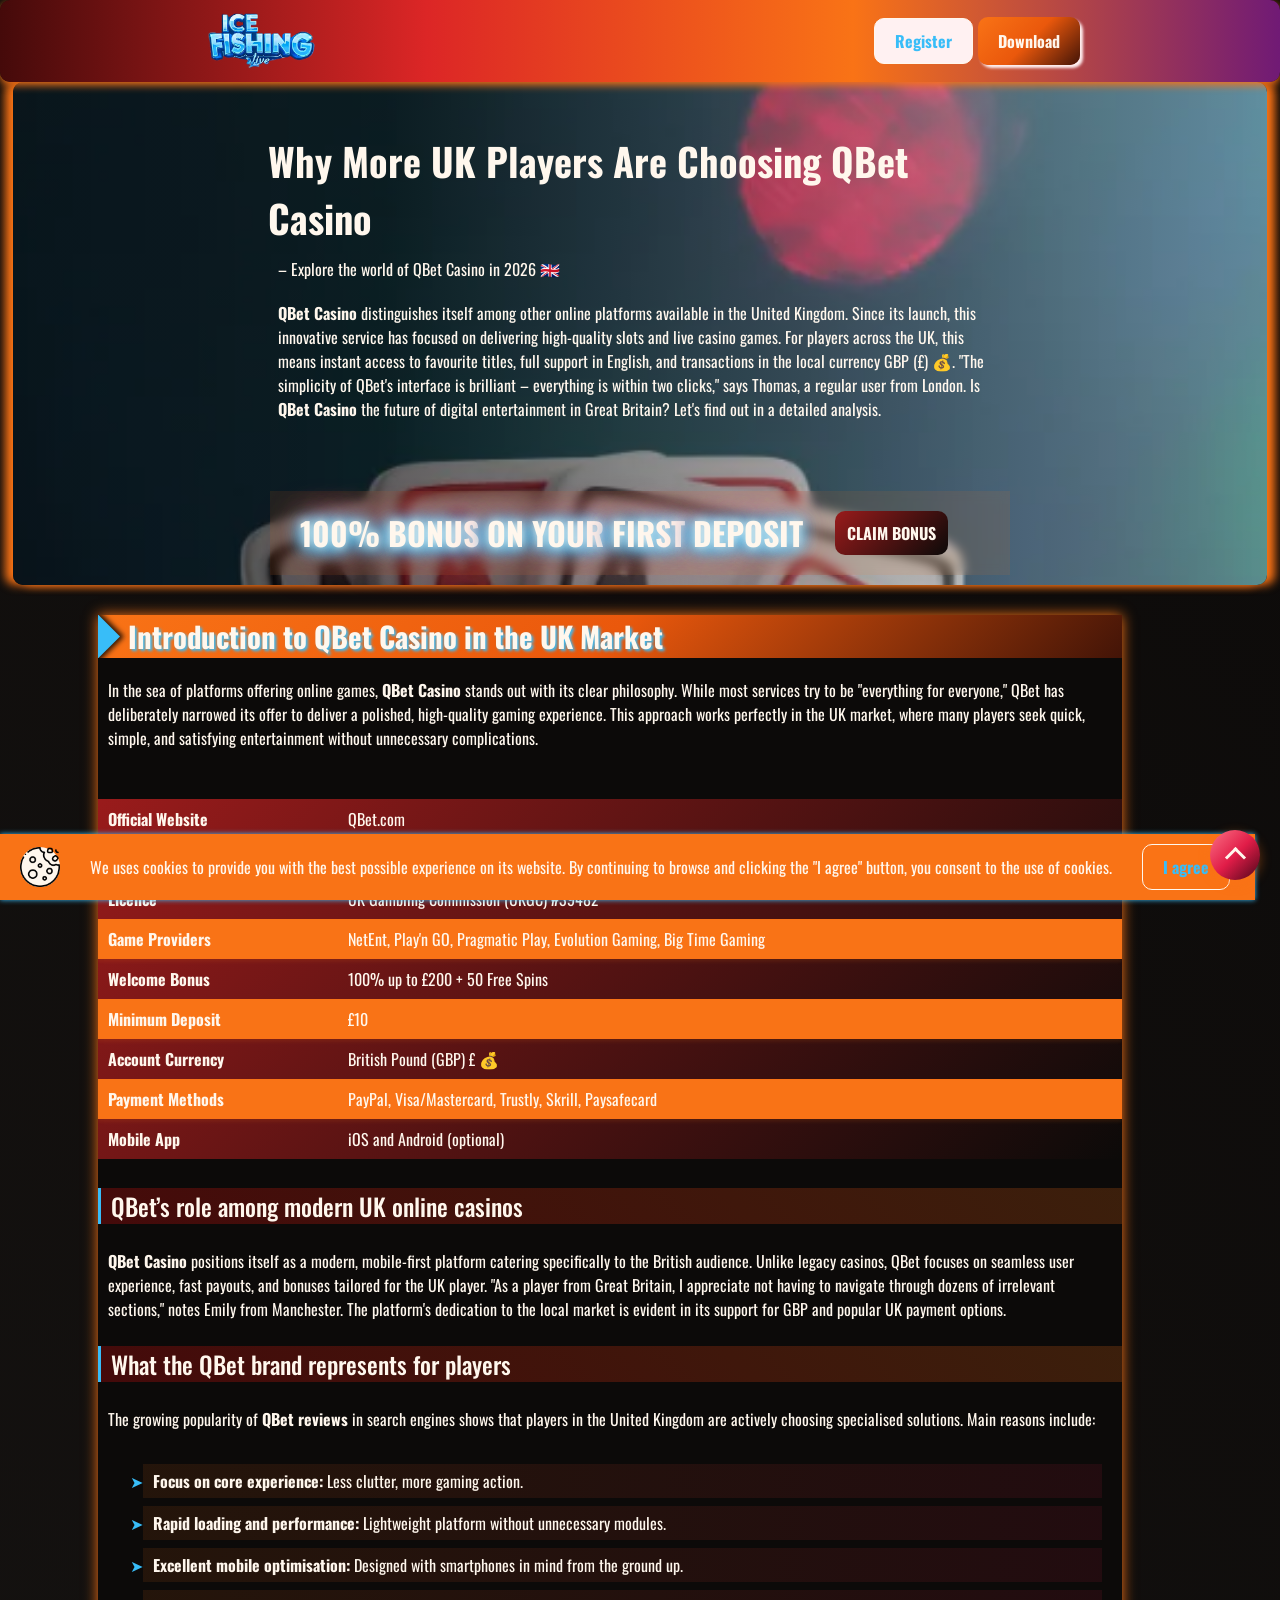
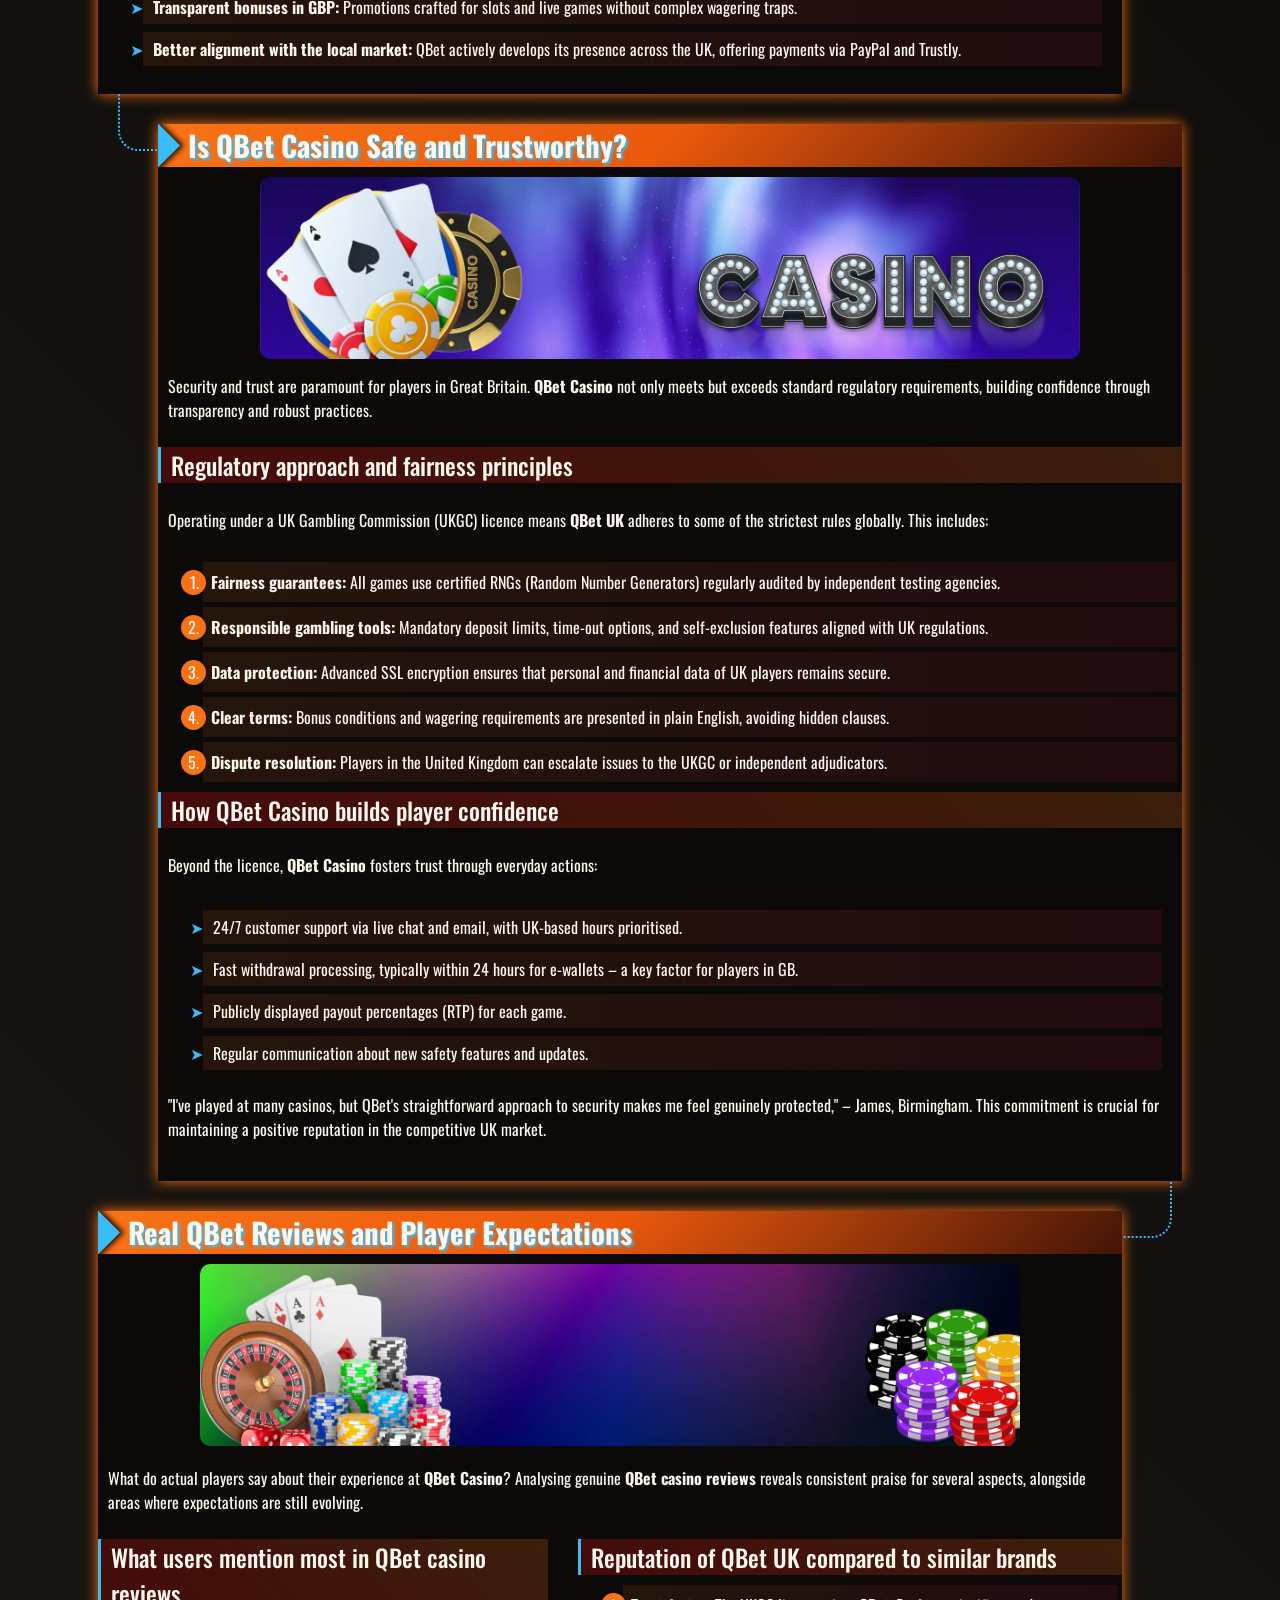
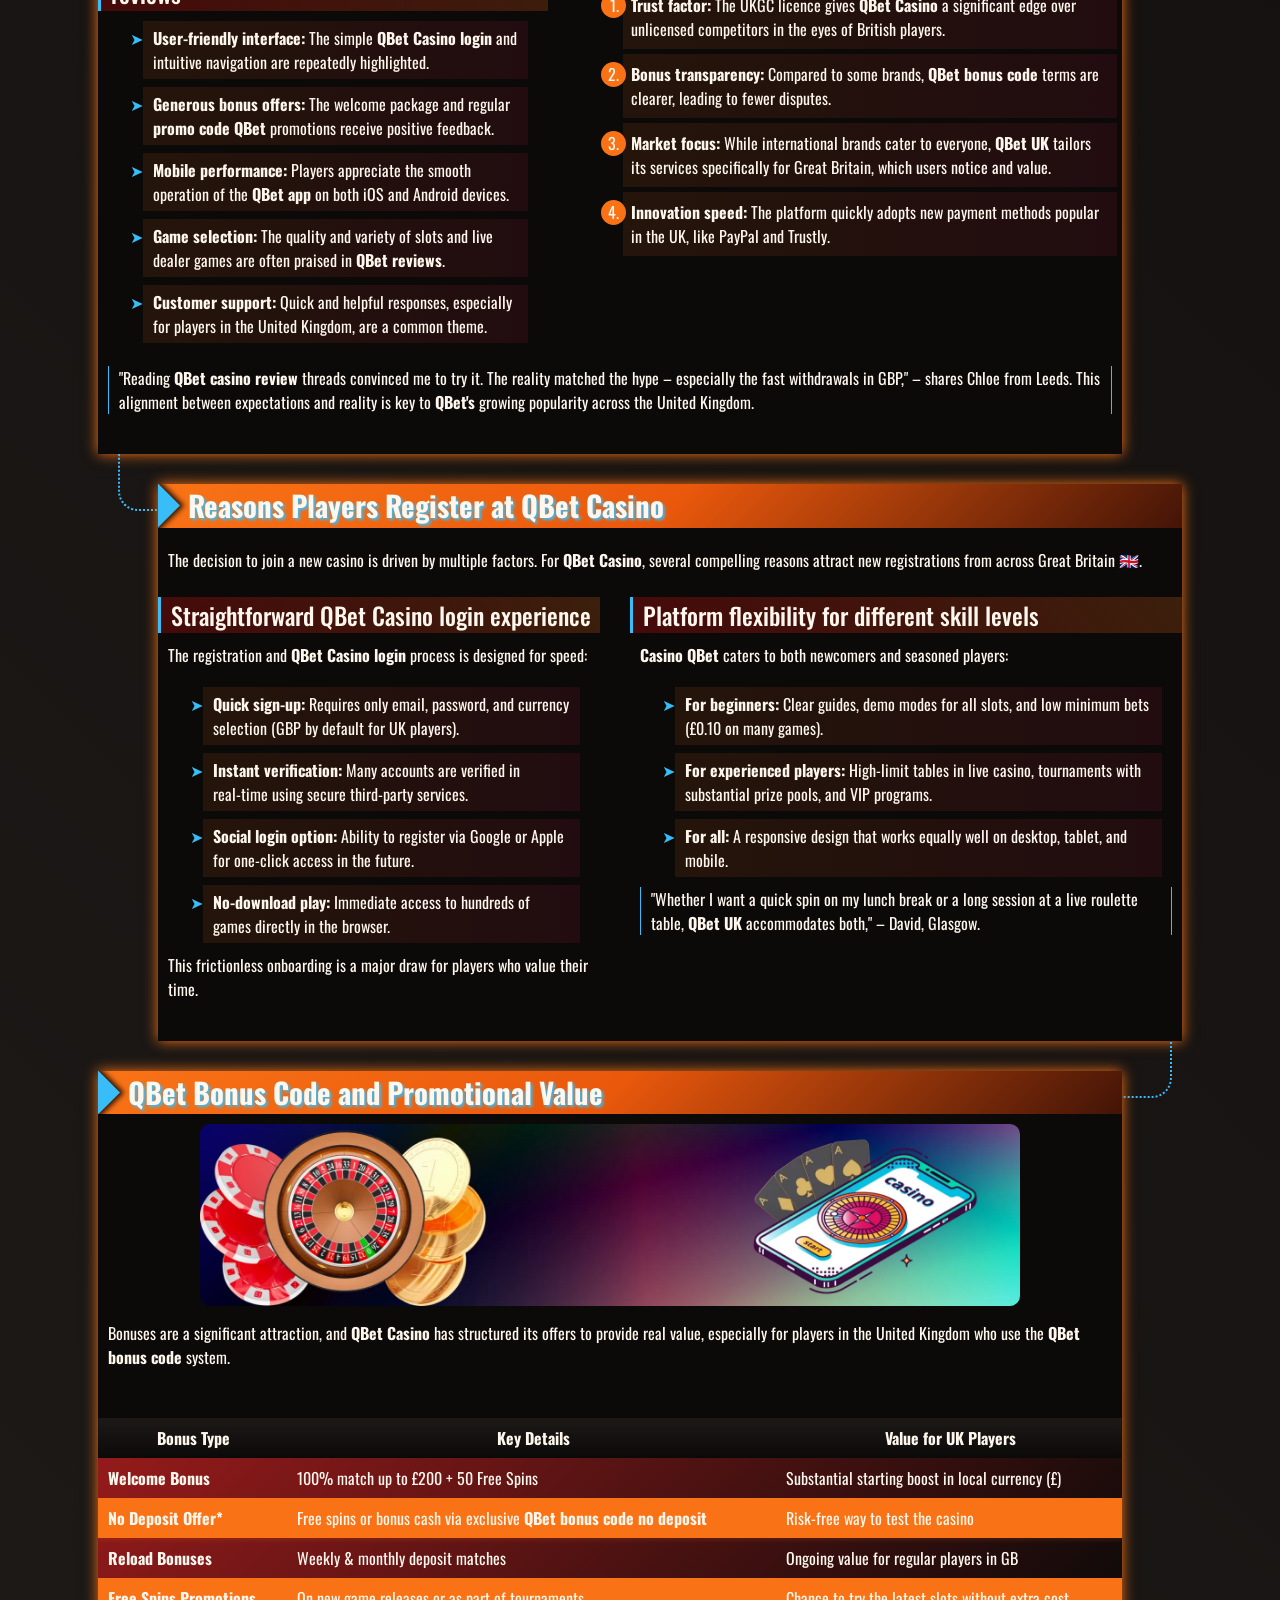
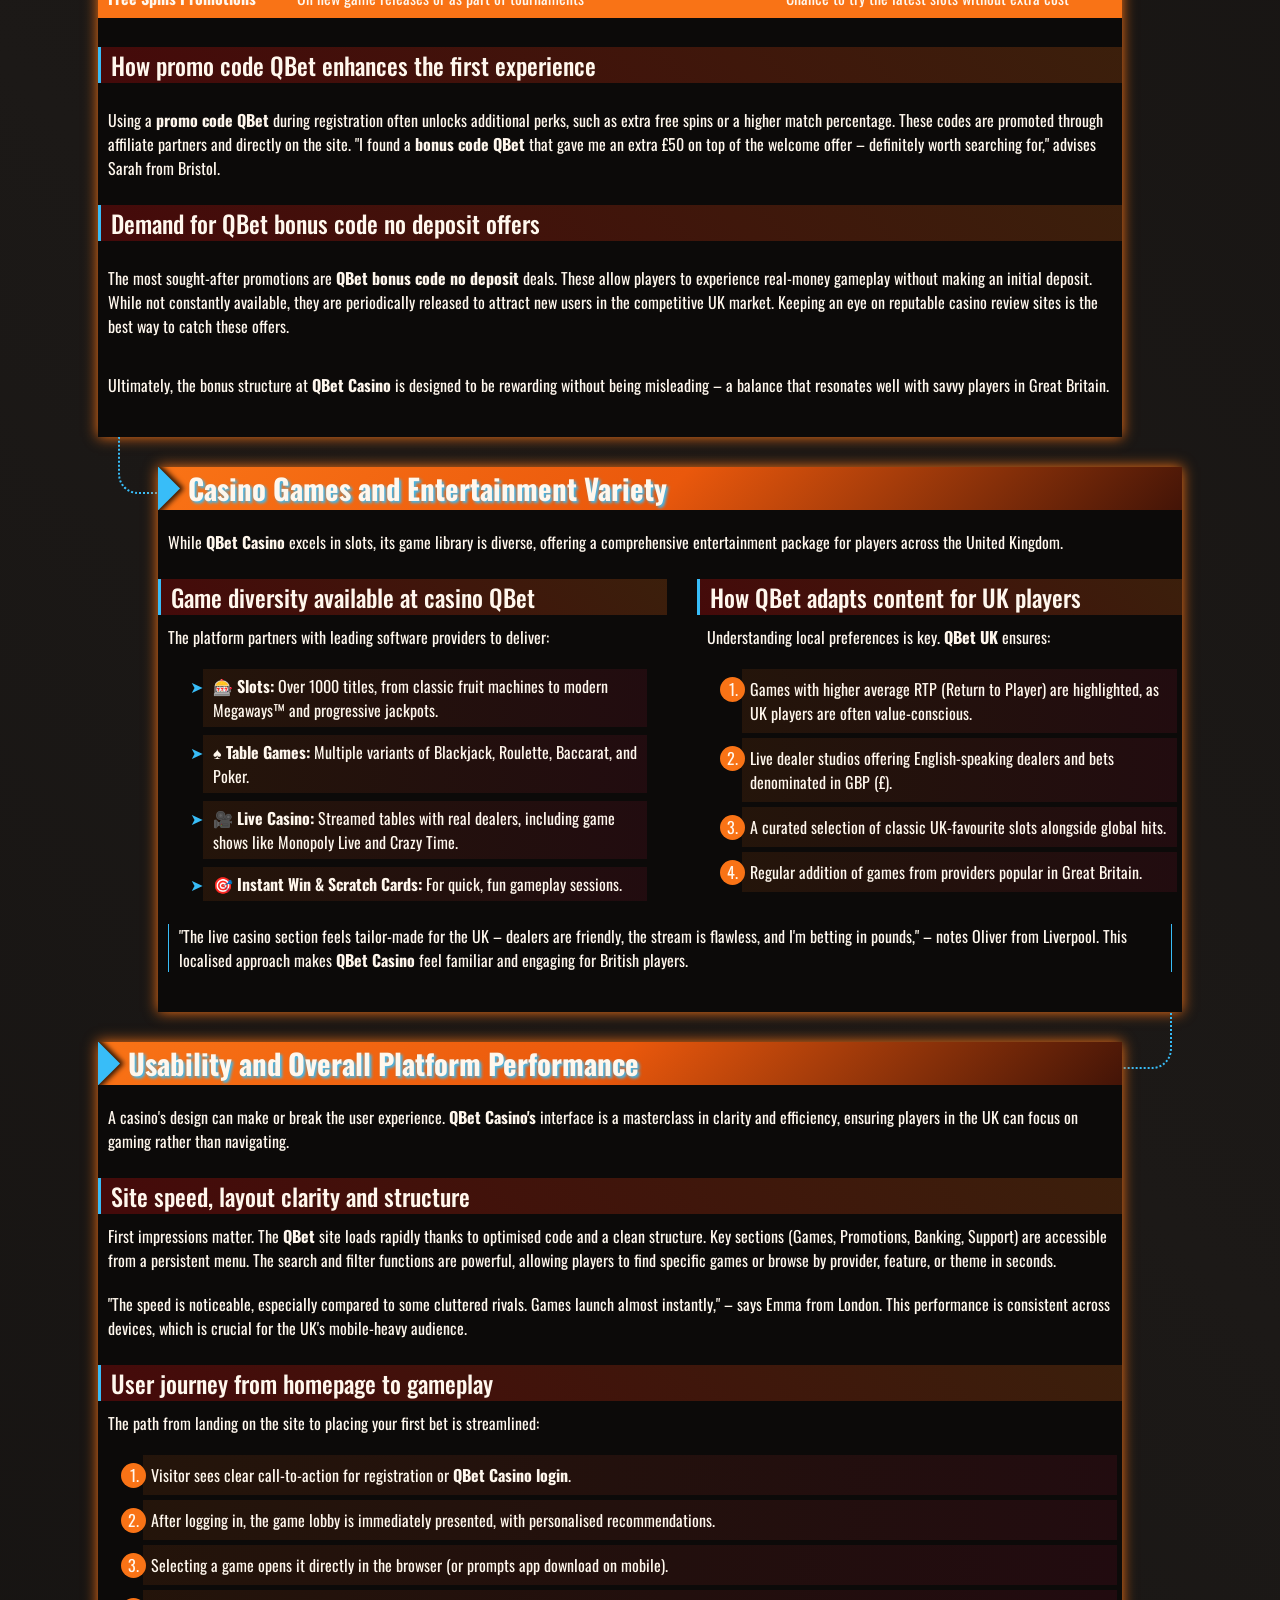
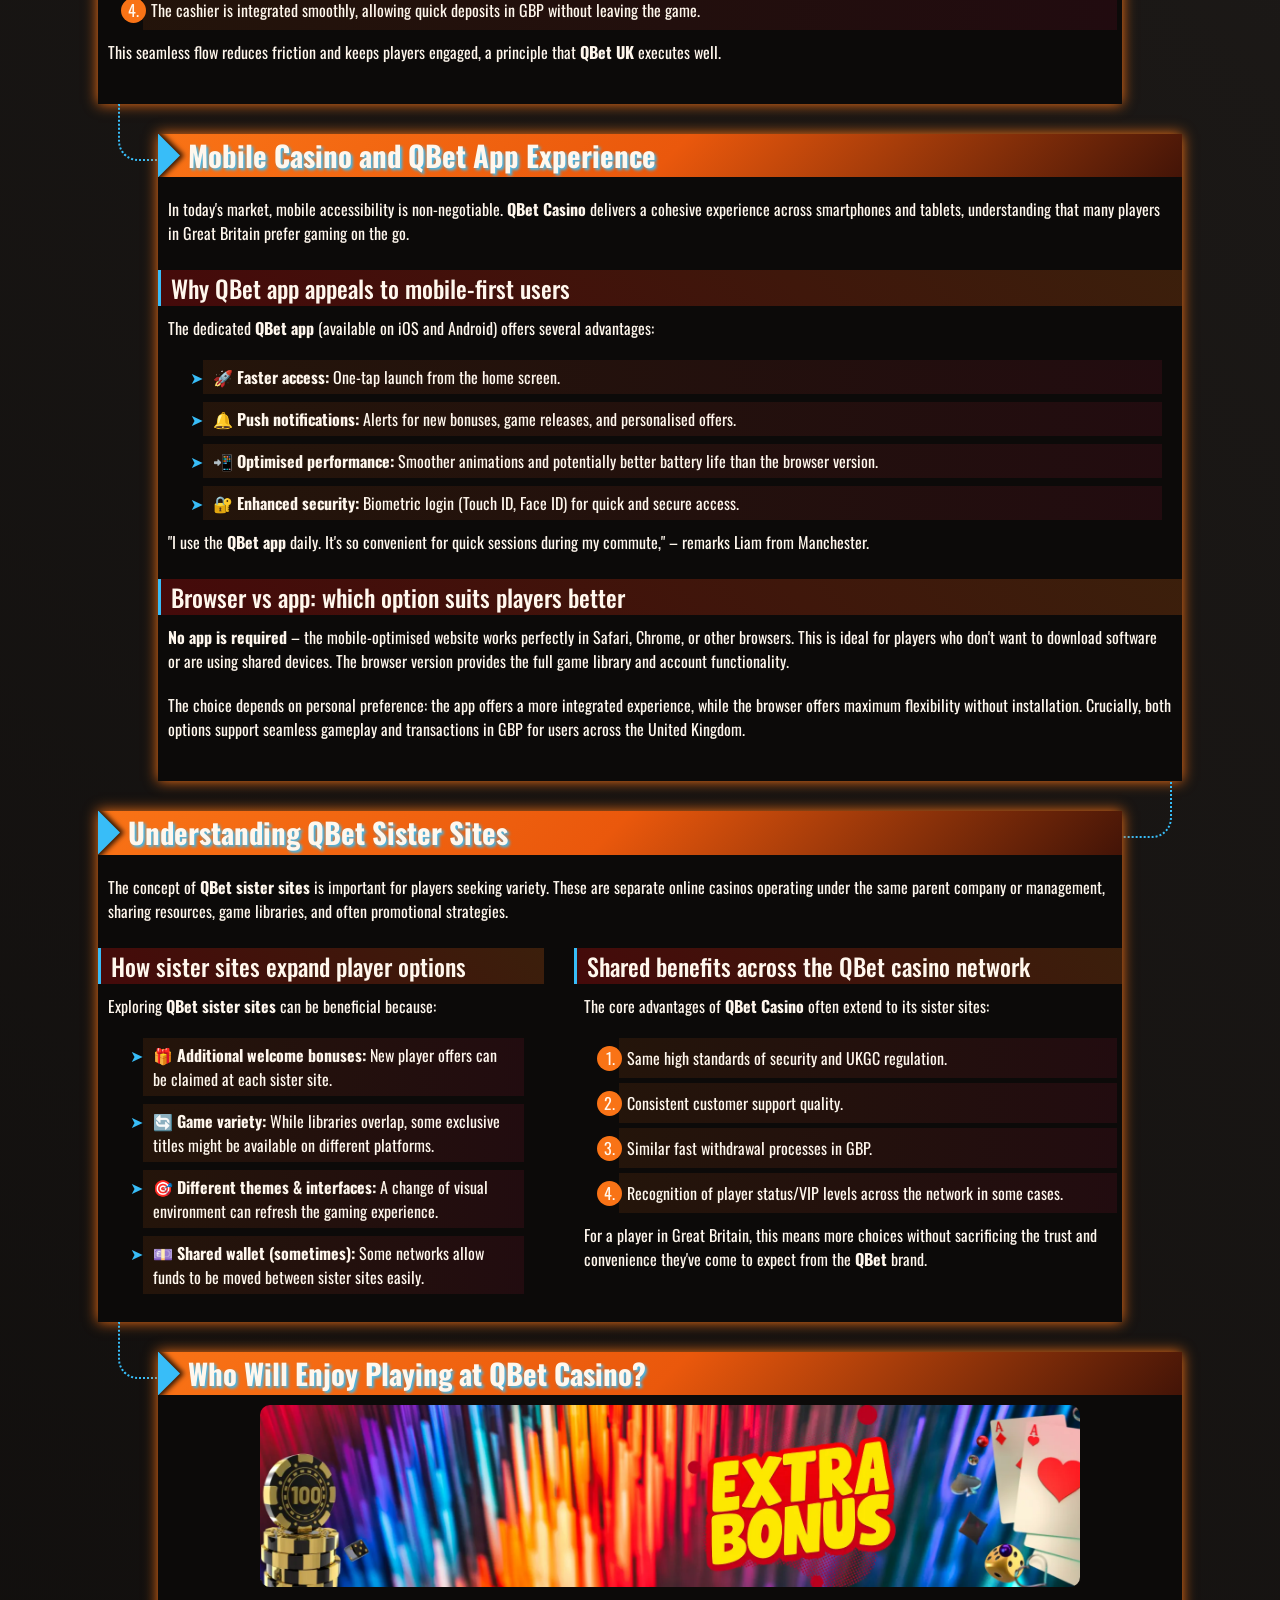
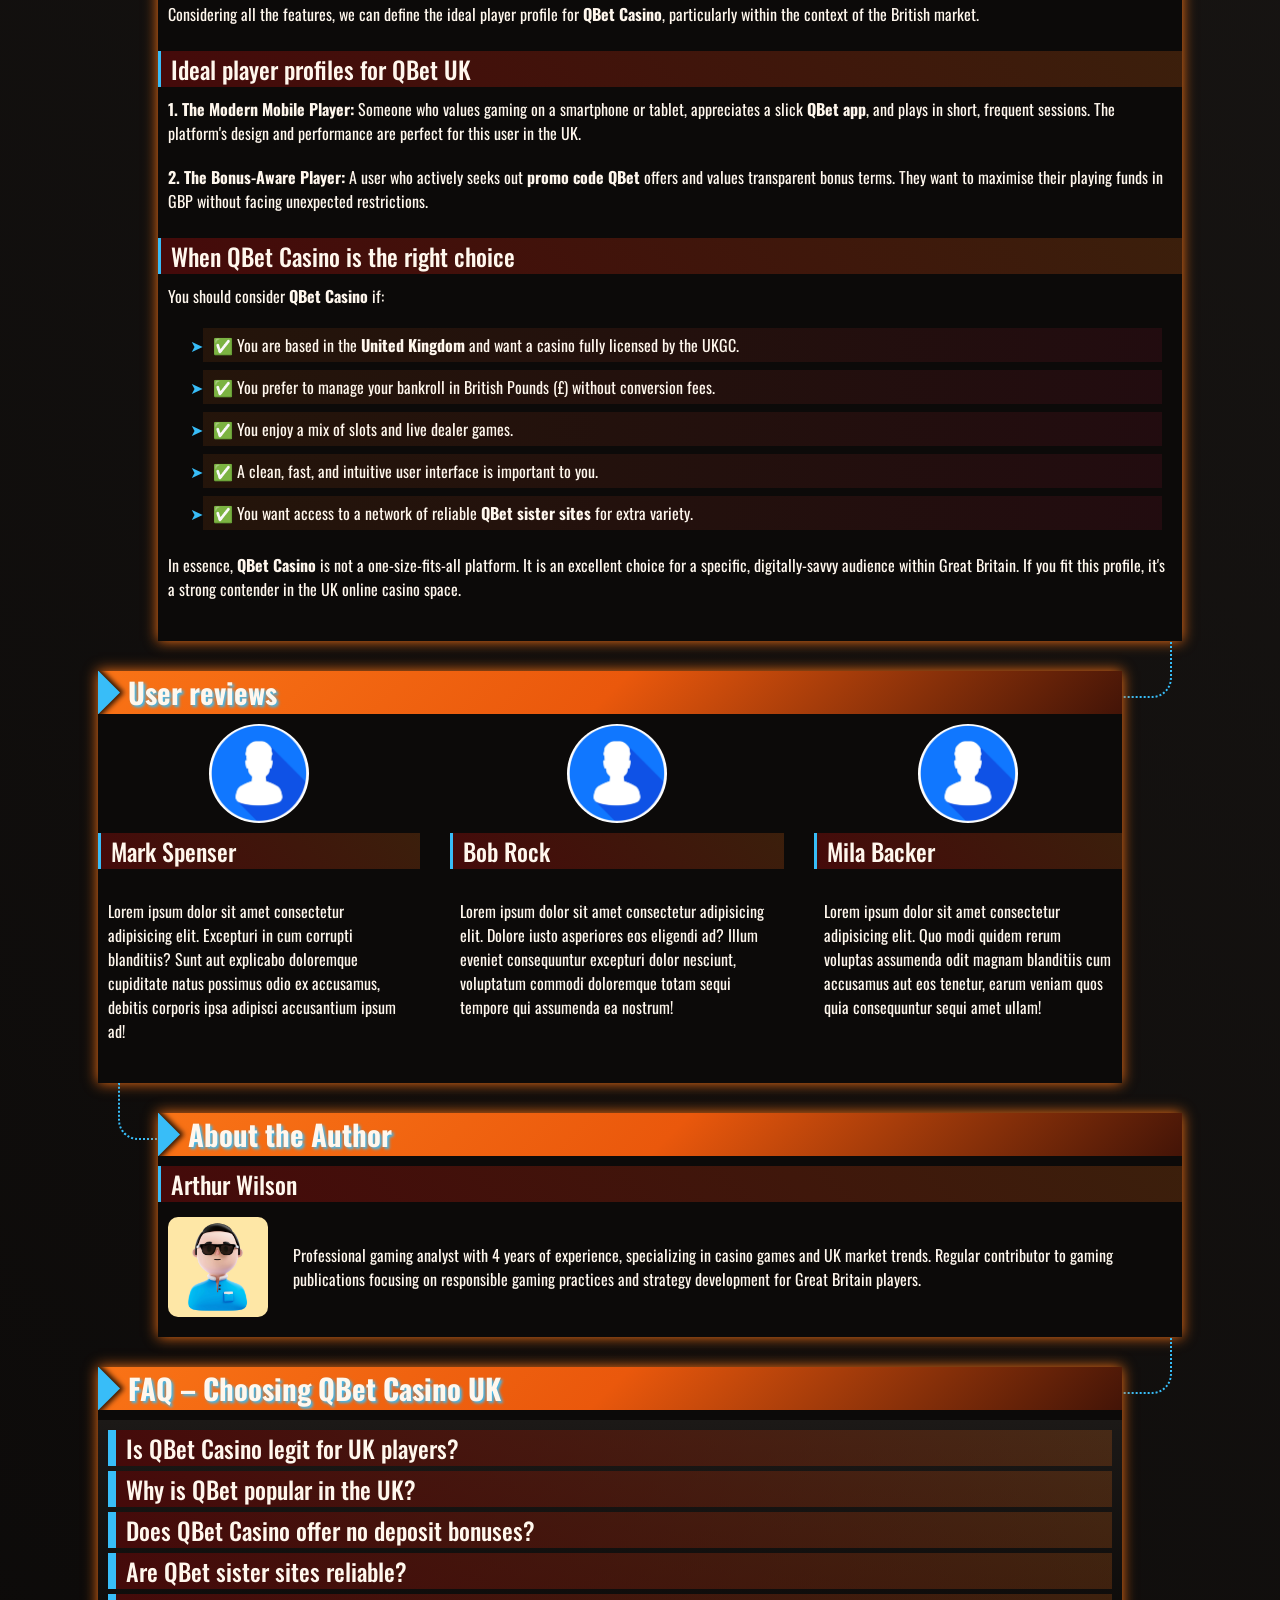
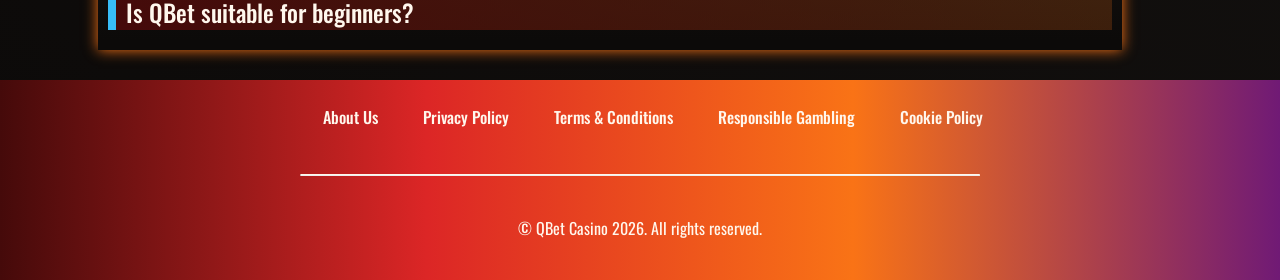
<file: index.html>
<!DOCTYPE html>
<html lang="en">

<head>
    <meta charset="UTF-8">
    <meta name="viewport" content="width=device-width, initial-scale=1.0">
    <link rel="stylesheet" href="style.css">
    <link rel="shortcut icon" href="favicon.ico" type="image/x-icon">
    <title>Why QBet Casino UK Is Gaining Popularity Among Players</title>
    <meta name="description"
        content="Learn why QBet Casino UK stands out: player-focused design, bonus codes, mobile access, sister sites and trusted reviews.">
<meta name="googlebot" content="index, follow, noarchive, max-snippet:-1">
    <link rel="alternate" hreflang="en-GB" href="https://vanessaswhimsicalworld.co.uk/en-gb/">
    <link rel="alternate" hreflang="x-default" href="https://vanessaswhimsicalworld.co.uk/">
    <link rel="canonical" href="https://vanessaswhimsicalworld.co.uk/en-gb/">

    <meta property="og:type" content="website" />
    <meta property="og:title" content="Why QBet Casino UK Is Gaining Popularity Among Players" />
    <meta property="og:description"
        content="Learn why QBet Casino UK stands out: player-focused design, bonus codes, mobile access, sister sites and trusted reviews." />
    <meta property="og:url" content="https://vanessaswhimsicalworld.co.uk/" />
    <meta property="og:site_name" content="QBet Casino" />
    <meta property="og:image" content="https://vanessaswhimsicalworld.co.uk/img/1.webp" />
    <meta property="og:locale" content="en_GB" />

    <meta name="twitter:card" content="summary_large_image" />
    <meta name="twitter:title" content="Why QBet Casino UK Is Gaining Popularity Among Players" />
    <meta name="twitter:description"
        content="Learn why QBet Casino UK stands out: player-focused design, bonus codes, mobile access, sister sites and trusted reviews." />
    <meta name="twitter:image" content="https://vanessaswhimsicalworld.co.uk/img/1.webp" />

    <script type="application/ld+json">
    {
        "@context": "https://schema.org",
        "@type": "Article",
        "headline": "Why QBet Casino UK Is Gaining Popularity Among Players",
        "description": "Learn why QBet Casino UK stands out: player-focused design, bonus codes, mobile access, sister sites and trusted reviews.",
        "mainEntityOfPage": {
            "@type": "WebPage",
            "@id": "https://vanessaswhimsicalworld.co.uk/"
        },
        "author": {
            "@type": "Person",
            "name": "John Smith",
            "url": "https://vanessaswhimsicalworld.co.uk/"
        },
        "publisher": {
            "@type": "Organization",
            "name": "QBet Casino",
            "logo": {
                "@type": "ImageObject",
                "url": "https://vanessaswhimsicalworld.co.uk/img/logo.webp"
            }
        },
        "datePublished": "2026-01-22",
        "dateModified": "2026-01-22"
    }
    </script>

    <script type="application/ld+json">
    {
        "@context": "https://schema.org",
        "@type": "WebSite",
        "url": "https://vanessaswhimsicalworld.co.uk/",
        "name": "QBet Casino",
        "description": "QBet in the United Kingdom: gaming platform, bonuses, and comprehensive reviews.",
        "inLanguage": "en-GB"
    }
    </script>

    <script type="application/ld+json">
    {
        "@context": "https://schema.org",
        "@type": "BreadcrumbList",
        "itemListElement": [{
                "@type": "ListItem",
                "position": 1,
                "name": "Home",
                "item": "https://vanessaswhimsicalworld.co.uk/"
            },
            {
                "@type": "ListItem",
                "position": 2,
                "name": "🎰 +100%",
                "item": "https://vanessaswhimsicalworld.co.uk/"
            }
        ]
    }
    </script>

    <script type="application/ld+json">
    {
      "@context": "https://schema.org",
      "@type": "FAQPage",
      "mainEntity": [
        {
          "@type": "Question",
          "name": "Is QBet Casino legit for UK players?",
          "acceptedAnswer": {
            "@type": "Answer",
            "text": "Yes, QBet Casino operates legally in the UK under a licence from the UK Gambling Commission (UKGC), ensuring fair play and security for all players in Great Britain."
          }
        },
        {
          "@type": "Question",
          "name": "Why is QBet popular in the UK?",
          "acceptedAnswer": {
            "@type": "Answer",
            "text": "QBet Casino's focus on the UK market means tailored bonuses in GBP (£), local payment methods, and an intuitive mobile experience, making it a top choice for players across the United Kingdom."
          }
        },
        {
          "@type": "Question",
          "name": "Does QBet Casino offer no deposit bonuses?",
          "acceptedAnswer": {
            "@type": "Answer",
            "text": "QBet occasionally provides no deposit offers through exclusive bonus codes. Check the promotions page or trusted affiliate sites for the latest QBet bonus code no deposit opportunities."
          }
        },
        {
          "@type": "Question",
          "name": "Are QBet sister sites reliable?",
          "acceptedAnswer": {
            "@type": "Answer",
            "text": "Yes, QBet sister sites operate under the same stringent regulatory standards, offering a consistent and secure experience for UK players."
          }
        },
        {
          "@type": "Question",
          "name": "Is QBet suitable for beginners?",
          "acceptedAnswer": {
            "@type": "Answer",
            "text": "Absolutely. The straightforward QBet Casino login, clear interface, and helpful guides make casino QBet an excellent starting point for new players in the UK."
          }
        }
      ]
    }
    </script>
</head>

<body>
    <header>
        <div class="logo">
            <a href="/"><img src="./img/logo.webp" alt="QBet Casino logo" width="140" height="70"></a>
        </div>
        <div class="header-btn">
            <a href="/play/" rel="nofollow" content="noindex" class="h-violet-btn">Register</a>
            <a href="/play/" rel="nofollow" content="noindex" class="h-accent-btn">Download</a>
        </div>
    </header>

    <main>
        <div class="promo">
            <div class="promo-l ">
                <h1>Why More UK Players Are Choosing QBet Casino</h1>
                <p class="txt">
                    – Explore the world of QBet Casino in 2026 🇬🇧
                </p>
                <p class="txt">
                    <strong>QBet Casino</strong> distinguishes itself among other online platforms available in the
                    United Kingdom. Since its launch, this innovative service has focused on delivering high-quality
                    slots and live casino games. For players across the UK, this means instant access to favourite
                    titles, full support in English, and transactions in the local currency GBP (£) 💰. "The simplicity
                    of QBet's interface is brilliant – everything is within two clicks," says Thomas, a regular user
                    from London. Is <strong>QBet Casino</strong> the future of digital entertainment in Great Britain?
                    Let's find out in a detailed analysis.
                </p>
            </div>

            <div class="promo-gift">
                <p class="txt-accent">
                    <span class="fast-flicker">100% bonus</span> on your <span class="flicker">first</span> deposit
                </p>

                <a href="/play/" rel="nofollow" content="noindex" class="btn-accent">Claim Bonus</a>
            </div>
        </div>

        <div class="wrapper">

            <div class="container" id="">
                <div class="container__header">
                    <h2>Introduction to QBet Casino in the UK Market</h2>
                </div>
                <div class="container__body">
                    <p class="txt">
                        In the sea of platforms offering online games, <strong>QBet Casino</strong> stands out with its
                        clear philosophy. While most services try to be "everything for everyone," QBet has deliberately
                        narrowed its offer to deliver a polished, high-quality gaming experience. This approach works
                        perfectly in the UK market, where many players seek quick, simple, and satisfying entertainment
                        without unnecessary complications.
                    </p>
                    <div class="table-wrapper">
                        <table>
                            <tbody>
                                <tr>
                                    <td class="row-title">Official Website</td>
                                    <td>QBet.com</td>
                                </tr>
                                <tr>
                                    <td class="row-title">Year Established</td>
                                    <td>2023</td>
                                </tr>
                                <tr>
                                    <td class="row-title">Licence</td>
                                    <td>UK Gambling Commission (UKGC) #39482</td>
                                </tr>
                                <tr>
                                    <td class="row-title">Game Providers</td>
                                    <td>NetEnt, Play'n GO, Pragmatic Play, Evolution Gaming, Big Time Gaming</td>
                                </tr>
                                <tr>
                                    <td class="row-title">Welcome Bonus</td>
                                    <td>100% up to £200 + 50 Free Spins</td>
                                </tr>
                                <tr>
                                    <td class="row-title">Minimum Deposit</td>
                                    <td>£10</td>
                                </tr>
                                <tr>
                                    <td class="row-title">Account Currency</td>
                                    <td>British Pound (GBP) £ 💰</td>
                                </tr>
                                <tr>
                                    <td class="row-title">Payment Methods</td>
                                    <td>PayPal, Visa/Mastercard, Trustly, Skrill, Paysafecard</td>
                                </tr>
                                <tr>
                                    <td class="row-title">Mobile App</td>
                                    <td>iOS and Android (optional)</td>
                                </tr>
                            </tbody>
                        </table>
                    </div>
                    <h3>QBet’s role among modern UK online casinos</h3>
                    <p class="txt">
                        <strong>QBet Casino</strong> positions itself as a modern, mobile-first platform catering
                        specifically to the British audience. Unlike legacy casinos, QBet focuses on seamless user
                        experience, fast payouts, and bonuses tailored for the UK player. "As a player from Great
                        Britain, I
                        appreciate not having to navigate through dozens of irrelevant sections," notes Emily from
                        Manchester. The platform's dedication to the local market is evident in its support for GBP and
                        popular UK payment options.
                    </p>
                    <h3>What the QBet brand represents for players</h3>
                    <p class="txt">
                        The growing popularity of <strong>QBet reviews</strong> in search engines shows that players in
                        the
                        United Kingdom are actively choosing specialised solutions. Main reasons include:
                    </p>
                    <ul class="item-list">
                        <li><strong>Focus on core experience:</strong> Less clutter, more gaming action.</li>
                        <li><strong>Rapid loading and performance:</strong> Lightweight platform without unnecessary
                            modules.</li>
                        <li><strong>Excellent mobile optimisation:</strong> Designed with smartphones in mind from
                            the
                            ground up.</li>
                        <li><strong>Transparent bonuses in GBP:</strong> Promotions crafted for slots and live games
                            without complex wagering traps.</li>
                        <li><strong>Better alignment with the local market:</strong> QBet actively develops its
                            presence across the UK, offering payments via PayPal and Trustly.</li>
                    </ul>
                </div>
            </div>

            <div class="container" id="inscription">
                <div class="container__header">
                    <h2>Is QBet Casino Safe and Trustworthy?</h2>
                </div>
                <div class="container__body">
                    <div class="img">
                        <img src="./img/2.webp" alt="QBet Casino Registration" width="1000" height="800">
                    </div>
                    <p class="txt">
                        Security and trust are paramount for players in Great Britain. <strong>QBet Casino</strong> not
                        only
                        meets but exceeds standard regulatory requirements, building confidence through transparency and
                        robust practices.
                    </p>
                    <h3>Regulatory approach and fairness principles</h3>
                    <p class="txt">
                        Operating under a UK Gambling Commission (UKGC) licence means <strong>QBet UK</strong> adheres
                        to
                        some of the strictest rules globally. This includes:
                    </p>
                    <ol>
                        <li><strong>Fairness guarantees:</strong> All games use certified RNGs (Random Number
                            Generators)
                            regularly audited by independent testing agencies.</li>
                        <li><strong>Responsible gambling tools:</strong> Mandatory deposit limits, time‑out options, and
                            self‑exclusion features aligned with UK regulations.</li>
                        <li><strong>Data protection:</strong> Advanced SSL encryption ensures that personal and
                            financial
                            data of UK players remains secure.</li>
                        <li><strong>Clear terms:</strong> Bonus conditions and wagering requirements are presented in
                            plain
                            English, avoiding hidden clauses.</li>
                        <li><strong>Dispute resolution:</strong> Players in the United Kingdom can escalate issues to
                            the
                            UKGC or independent adjudicators.</li>
                    </ol>
                    <h3>How QBet Casino builds player confidence</h3>
                    <p class="txt">
                        Beyond the licence, <strong>QBet Casino</strong> fosters trust through everyday actions:
                    </p>
                    <ul>
                        <li> 24/7 customer support via live chat and email, with UK‑based hours prioritised.</li>
                        <li> Fast withdrawal processing, typically within 24 hours for e‑wallets – a key factor for
                            players
                            in GB.</li>
                        <li> Publicly displayed payout percentages (RTP) for each game.</li>
                        <li> Regular communication about new safety features and updates.</li>
                    </ul>
                    <p class="txt">
                        "I've played at many casinos, but QBet's straightforward approach to security makes me feel
                        genuinely protected," – James, Birmingham. This commitment is crucial for maintaining a positive
                        reputation in the competitive UK market.
                    </p>
                </div>
            </div>

            <div class="container" id="review">
                <div class="container__header">
                    <h2>Real QBet Reviews and Player Expectations</h2>
                </div>
                <div class="img">
                    <img src="./img/1.webp" alt="QBet Casino Bonus" width="1000" height="800">
                </div>
                <div class="container__body">
                    <p class="txt">
                        What do actual players say about their experience at <strong>QBet Casino</strong>? Analysing
                        genuine
                        <strong>QBet casino reviews</strong> reveals consistent praise for several aspects, alongside
                        areas
                        where expectations are still evolving.
                    </p>
                    <div class="comparison-list">
                        <div>
                            <h3>What users mention most in QBet casino reviews</h3>
                            <ul>
                                <li><strong>User‑friendly interface:</strong> The simple <strong>QBet Casino
                                        login</strong>
                                    and intuitive navigation are repeatedly highlighted.</li>
                                <li><strong>Generous bonus offers:</strong> The welcome package and regular
                                    <strong>promo
                                        code QBet</strong> promotions receive positive feedback.
                                </li>
                                <li><strong>Mobile performance:</strong> Players appreciate the smooth operation of the
                                    <strong>QBet app</strong> on both iOS and Android devices.
                                </li>
                                <li><strong>Game selection:</strong> The quality and variety of slots and live dealer
                                    games
                                    are often praised in <strong>QBet reviews</strong>.</li>
                                <li><strong>Customer support:</strong> Quick and helpful responses, especially for
                                    players
                                    in the United Kingdom, are a common theme.</li>
                            </ul>
                        </div>
                        <div>
                            <h3>Reputation of QBet UK compared to similar brands</h3>
                            <ol>
                                <li><strong>Trust factor:</strong> The UKGC licence gives <strong>QBet Casino</strong> a
                                    significant edge over unlicensed competitors in the eyes of British players.</li>
                                <li><strong>Bonus transparency:</strong> Compared to some brands, <strong>QBet bonus
                                        code</strong> terms are clearer, leading to fewer disputes.</li>
                                <li><strong>Market focus:</strong> While international brands cater to everyone,
                                    <strong>QBet UK</strong> tailors its services specifically for Great Britain, which
                                    users notice and value.
                                </li>
                                <li><strong>Innovation speed:</strong> The platform quickly adopts new payment methods
                                    popular in the UK, like PayPal and Trustly.</li>
                            </ol>
                        </div>
                    </div>
                    <p class="txt quote">
                        "Reading <strong>QBet casino review</strong> threads convinced me to try it. The reality matched
                        the
                        hype – especially the fast withdrawals in GBP," – shares Chloe from Leeds. This alignment
                        between
                        expectations and reality is key to <strong>QBet's</strong> growing popularity across the United
                        Kingdom.
                    </p>
                </div>
            </div>
            <div class="container" id="games">
                <div class="container__header">
                    <h2>Reasons Players Register at QBet Casino</h2>
                </div>
                <div class="container__body">
                    <p class="txt">
                        The decision to join a new casino is driven by multiple factors. For <strong>QBet
                            Casino</strong>,
                        several compelling reasons attract new registrations from across Great Britain 🇬🇧.
                    </p>
                    <div class="comparison-list">
                        <div>
                            <h3>Straightforward QBet Casino login experience</h3>
                            <p class="txt">
                                The registration and <strong>QBet Casino login</strong> process is designed for speed:
                            </p>
                            <ul>
                                <li><strong>Quick sign‑up:</strong> Requires only email, password, and currency
                                    selection
                                    (GBP by default for UK players).</li>
                                <li><strong>Instant verification:</strong> Many accounts are verified in real‑time using
                                    secure third‑party services.</li>
                                <li><strong>Social login option:</strong> Ability to register via Google or Apple for
                                    one‑click access in the future.</li>
                                <li><strong>No‑download play:</strong> Immediate access to hundreds of games directly in
                                    the
                                    browser.</li>
                            </ul>
                            <p class="txt">
                                This frictionless onboarding is a major draw for players who value their time.
                            </p>
                        </div>
                        <div>
                            <h3>Platform flexibility for different skill levels</h3>
                            <p class="txt">
                                <strong>Casino QBet</strong> caters to both newcomers and seasoned players:
                            </p>
                            <ul>
                                <li><strong>For beginners:</strong> Clear guides, demo modes for all slots, and low
                                    minimum
                                    bets (£0.10 on many games).</li>
                                <li><strong>For experienced players:</strong> High‑limit tables in live casino,
                                    tournaments
                                    with substantial prize pools, and VIP programs.</li>
                                <li><strong>For all:</strong> A responsive design that works equally well on desktop,
                                    tablet, and mobile.</li>
                            </ul>
                            <p class="txt quote">
                                "Whether I want a quick spin on my lunch break or a long session at a live roulette
                                table,
                                <strong>QBet UK</strong> accommodates both," – David, Glasgow.
                            </p>
                        </div>
                    </div>
                </div>
            </div>
            <div class="container" id="bonus">
                <div class="container__header">
                    <h2>QBet Bonus Code and Promotional Value</h2>
                </div>
                <div class="container__body">
                    <div class="img">
                        <img src="./img/3.webp" alt="QBet Bonus Code and Promotional Value" width="1000" height="800">
                    </div>
                    <p class="txt">
                        Bonuses are a significant attraction, and <strong>QBet Casino</strong> has structured its offers
                        to
                        provide real value, especially for players in the United Kingdom who use the <strong>QBet bonus
                            code</strong> system.
                    </p>
                    <div class="table-wrapper">
                        <table>
                            <thead>
                                <tr>
                                    <th>Bonus Type</th>
                                    <th>Key Details</th>
                                    <th>Value for UK Players</th>
                                </tr>
                            </thead>
                            <tbody>
                                <tr>
                                    <td class="row-title">Welcome Bonus</td>
                                    <td>100% match up to £200 + 50 Free Spins</td>
                                    <td>Substantial starting boost in local currency (£)</td>
                                </tr>
                                <tr>
                                    <td class="row-title">No Deposit Offer*</td>
                                    <td>Free spins or bonus cash via exclusive <strong>QBet bonus code no
                                            deposit</strong>
                                    </td>
                                    <td>Risk‑free way to test the casino</td>
                                </tr>
                                <tr>
                                    <td class="row-title">Reload Bonuses</td>
                                    <td>Weekly & monthly deposit matches</td>
                                    <td>Ongoing value for regular players in GB</td>
                                </tr>
                                <tr>
                                    <td class="row-title">Free Spins Promotions</td>
                                    <td>On new game releases or as part of tournaments</td>
                                    <td>Chance to try the latest slots without extra cost</td>
                                </tr>
                            </tbody>
                        </table>
                    </div>
                    <h3>How promo code QBet enhances the first experience</h3>
                    <p class="txt">
                        Using a <strong>promo code QBet</strong> during registration often unlocks additional perks,
                        such as
                        extra free spins or a higher match percentage. These codes are promoted through affiliate
                        partners
                        and directly on the site. "I found a <strong>bonus code QBet</strong> that gave me an extra £50
                        on
                        top of the welcome offer – definitely worth searching for," advises Sarah from Bristol.
                    </p>
                    <h3>Demand for QBet bonus code no deposit offers</h3>
                    <p class="txt">
                        The most sought‑after promotions are <strong>QBet bonus code no deposit</strong> deals. These
                        allow
                        players to experience real‑money gameplay without making an initial deposit. While not
                        constantly
                        available, they are periodically released to attract new users in the competitive UK market.
                        Keeping
                        an eye on reputable casino review sites is the best way to catch these offers.
                    </p>
                    <p class="txt">
                        Ultimately, the bonus structure at <strong>QBet Casino</strong> is designed to be rewarding
                        without
                        being misleading – a balance that resonates well with savvy players in Great Britain.
                    </p>
                </div>
            </div>

            <div class="container" id="conseils">
                <div class="container__header">
                    <h2>Casino Games and Entertainment Variety</h2>
                </div>
                <div class="container__body">
                    <p class="txt">
                        While <strong>QBet Casino</strong> excels in slots, its game library is diverse, offering a
                        comprehensive entertainment package for players across the United Kingdom.
                    </p>
                    <div class="comparison-list">
                        <div>
                            <h3>Game diversity available at casino QBet</h3>
                            <p class="txt">
                                The platform partners with leading software providers to deliver:
                            </p>
                            <ul>
                                <li>🎰 <strong>Slots:</strong> Over 1000 titles, from classic fruit machines to modern
                                    Megaways™ and progressive jackpots.</li>
                                <li>♠️ <strong>Table Games:</strong> Multiple variants of Blackjack, Roulette, Baccarat,
                                    and
                                    Poker.</li>
                                <li>🎥 <strong>Live Casino:</strong> Streamed tables with real dealers, including game
                                    shows
                                    like Monopoly Live and Crazy Time.</li>
                                <li>🎯 <strong>Instant Win & Scratch Cards:</strong> For quick, fun gameplay sessions.
                                </li>
                            </ul>
                        </div>
                        <div>
                            <h3>How QBet adapts content for UK players</h3>
                            <p class="txt">
                                Understanding local preferences is key. <strong>QBet UK</strong> ensures:
                            </p>
                            <ol>
                                <li>Games with higher average RTP (Return to Player) are highlighted, as UK players are
                                    often value‑conscious.</li>
                                <li>Live dealer studios offering English‑speaking dealers and bets denominated in GBP
                                    (£).
                                </li>
                                <li>A curated selection of classic UK‑favourite slots alongside global hits.</li>
                                <li>Regular addition of games from providers popular in Great Britain.</li>
                            </ol>
                        </div>
                    </div>
                    <p class="txt quote">
                        "The live casino section feels tailor‑made for the UK – dealers are friendly, the stream is
                        flawless, and I'm betting in pounds," – notes Oliver from Liverpool. This localised approach
                        makes
                        <strong>QBet Casino</strong> feel familiar and engaging for British players.
                    </p>
                </div>
            </div>

            <div class="container" id="mobile">
                <div class="container__header">
                    <h2>Usability and Overall Platform Performance</h2>
                </div>
                <div class="container__body">
                    <p class="txt">
                        A casino's design can make or break the user experience. <strong>QBet Casino's</strong>
                        interface is
                        a masterclass in clarity and efficiency, ensuring players in the UK can focus on gaming rather
                        than
                        navigating.
                    </p>
                    <div>
                        <h3>Site speed, layout clarity and structure</h3>
                        <p class="txt">
                            First impressions matter. The <strong>QBet</strong> site loads rapidly thanks to optimised
                            code and a clean structure. Key sections (Games, Promotions, Banking, Support) are
                            accessible from a persistent menu. The search and filter functions are powerful, allowing
                            players to find specific games or browse by provider, feature, or theme in seconds.
                        </p>
                        <p class="txt">
                            "The speed is noticeable, especially compared to some cluttered rivals. Games launch almost
                            instantly," – says Emma from London. This performance is consistent across devices, which is
                            crucial for the UK's mobile‑heavy audience.
                        </p>
                    </div>
                    <div>
                        <h3>User journey from homepage to gameplay</h3>
                        <p class="txt">
                            The path from landing on the site to placing your first bet is streamlined:
                        </p>
                        <ol>
                            <li>Visitor sees clear call‑to‑action for registration or <strong>QBet Casino
                                    login</strong>.</li>
                            <li>After logging in, the game lobby is immediately presented, with personalised
                                recommendations.</li>
                            <li>Selecting a game opens it directly in the browser (or prompts app download on mobile).
                            </li>
                            <li>The cashier is integrated smoothly, allowing quick deposits in GBP without leaving the
                                game.</li>
                        </ol>
                        <p class="txt">
                            This seamless flow reduces friction and keeps players engaged, a principle that <strong>QBet
                                UK</strong> executes well.
                        </p>
                    </div>
                </div>

            </div>

            <div class="container" id="demo">
                <div class="container__header">
                    <h2>Mobile Casino and QBet App Experience</h2>
                </div>
                <div class="container__body">
                    <p class="txt">
                        In today's market, mobile accessibility is non‑negotiable. <strong>QBet Casino</strong> delivers
                        a
                        cohesive experience across smartphones and tablets, understanding that many players in Great
                        Britain
                        prefer gaming on the go.
                    </p>
                    <div>
                        <h3>Why QBet app appeals to mobile‑first users</h3>
                        <p class="txt">
                            The dedicated <strong>QBet app</strong> (available on iOS and Android) offers several
                            advantages:
                        </p>
                        <ul>
                            <li>🚀 <strong>Faster access:</strong> One‑tap launch from the home screen.</li>
                            <li>🔔 <strong>Push notifications:</strong> Alerts for new bonuses, game releases, and
                                personalised offers.</li>
                            <li>📲 <strong>Optimised performance:</strong> Smoother animations and potentially better
                                battery life than the browser version.</li>
                            <li>🔐 <strong>Enhanced security:</strong> Biometric login (Touch ID, Face ID) for quick and
                                secure access.</li>
                        </ul>
                        <p class="txt">
                            "I use the <strong>QBet app</strong> daily. It's so convenient for quick sessions during my
                            commute," – remarks Liam from Manchester.
                        </p>
                    </div>
                    <div>
                        <h3>Browser vs app: which option suits players better</h3>
                        <p class="txt">
                            <strong>No app is required</strong> – the mobile‑optimised website works perfectly in
                            Safari, Chrome, or other browsers. This is ideal for players who don't want to download
                            software or are using shared devices. The browser version provides the full game library and
                            account functionality.
                        </p>
                        <p class="txt">
                            The choice depends on personal preference: the app offers a more integrated experience,
                            while the browser offers maximum flexibility without installation. Crucially, both options
                            support seamless gameplay and transactions in GBP for users across the United Kingdom.
                        </p>
                    </div>
                </div>
            </div>

            <div class="container" id="deposit">
                <div class="container__header">
                    <h2>Understanding QBet Sister Sites</h2>
                </div>
                <div class="container__body">
                    <p class="txt">
                        The concept of <strong>QBet sister sites</strong> is important for players seeking variety.
                        These
                        are separate online casinos operating under the same parent company or management, sharing
                        resources, game libraries, and often promotional strategies.
                    </p>
                    <div class="comparison-list">
                        <div>
                            <h3>How sister sites expand player options</h3>
                            <p class="txt">
                                Exploring <strong>QBet sister sites</strong> can be beneficial because:
                            </p>
                            <ul>
                                <li>🎁 <strong>Additional welcome bonuses:</strong> New player offers can be claimed at
                                    each
                                    sister site.</li>
                                <li>🔄 <strong>Game variety:</strong> While libraries overlap, some exclusive titles
                                    might
                                    be available on different platforms.</li>
                                <li>🎯 <strong>Different themes & interfaces:</strong> A change of visual environment
                                    can
                                    refresh the gaming experience.</li>
                                <li>💷 <strong>Shared wallet (sometimes):</strong> Some networks allow funds to be moved
                                    between sister sites easily.</li>
                            </ul>
                        </div>
                        <div>
                            <h3>Shared benefits across the QBet casino network</h3>
                            <p class="txt">
                                The core advantages of <strong>QBet Casino</strong> often extend to its sister sites:
                            </p>
                            <ol>
                                <li>Same high standards of security and UKGC regulation.</li>
                                <li>Consistent customer support quality.</li>
                                <li>Similar fast withdrawal processes in GBP.</li>
                                <li>Recognition of player status/VIP levels across the network in some cases.</li>
                            </ol>
                            <p class="txt">
                                For a player in Great Britain, this means more choices without sacrificing the trust and
                                convenience they've come to expect from the <strong>QBet</strong> brand.
                            </p>
                        </div>
                    </div>
                </div>
            </div>

            <div class="container" id="withdrawal">
                <div class="container__header">
                    <h2>Who Will Enjoy Playing at QBet Casino?</h2>
                </div>
                <div class="container__body">
                    <div class="img">
                        <img src="./img/4.webp" alt="Who Will Enjoy Playing at QBet Casino?" width="1000" height="800">
                    </div>
                    <p class="txt">
                        Considering all the features, we can define the ideal player profile for <strong>QBet
                            Casino</strong>, particularly within the context of the British market.
                    </p>
                    <div>
                        <h3>Ideal player profiles for QBet UK</h3>
                        <p class="txt">
                            <strong>1. The Modern Mobile Player:</strong> Someone who values gaming on a smartphone or
                            tablet, appreciates a slick <strong>QBet app</strong>, and plays in short, frequent
                            sessions. The platform's design and performance are perfect for this user in the UK.
                        </p>
                        <p class="txt">
                            <strong>2. The Bonus‑Aware Player:</strong> A user who actively seeks out <strong>promo code
                                QBet</strong> offers and values transparent bonus terms. They want to maximise their
                            playing funds in GBP without facing unexpected restrictions.
                        </p>
                    </div>
                    <div>
                        <h3>When QBet Casino is the right choice</h3>
                        <p class="txt">
                            You should consider <strong>QBet Casino</strong> if:
                        </p>
                        <ul>
                            <li>✅ You are based in the <strong>United Kingdom</strong> and want a casino fully licensed
                                by the UKGC.</li>
                            <li>✅ You prefer to manage your bankroll in British Pounds (£) without conversion fees.</li>
                            <li>✅ You enjoy a mix of slots and live dealer games.</li>
                            <li>✅ A clean, fast, and intuitive user interface is important to you.</li>
                            <li>✅ You want access to a network of reliable <strong>QBet sister sites</strong> for extra
                                variety.</li>
                        </ul>
                    </div>
                    <p class="txt">
                        In essence, <strong>QBet Casino</strong> is not a one‑size‑fits‑all platform. It is an excellent
                        choice for a specific, digitally‑savvy audience within Great Britain. If you fit this profile,
                        it's
                        a strong contender in the UK online casino space.
                    </p>
                </div>
            </div>

            <div class="container" id="user-reviews">
                <div class="container__header">
                    <h2>User reviews</h2>
                </div>
                <div class="container__body">
                    <div class="comparison-list">
                        <div class="rewiev-item">
                            <img src="./img/user.webp" alt="User1" class="user-img">
                            <h3>Mark Spenser</h3>
                            <p class="txt">Lorem ipsum dolor sit amet consectetur adipisicing elit. Excepturi in cum
                                corrupti blanditiis? Sunt aut explicabo doloremque cupiditate natus possimus odio ex
                                accusamus, debitis corporis ipsa adipisci accusantium ipsum ad!</p>
                        </div>
                        <div class="rewiev-item">
                            <img src="./img/user.webp" alt="user2" class="user-img">
                            <h3>Bob Rock</h3>
                            <p class="txt">Lorem ipsum dolor sit amet consectetur adipisicing elit. Dolore iusto
                                asperiores eos eligendi ad? Illum eveniet consequuntur excepturi dolor nesciunt,
                                voluptatum commodi doloremque totam sequi tempore qui assumenda ea nostrum!
                            </p>
                        </div>
                        <div class="rewiev-item">
                            <img src="./img/user.webp" alt="user3" class="user-img">
                            <h3>Mila Backer</h3>
                            <p class="txt">Lorem ipsum dolor sit amet consectetur adipisicing elit. Quo modi quidem
                                rerum voluptas assumenda odit magnam blanditiis cum accusamus aut eos tenetur, earum
                                veniam quos quia consequuntur sequi amet ullam!
                            </p>
                        </div>
                    </div>
                </div>
            </div>

            <div class="container" id="author">
                <div class="container__header">
                    <h2>About the Author</h2>
                </div>
                <div class="container__body">
                    <h3>Arthur Wilson</h3>
                    <div class="about-author">
                        <img src="./img/author.webp" alt="Author" class="author-img">
                        <p class="txt">Professional gaming analyst with 4 years of experience, specializing in casino
                            games
                            and UK market trends. Regular
                            contributor to gaming publications focusing on responsible gaming practices and strategy
                            development for Great Britain
                            players.</p>
                    </div>
                </div>
            </div>

            <div class="container" id="faq">
                <div class="container__header">
                    <h2>FAQ – Choosing QBet Casino UK</h2>
                </div>

                <div class="faq-content">
                    <details class="qa-content__item">
                        <summary>
                            <h3 class="qa-title">
                                Is QBet Casino legit for UK players?
                            </h3>
                        </summary>
                        <div class="qa-answaer">
                            Yes, absolutely. <strong>QBet Casino</strong> operates under a valid licence from the United
                            Kingdom Gambling Commission (UKGC), one of the most stringent regulators globally. This
                            ensures fair games, protection of player funds, and adherence to responsible gambling
                            standards for all users in Great Britain.
                        </div>
                    </details>

                    <details class="qa-content__item">
                        <summary>
                            <h3 class="qa-title">
                                Why is QBet popular in the UK?
                            </h3>
                        </summary>
                        <div class="qa-answaer">
                            <strong>QBet Casino</strong> has gained popularity in the <strong>UK</strong> due to its
                            focused approach on the local market. Key factors include: offering all transactions in GBP
                            (£), supporting UK‑favoured payment methods like PayPal, providing a superior mobile
                            experience via the <strong>QBet app</strong>, and maintaining transparent bonus terms.
                            Players in GB appreciate a platform that feels tailored to their needs.
                        </div>
                    </details>

                    <details class="qa-content__item">
                        <summary>
                            <h3 class="qa-title">
                                Does QBet Casino offer no deposit bonuses?
                            </h3>
                        </summary>
                        <div class="qa-answaer">
                            <strong>QBet Casino</strong> periodically releases <strong>no deposit bonus</strong> offers,
                            often accessible via a specific <strong>QBet bonus code no deposit</strong>. These
                            promotions provide free spins or a small amount of bonus cash without requiring an initial
                            deposit. They are ideal for new players in the United Kingdom to test the platform
                            risk‑free. Availability varies, so check the promotions page regularly.
                        </div>
                    </details>

                    <details class="qa-content__item">
                        <summary>
                            <h3 class="qa-title">
                                Are QBet sister sites reliable?
                            </h3>
                        </summary>
                        <div class="qa-answaer">
                            Yes, <strong>QBet sister sites</strong> are generally as reliable as the main <strong>QBet
                                Casino</strong> platform. They typically operate under the same or similar licences
                            (like the UKGC) and share the same commitment to security and fair play. For players across
                            the United Kingdom, this means you can explore different themed casinos within the network
                            with confidence, knowing your safety and rights are protected.
                        </div>
                    </details>

                    <details class="qa-content__item">
                        <summary>
                            <h3 class="qa-title">
                                Is QBet suitable for beginners?
                            </h3>
                        </summary>
                        <div class="qa-answaer">
                            Yes, <strong>QBet Casino</strong> is an excellent choice for beginners in the
                            <strong>UK</strong>. The registration and <strong>QBet Casino login</strong> process is
                            simple. The interface is clean and intuitive, preventing overwhelm. Most games offer a
                            "demo" or "play for fun" mode, allowing new players to learn rules without risking real
                            money. Furthermore, customer support is readily available to answer any questions from
                            newcomers in Great Britain.
                        </div>
                    </details>
                </div>
            </div>
        </div>
        <div class="top-btn">
            <a href="#"></a>
        </div>
        <input type="checkbox" id="cookie-check" class="cookie-checkbox" hidden>
        <div class="cookie-modal">
            <div class="icon">
                <img src="./img/cookie_icon.webp" alt="cookie icon">
            </div>
            <p class="txt">We uses cookies to provide you with the best possible experience on its
                website. By continuing to
                browse and clicking the "I agree" button, you consent to the use of cookies.</p>
            <label for="cookie-check" class="h-violet-btn agree">I agree</a>
        </div>
    </main>

    <footer>
        <ul class="f-nav">
            <li>
                <a href="/about-us/">About Us</a>
            </li>
            <li>
                <a href="/privacy-policy/">Privacy Policy</a>
            </li>
            <li>
                <a href="/terms-and-conditions/">Terms & Conditions</a>
            </li>
            <li>
                <a href="/responsible-gambling/">Responsible Gambling</a>
            </li>
            <li>
                <a href="/cookie-policy/">Cookie Policy</a>
            </li>
        </ul>


        <hr>

        <p class="txt">
            © QBet Casino 2026. All rights reserved.
        </p>
    </footer>
</body>

</html>
</file>
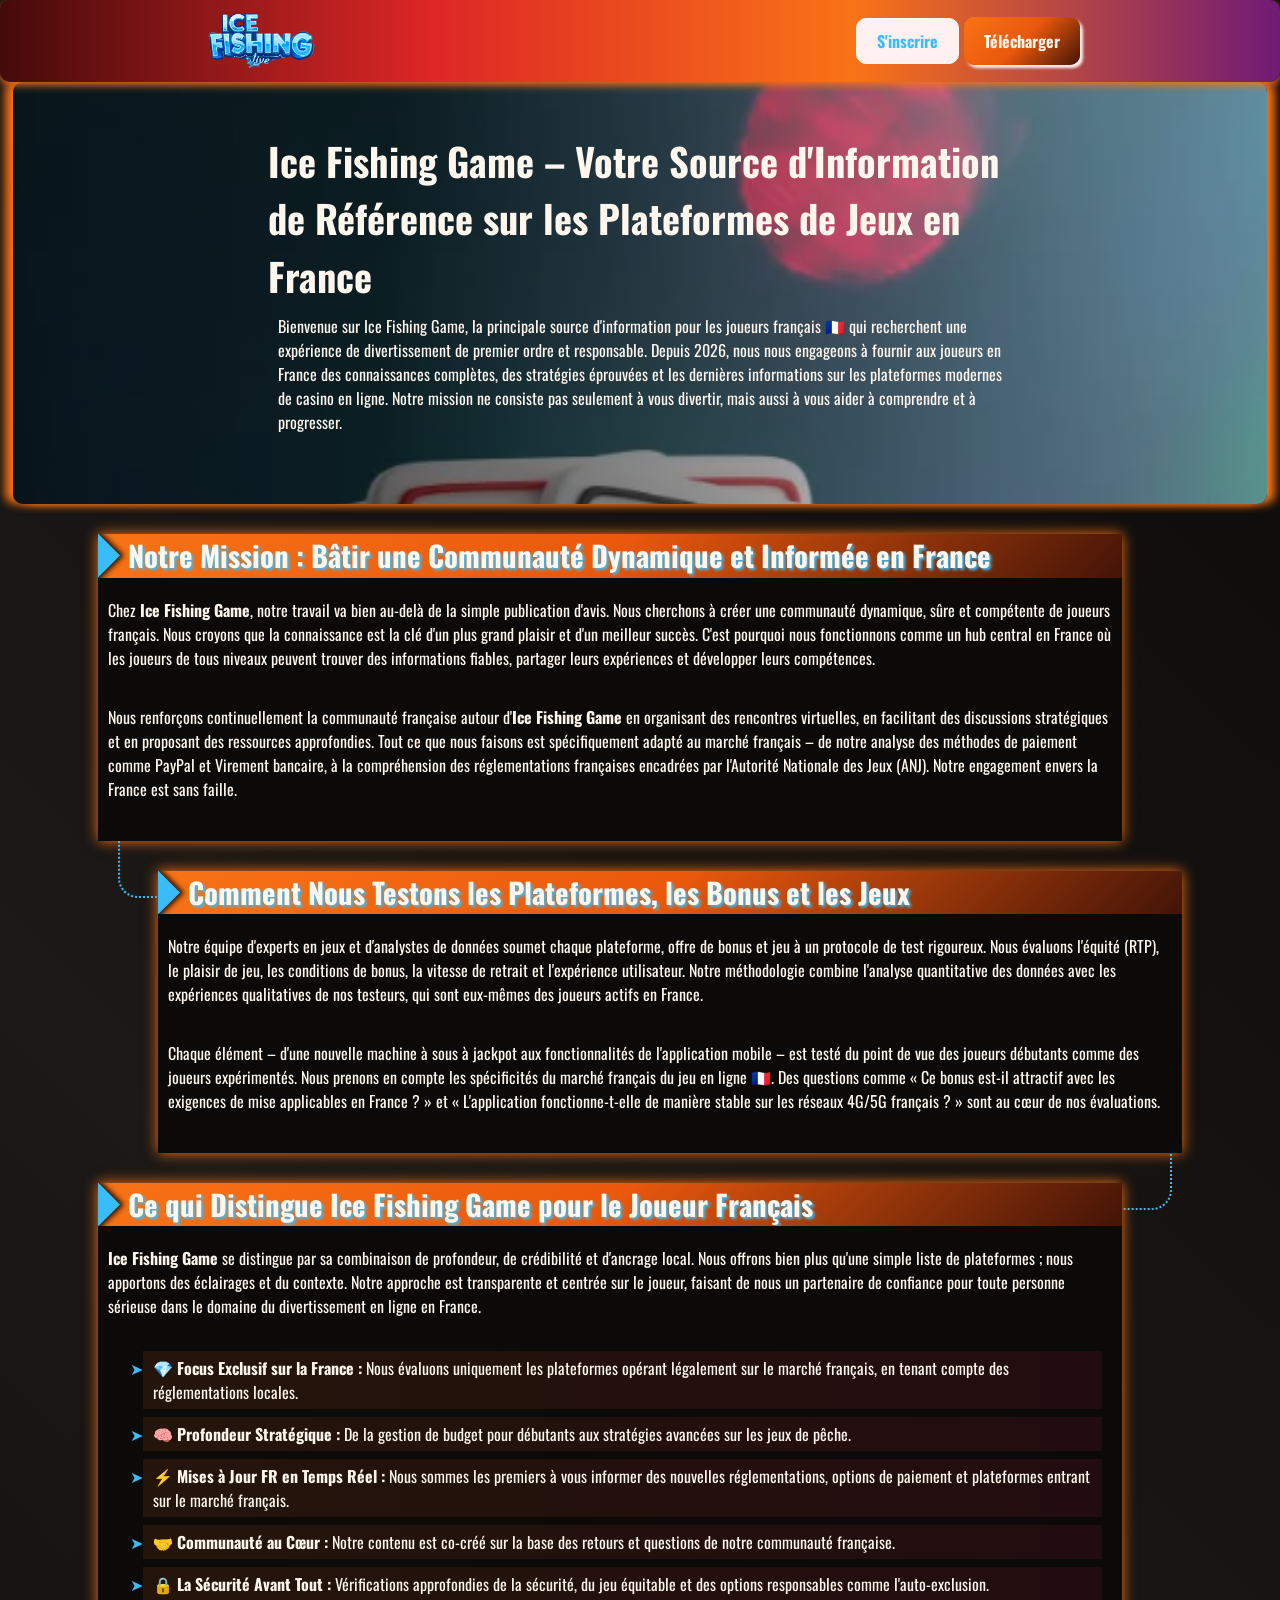
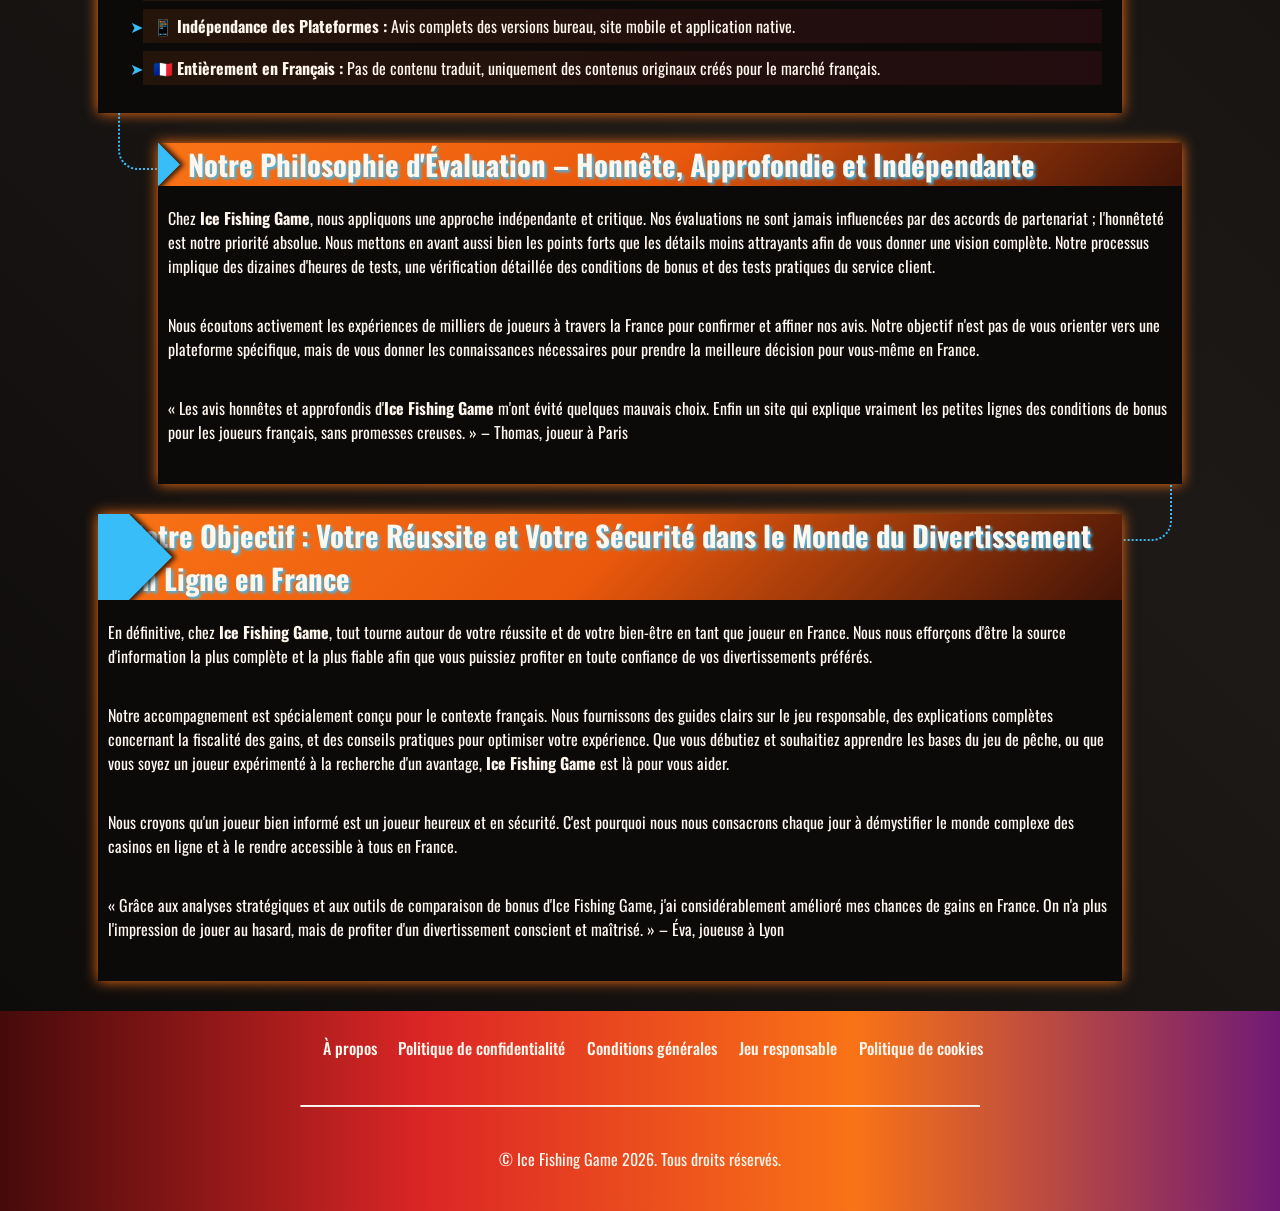
<file: about-us/index.html>
<!DOCTYPE html>
<html lang="fr">

<head>
    <meta charset="UTF-8">
    <meta name="viewport" content="width=device-width, initial-scale=1.0">
    <link rel="stylesheet" href="/style.css">
    <link rel="shortcut icon" href="/favicon.ico" type="image/x-icon">
    <title>Ice Fishing Game – Votre Guide de Référence sur les Jeux de Casino en Ligne en France</title>
    <meta name="description"
        content="Découvrez tout sur Ice Fishing Game : guides complets, stratégies gagnantes, conseils d'experts et dernières actualités spécialement pour les joueurs français.">
    <meta name="googlebot" content="index,follow,noarchive">

    <link rel="canonical" href="https://do-s-store.fr/about-us/">

    <meta property="og:type" content="website" />
    <meta property="og:title"
        content="Ice Fishing Game – Votre Guide de Référence sur les Jeux de Casino en Ligne en France" />
    <meta property="og:description"
        content="Découvrez tout sur Ice Fishing Game : guides complets, stratégies gagnantes, conseils d'experts et dernières actualités spécialement pour les joueurs français." />
    <meta property="og:url" content="https://do-s-store.fr/about-us/" />
    <meta property="og:site_name" content="Ice Fishing Game" />
    <meta property="og:image" content="https://do-s-store.fr/img/1.webp" />
    <meta property="og:locale" content="fr_FR" />

    <meta name="twitter:card" content="summary_large_image" />
    <meta name="twitter:title"
        content="Ice Fishing Game – Votre Guide de Référence sur les Jeux de Casino en Ligne en France" />
    <meta name="twitter:description"
        content="Guides complets et stratégies éprouvées pour les joueurs d'Ice Fishing Game en France." />
    <meta name="twitter:image" content="https://do-s-store.fr/img/1.webp" />
</head>

<body>

    <header>
        <div class="logo">
            <a href="/"><img src="/img/logo.webp" alt="Ice Fishing Game logo" width="100" height="70"></a>
        </div>

        <div class="header-btn">
            <a href="/play/" rel="nofollow" content="noindex" class="h-violet-btn">S'inscrire</a>
            <a href="/play/" rel="nofollow" content="noindex" class="h-accent-btn">Télécharger</a>
        </div>
    </header>

    <main>
        <div class="promo">
            <div class="promo-l">
                <h1>Ice Fishing Game – Votre Source d'Information de Référence sur les Plateformes de Jeux en France
                </h1>
                <p class="txt">
                    Bienvenue sur Ice Fishing Game, la principale source d'information pour les joueurs français 🇫🇷
                    qui recherchent une expérience de divertissement de premier ordre et responsable. Depuis 2026, nous
                    nous engageons à fournir aux joueurs en France des connaissances complètes, des stratégies éprouvées
                    et les dernières informations sur les plateformes modernes de casino en ligne. Notre mission ne
                    consiste pas seulement à vous divertir, mais aussi à vous aider à comprendre et à progresser.
                </p>
            </div>
        </div>

        <div class="wrapper">
            <div class="container">
                <div class="container__header">
                    <h2>Notre Mission : Bâtir une Communauté Dynamique et Informée en France</h2>
                </div>
                <div class="container__body">
                    <p class="txt">
                        Chez <strong>Ice Fishing Game</strong>, notre travail va bien au-delà de la simple publication
                        d'avis. Nous cherchons à créer une communauté dynamique, sûre et compétente de joueurs français.
                        Nous croyons que la connaissance est la clé d'un plus grand plaisir et d'un meilleur succès.
                        C'est pourquoi nous fonctionnons comme un hub central en France où les joueurs de tous niveaux
                        peuvent trouver des informations fiables, partager leurs expériences et développer leurs
                        compétences.
                    </p>
                    <p class="txt">
                        Nous renforçons continuellement la communauté française autour d'<strong>Ice Fishing
                            Game</strong> en organisant des rencontres virtuelles, en facilitant des discussions
                        stratégiques et en proposant des ressources approfondies. Tout ce que nous faisons est
                        spécifiquement adapté au marché français – de notre analyse des méthodes de paiement comme
                        PayPal et Virement bancaire, à la compréhension des réglementations françaises encadrées par
                        l'Autorité Nationale des Jeux (ANJ). Notre engagement envers la France est sans faille.
                    </p>
                </div>
            </div>

            <div class="container">
                <div class="container__header">
                    <h2>Comment Nous Testons les Plateformes, les Bonus et les Jeux</h2>
                </div>
                <div class="container__body">
                    <p class="txt">
                        Notre équipe d'experts en jeux et d'analystes de données soumet chaque plateforme, offre de
                        bonus et jeu à un protocole de test rigoureux. Nous évaluons l'équité (RTP), le plaisir de jeu,
                        les conditions de bonus, la vitesse de retrait et l'expérience utilisateur. Notre méthodologie
                        combine l'analyse quantitative des données avec les expériences qualitatives de nos testeurs,
                        qui sont eux-mêmes des joueurs actifs en France.
                    </p>
                    <p class="txt">
                        Chaque élément – d'une nouvelle machine à sous à jackpot aux fonctionnalités de l'application
                        mobile – est testé du point de vue des joueurs débutants comme des joueurs expérimentés. Nous
                        prenons en compte les spécificités du marché français du jeu en ligne 🇫🇷. Des questions comme
                        « Ce bonus est-il attractif avec les exigences de mise applicables en France ? » et «
                        L'application fonctionne-t-elle de manière stable sur les réseaux 4G/5G français ? » sont au
                        cœur de nos évaluations.
                    </p>
                </div>
            </div>

            <div class="container">
                <div class="container__header">
                    <h2>Ce qui Distingue Ice Fishing Game pour le Joueur Français</h2>
                </div>
                <div class="container__body">
                    <p class="txt">
                        <strong>Ice Fishing Game</strong> se distingue par sa combinaison de profondeur, de crédibilité
                        et d'ancrage local. Nous offrons bien plus qu'une simple liste de plateformes ; nous apportons
                        des éclairages et du contexte. Notre approche est transparente et centrée sur le joueur, faisant
                        de nous un partenaire de confiance pour toute personne sérieuse dans le domaine du
                        divertissement en ligne en France.
                    </p>
                    <ul>
                        <li>💎 <strong>Focus Exclusif sur la France :</strong> Nous évaluons uniquement les plateformes
                            opérant légalement sur le marché français, en tenant compte des réglementations locales.
                        </li>
                        <li>🧠 <strong>Profondeur Stratégique :</strong> De la gestion de budget pour débutants aux
                            stratégies avancées sur les jeux de pêche.</li>
                        <li>⚡ <strong>Mises à Jour FR en Temps Réel :</strong> Nous sommes les premiers à vous informer
                            des nouvelles réglementations, options de paiement et plateformes entrant sur le marché
                            français.</li>
                        <li>🤝 <strong>Communauté au Cœur :</strong> Notre contenu est co-créé sur la base des retours
                            et questions de notre communauté française.</li>
                        <li>🔒 <strong>La Sécurité Avant Tout :</strong> Vérifications approfondies de la sécurité, du
                            jeu équitable et des options responsables comme l'auto-exclusion.</li>
                        <li>📱 <strong>Indépendance des Plateformes :</strong> Avis complets des versions bureau, site
                            mobile et application native.</li>
                        <li>🇫🇷 <strong>Entièrement en Français :</strong> Pas de contenu traduit, uniquement des
                            contenus originaux créés pour le marché français.</li>
                    </ul>
                </div>
            </div>

            <div class="container">
                <div class="container__header">
                    <h2>Notre Philosophie d'Évaluation – Honnête, Approfondie et Indépendante</h2>
                </div>
                <div class="container__body">
                    <p class="txt">
                        Chez <strong>Ice Fishing Game</strong>, nous appliquons une approche indépendante et critique.
                        Nos évaluations ne sont jamais influencées par des accords de partenariat ; l'honnêteté est
                        notre priorité absolue. Nous mettons en avant aussi bien les points forts que les détails moins
                        attrayants afin de vous donner une vision complète. Notre processus implique des dizaines
                        d'heures de tests, une vérification détaillée des conditions de bonus et des tests pratiques du
                        service client.
                    </p>
                    <p class="txt">
                        Nous écoutons activement les expériences de milliers de joueurs à travers la France pour
                        confirmer et affiner nos avis. Notre objectif n'est pas de vous orienter vers une plateforme
                        spécifique, mais de vous donner les connaissances nécessaires pour prendre la meilleure décision
                        pour vous-même en France.
                    </p>
                    <p class="txt">
                        « Les avis honnêtes et approfondis d'<strong>Ice Fishing Game</strong> m'ont évité quelques
                        mauvais choix. Enfin un site qui explique vraiment les petites lignes des conditions de bonus
                        pour les joueurs français, sans promesses creuses. » – Thomas, joueur à Paris
                    </p>
                </div>
            </div>

            <div class="container">
                <div class="container__header">
                    <h2>Notre Objectif : Votre Réussite et Votre Sécurité dans le Monde du Divertissement en Ligne en
                        France</h2>
                </div>
                <div class="container__body">
                    <p class="txt">
                        En définitive, chez <strong>Ice Fishing Game</strong>, tout tourne autour de votre réussite et
                        de votre bien-être en tant que joueur en France. Nous nous efforçons d'être la source
                        d'information la plus complète et la plus fiable afin que vous puissiez profiter en toute
                        confiance de vos divertissements préférés.
                    </p>
                    <p class="txt">
                        Notre accompagnement est spécialement conçu pour le contexte français. Nous fournissons des
                        guides clairs sur le jeu responsable, des explications complètes concernant la fiscalité des
                        gains, et des conseils pratiques pour optimiser votre expérience. Que vous débutiez et
                        souhaitiez apprendre les bases du jeu de pêche, ou que vous soyez un joueur expérimenté à la
                        recherche d'un avantage, <strong>Ice Fishing Game</strong> est là pour vous aider.
                    </p>
                    <p class="txt">
                        Nous croyons qu'un joueur bien informé est un joueur heureux et en sécurité. C'est pourquoi nous
                        nous consacrons chaque jour à démystifier le monde complexe des casinos en ligne et à le rendre
                        accessible à tous en France.
                    </p>
                    <p class="txt">
                        « Grâce aux analyses stratégiques et aux outils de comparaison de bonus d'Ice Fishing Game, j'ai
                        considérablement amélioré mes chances de gains en France. On n'a plus l'impression de jouer au
                        hasard, mais de profiter d'un divertissement conscient et maîtrisé. » – Éva, joueuse à Lyon
                    </p>
                </div>
            </div>
        </div>
    </main>

    <footer>
        <ul class="f-nav">
            <li>
                <a href="/about-us/">À propos</a>
            </li>
            <li>
                <a href="/privacy-policy/">Politique de confidentialité</a>
            </li>
            <li>
                <a href="/terms-and-conditions/">Conditions générales</a>
            </li>
            <li>
                <a href="/responsible-gambling/">Jeu responsable</a>
            </li>
            <li>
                <a href="/cookie-policy/">Politique de cookies</a>
            </li>
        </ul>

        <hr>

        <p class="txt">
            © Ice Fishing Game 2026. Tous droits réservés.
        </p>
    </footer>
</body>

</html>
</file>
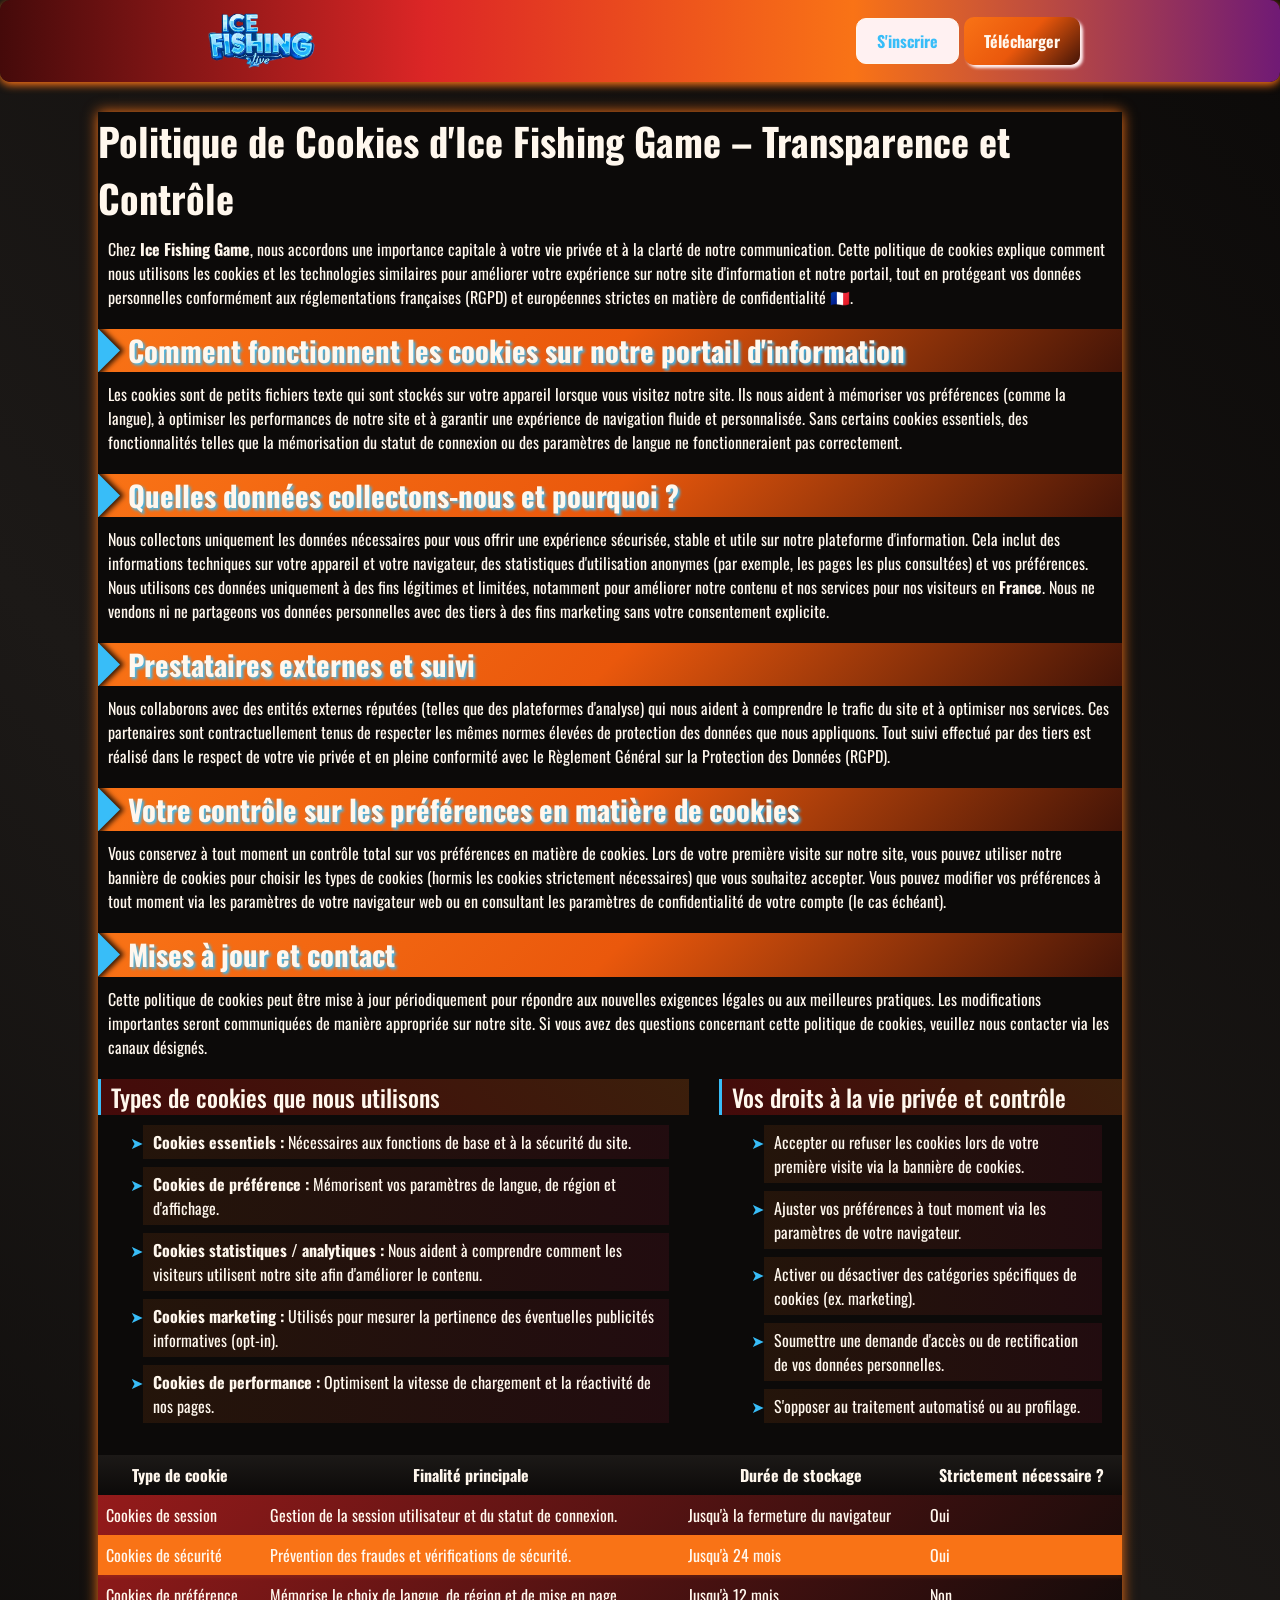
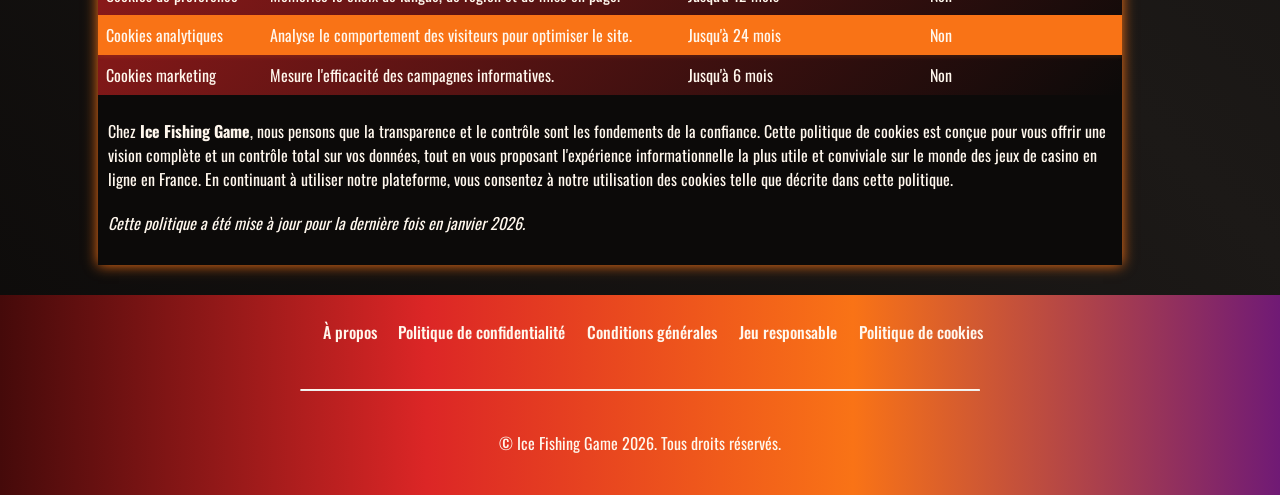
<file: cookie-policy/index.html>
<!DOCTYPE html>
<html lang="fr">

<head>
    <meta charset="UTF-8">
    <meta name="viewport" content="width=device-width, initial-scale=1.0">
    <link rel="stylesheet" href="/style.css">
    <link rel="shortcut icon" href="/favicon.ico" type="image/x-icon">
    <title>Ice Fishing Game – Votre vie privée et la transparence sont notre priorité</title>
    <meta name="description"
        content="Chez Ice Fishing Game, nous traitons vos données avec le plus grand soin. Consultez notre politique de cookies pour découvrir comment les cookies améliorent votre expérience, en toute transparence concernant votre vie privée en France.">
    <meta name="googlebot" content="index,follow,noarchive">

    <link rel="canonical" href="https://do-s-store.fr/cookie-policy/">

    <meta property="og:type" content="website" />
    <meta property="og:title" content="Ice Fishing Game – Votre vie privée et la transparence sont notre priorité" />
    <meta property="og:description"
        content="Politique de cookies d'Ice Fishing Game – Comment nous protégeons vos données et optimisons votre expérience informationnelle." />
    <meta property="og:url" content="https://do-s-store.fr/cookie-policy/" />
    <meta property="og:site_name" content="Ice Fishing Game" />
    <meta property="og:locale" content="fr_FR" />

    <meta name="twitter:card" content="summary" />
    <meta name="twitter:title" content="Politique de Cookies – Ice Fishing Game" />
    <meta name="twitter:description"
        content="Découvrez comment Ice Fishing Game utilise les cookies pour améliorer votre expérience informationnelle et utilisateur." />
</head>

<body>

    <header>
        <div class="logo">
            <a href="/"><img src="/img/logo.webp" alt="Ice Fishing Game logo" width="100" height="70"></a>
        </div>

        <div class="header-btn">
            <a href="/play/" rel="nofollow" content="noindex" class="h-violet-btn">S'inscrire</a>
            <a href="/play/" rel="nofollow" content="noindex" class="h-accent-btn">Télécharger</a>
        </div>
    </header>

    <main>
        <div class="wrapper">
            <div class="container">
                <h1>Politique de Cookies d'Ice Fishing Game – Transparence et Contrôle</h1>
                <p class="txt">
                    Chez <strong>Ice Fishing Game</strong>, nous accordons une importance capitale à votre vie privée et
                    à la clarté de notre communication.
                    Cette politique de cookies explique comment nous utilisons les cookies et les technologies
                    similaires pour améliorer votre expérience sur notre site d'information et notre portail, tout en
                    protégeant vos données personnelles conformément aux réglementations françaises (RGPD) et
                    européennes strictes en matière de confidentialité 🇫🇷.
                </p>

                <div class="container__header">
                    <h2>Comment fonctionnent les cookies sur notre portail d'information</h2>
                </div>
                <p class="txt">
                    Les cookies sont de petits fichiers texte qui sont stockés sur votre appareil lorsque vous visitez
                    notre site.
                    Ils nous aident à mémoriser vos préférences (comme la langue), à optimiser les performances de notre
                    site et à garantir une expérience de navigation fluide et personnalisée. Sans certains cookies
                    essentiels, des fonctionnalités telles que la mémorisation du statut de connexion ou des paramètres
                    de langue ne fonctionneraient pas correctement.
                </p>

                <div class="container__header">
                    <h2>Quelles données collectons-nous et pourquoi ?</h2>
                </div>
                <p class="txt">
                    Nous collectons uniquement les données nécessaires pour vous offrir une expérience sécurisée, stable
                    et utile sur notre plateforme d'information.
                    Cela inclut des informations techniques sur votre appareil et votre navigateur, des statistiques
                    d'utilisation anonymes (par exemple, les pages les plus consultées) et vos préférences. Nous
                    utilisons ces données uniquement à des fins légitimes et limitées, notamment pour améliorer notre
                    contenu et nos services pour nos visiteurs en <strong>France</strong>.
                    Nous ne vendons ni ne partageons vos données personnelles avec des tiers à des fins marketing sans
                    votre consentement explicite.
                </p>

                <div class="container__header">
                    <h2>Prestataires externes et suivi</h2>
                </div>
                <p class="txt">
                    Nous collaborons avec des entités externes réputées (telles que des plateformes d'analyse) qui nous
                    aident à comprendre le trafic du site et à optimiser nos services. Ces partenaires sont
                    contractuellement tenus de respecter les mêmes normes élevées de protection des données que nous
                    appliquons.
                    Tout suivi effectué par des tiers est réalisé dans le respect de votre vie privée et en pleine
                    conformité avec le Règlement Général sur la Protection des Données (RGPD).
                </p>

                <div class="container__header">
                    <h2>Votre contrôle sur les préférences en matière de cookies</h2>
                </div>
                <p class="txt">
                    Vous conservez à tout moment un contrôle total sur vos préférences en matière de cookies.
                    Lors de votre première visite sur notre site, vous pouvez utiliser notre bannière de cookies pour
                    choisir les types de cookies (hormis les cookies strictement nécessaires) que vous souhaitez
                    accepter.
                    Vous pouvez modifier vos préférences à tout moment via les paramètres de votre navigateur web ou en
                    consultant les paramètres de confidentialité de votre compte (le cas échéant).
                </p>

                <div class="container__header">
                    <h2>Mises à jour et contact</h2>
                </div>
                <p class="txt">
                    Cette politique de cookies peut être mise à jour périodiquement pour répondre aux nouvelles
                    exigences légales ou aux meilleures pratiques. Les modifications importantes seront communiquées de
                    manière appropriée sur notre site.
                    Si vous avez des questions concernant cette politique de cookies, veuillez nous contacter via les
                    canaux désignés.
                </p>

                <div class="comparison-list">
                    <div>
                        <h3>Types de cookies que nous utilisons</h3>
                        <ul>
                            <li><strong>Cookies essentiels :</strong> Nécessaires aux fonctions de base et à la sécurité
                                du site.</li>
                            <li><strong>Cookies de préférence :</strong> Mémorisent vos paramètres de langue, de région
                                et d'affichage.</li>
                            <li><strong>Cookies statistiques / analytiques :</strong> Nous aident à comprendre comment
                                les visiteurs utilisent notre site afin d'améliorer le contenu.</li>
                            <li><strong>Cookies marketing :</strong> Utilisés pour mesurer la pertinence des éventuelles
                                publicités informatives (opt-in).</li>
                            <li><strong>Cookies de performance :</strong> Optimisent la vitesse de chargement et la
                                réactivité de nos pages.</li>
                        </ul>
                    </div>

                    <div>
                        <h3>Vos droits à la vie privée et contrôle</h3>
                        <ul>
                            <li>Accepter ou refuser les cookies lors de votre première visite via la bannière de
                                cookies.</li>
                            <li>Ajuster vos préférences à tout moment via les paramètres de votre navigateur.</li>
                            <li>Activer ou désactiver des catégories spécifiques de cookies (ex. marketing).</li>
                            <li>Soumettre une demande d'accès ou de rectification de vos données personnelles.</li>
                            <li>S'opposer au traitement automatisé ou au profilage.</li>
                        </ul>
                    </div>
                </div>

                <div class="table-wrapper">
                    <table>
                        <thead>
                            <tr>
                                <th>Type de cookie</th>
                                <th>Finalité principale</th>
                                <th>Durée de stockage</th>
                                <th>Strictement nécessaire ?</th>
                            </tr>
                        </thead>
                        <tbody>
                            <tr>
                                <td>Cookies de session</td>
                                <td>Gestion de la session utilisateur et du statut de connexion.</td>
                                <td>Jusqu'à la fermeture du navigateur</td>
                                <td>Oui</td>
                            </tr>
                            <tr>
                                <td>Cookies de sécurité</td>
                                <td>Prévention des fraudes et vérifications de sécurité.</td>
                                <td>Jusqu'à 24 mois</td>
                                <td>Oui</td>
                            </tr>
                            <tr>
                                <td>Cookies de préférence</td>
                                <td>Mémorise le choix de langue, de région et de mise en page.</td>
                                <td>Jusqu'à 12 mois</td>
                                <td>Non</td>
                            </tr>
                            <tr>
                                <td>Cookies analytiques</td>
                                <td>Analyse le comportement des visiteurs pour optimiser le site.</td>
                                <td>Jusqu'à 24 mois</td>
                                <td>Non</td>
                            </tr>
                            <tr>
                                <td>Cookies marketing</td>
                                <td>Mesure l'efficacité des campagnes informatives.</td>
                                <td>Jusqu'à 6 mois</td>
                                <td>Non</td>
                            </tr>
                        </tbody>
                    </table>
                </div>

                <p class="txt">
                    Chez <strong>Ice Fishing Game</strong>, nous pensons que la transparence et le contrôle sont les
                    fondements de la confiance.
                    Cette politique de cookies est conçue pour vous offrir une vision complète et un contrôle total sur
                    vos données, tout en vous proposant l'expérience informationnelle la plus utile et conviviale sur le
                    monde des jeux de casino en ligne en France.
                    En continuant à utiliser notre plateforme, vous consentez à notre utilisation des cookies telle que
                    décrite dans cette politique.
                </p>
                <p class="txt">
                    <em>Cette politique a été mise à jour pour la dernière fois en janvier 2026.</em>
                </p>
            </div>
        </div>
    </main>

    <footer>
        <ul class="f-nav">
            <li>
                <a href="/about-us/">À propos</a>
            </li>
            <li>
                <a href="/privacy-policy/">Politique de confidentialité</a>
            </li>
            <li>
                <a href="/terms-and-conditions/">Conditions générales</a>
            </li>
            <li>
                <a href="/responsible-gambling/">Jeu responsable</a>
            </li>
            <li>
                <a href="/cookie-policy/">Politique de cookies</a>
            </li>
        </ul>

        <hr>

        <p class="txt">
            © Ice Fishing Game 2026. Tous droits réservés.
        </p>
    </footer>
</body>

</html>
</file>
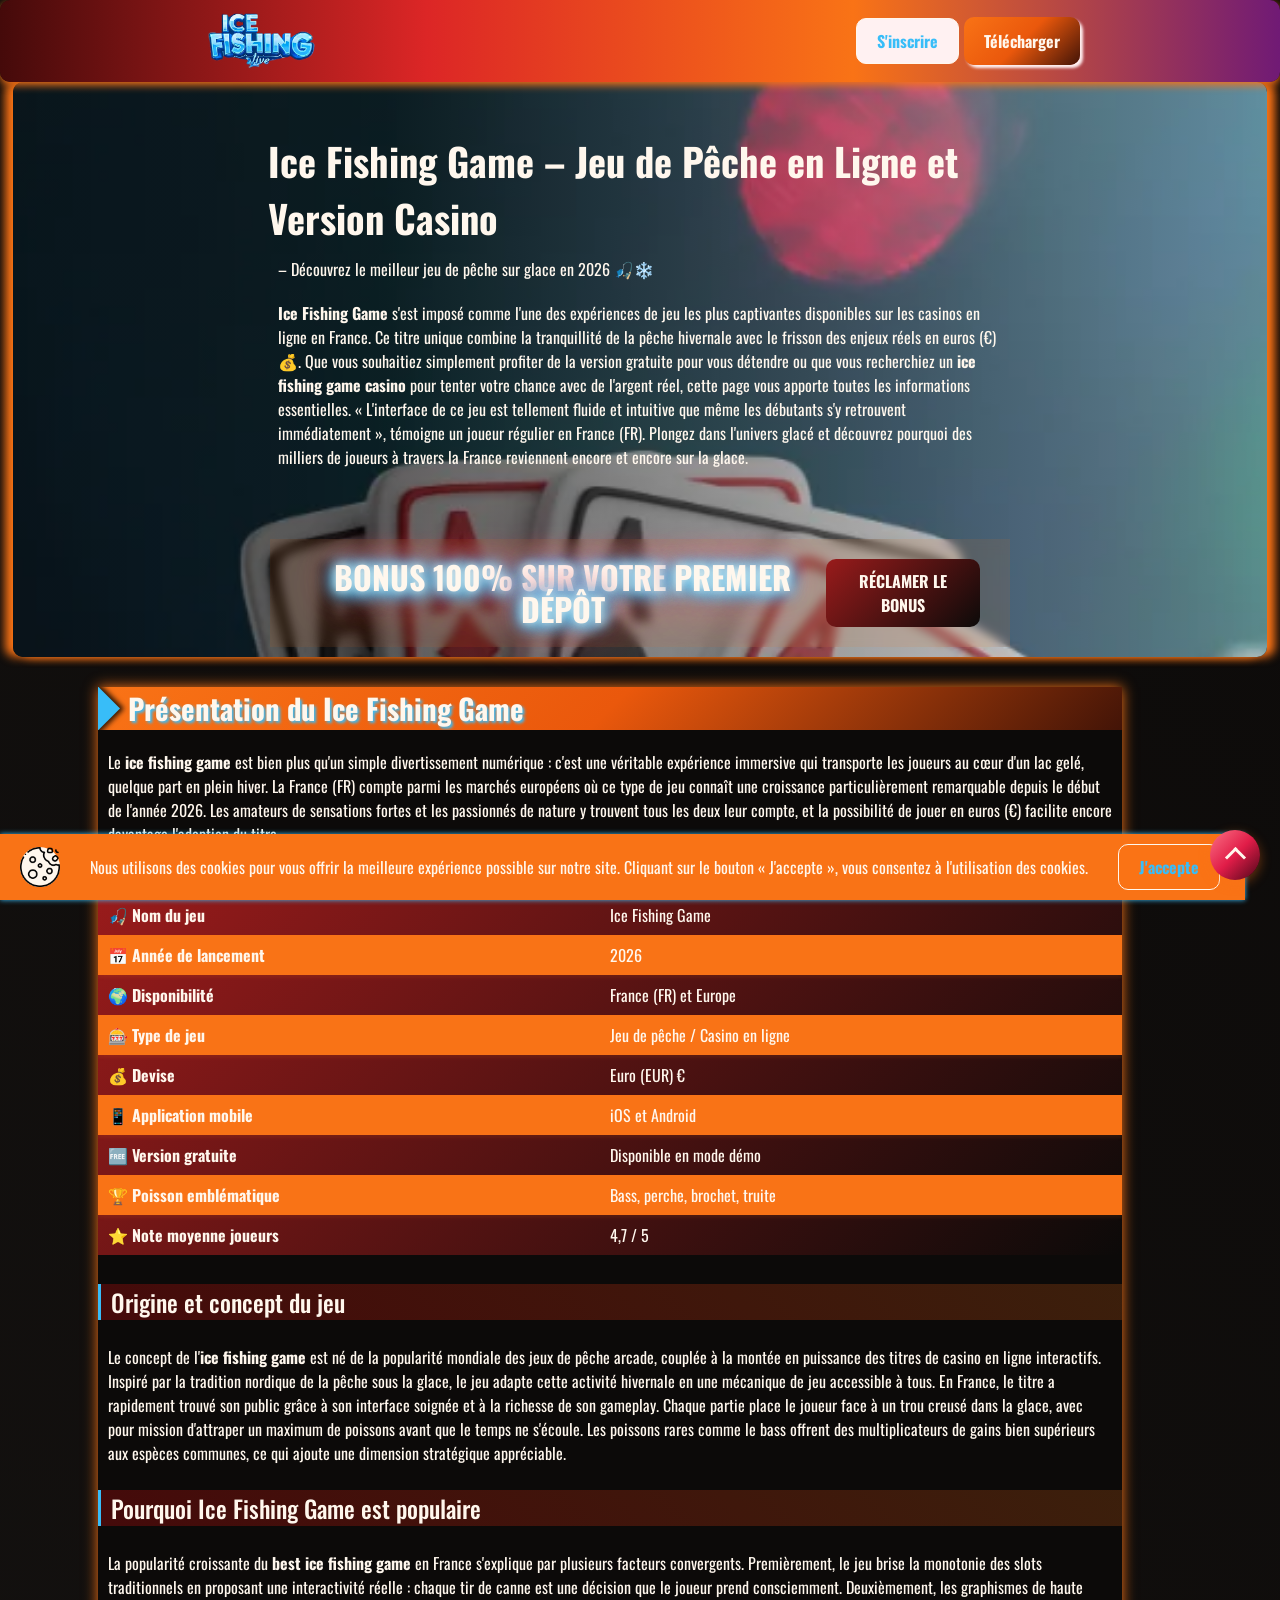
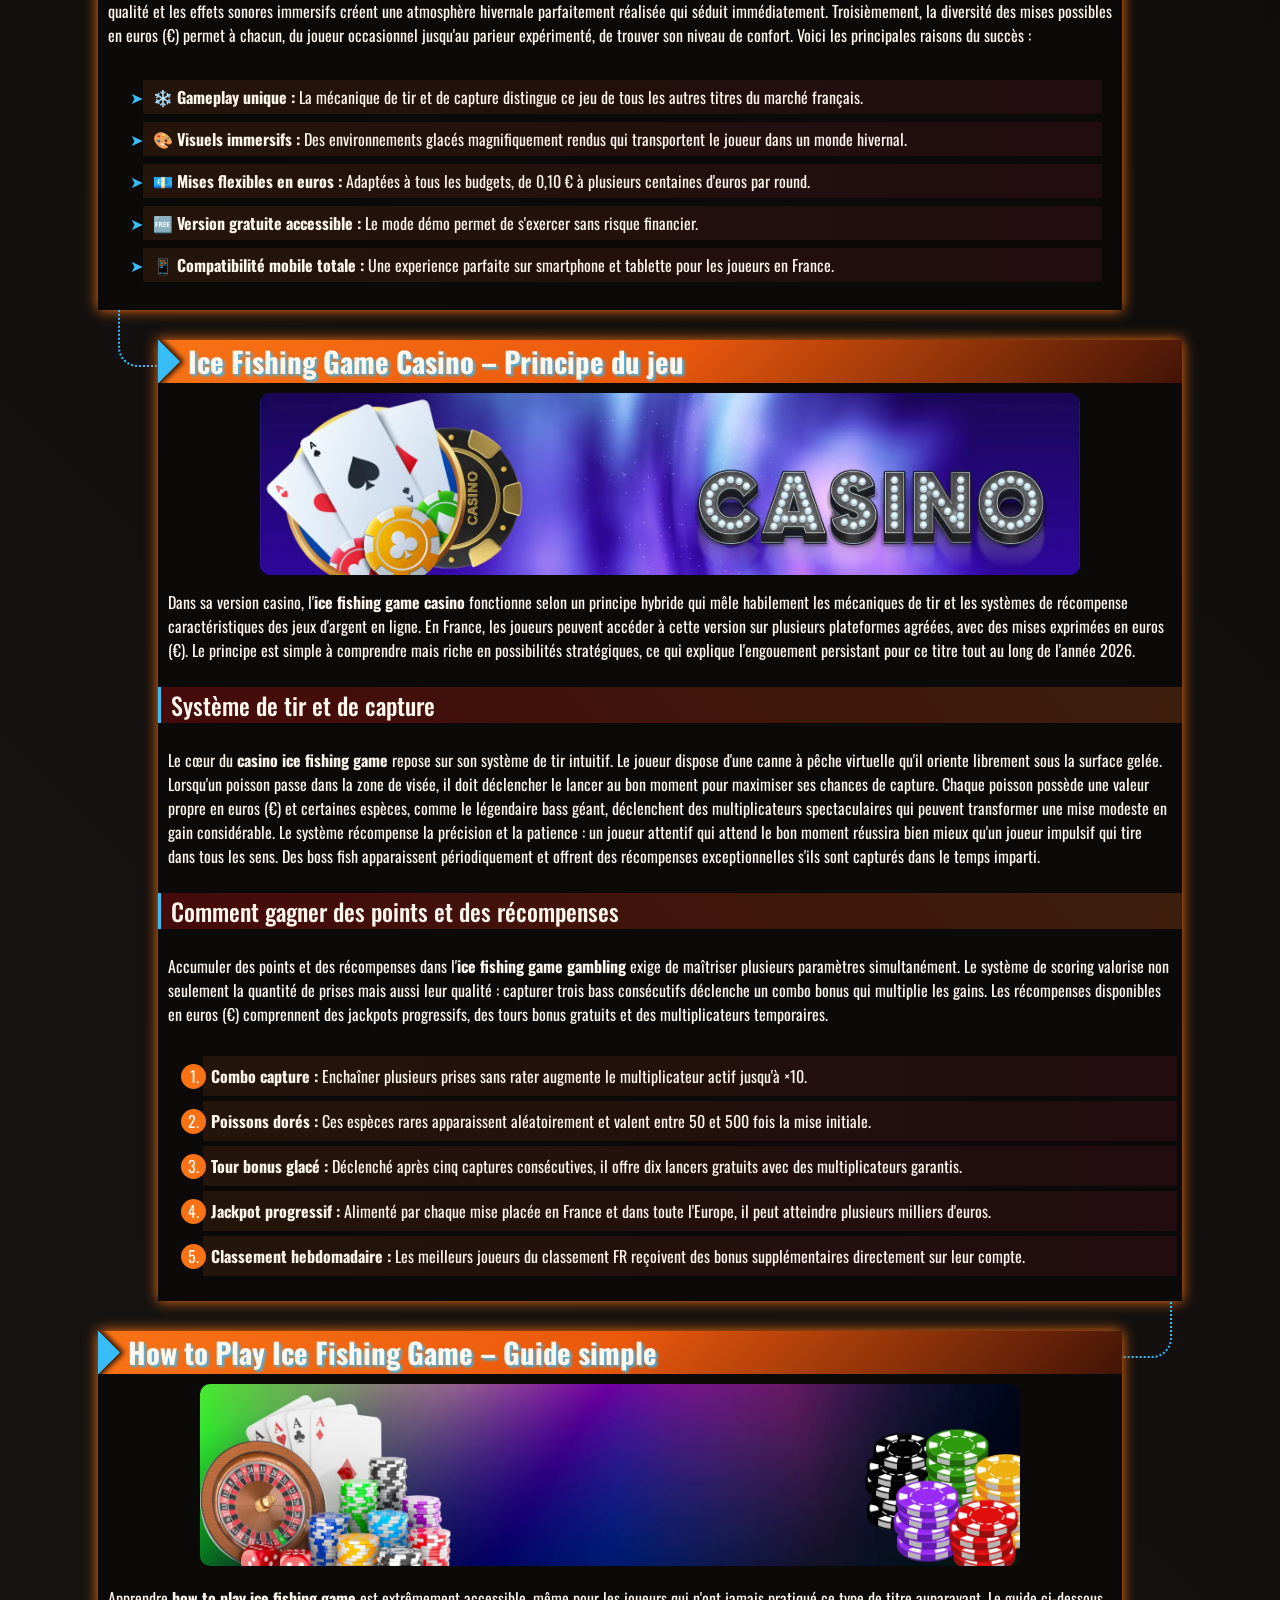
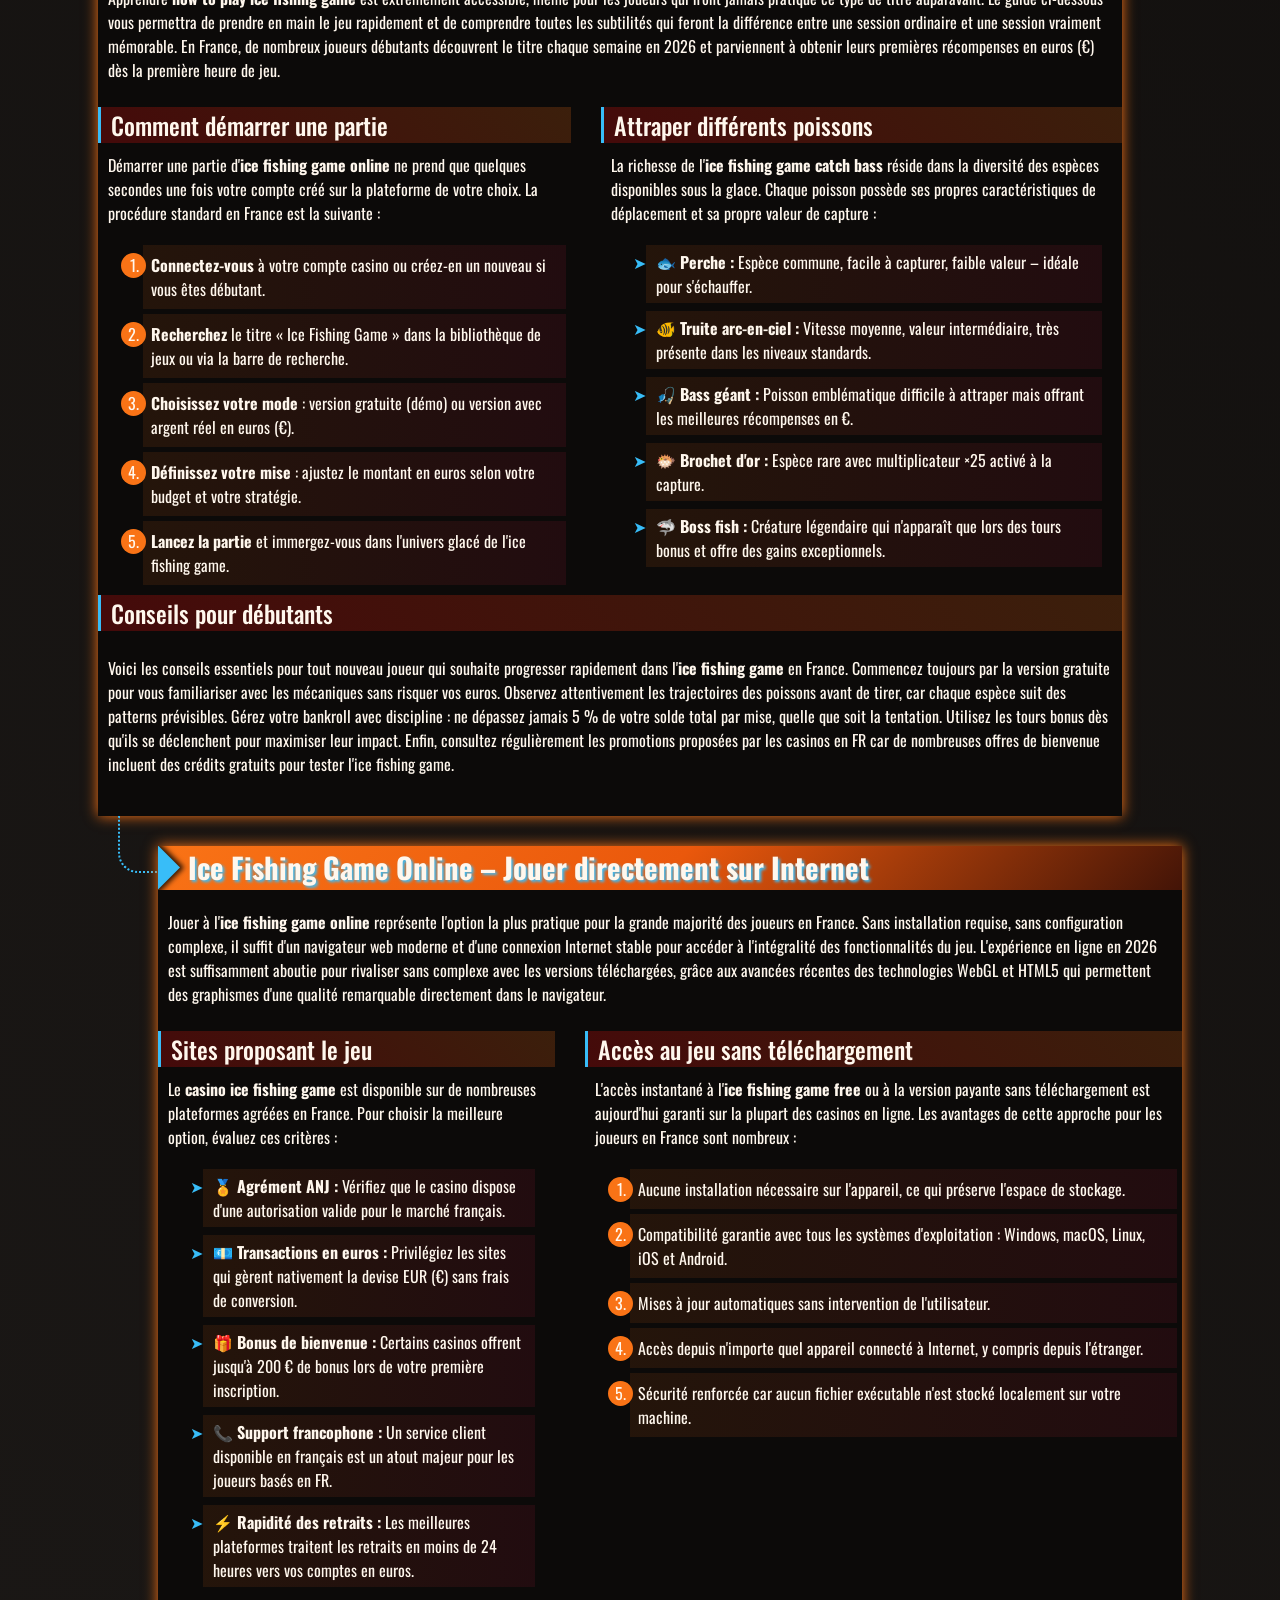
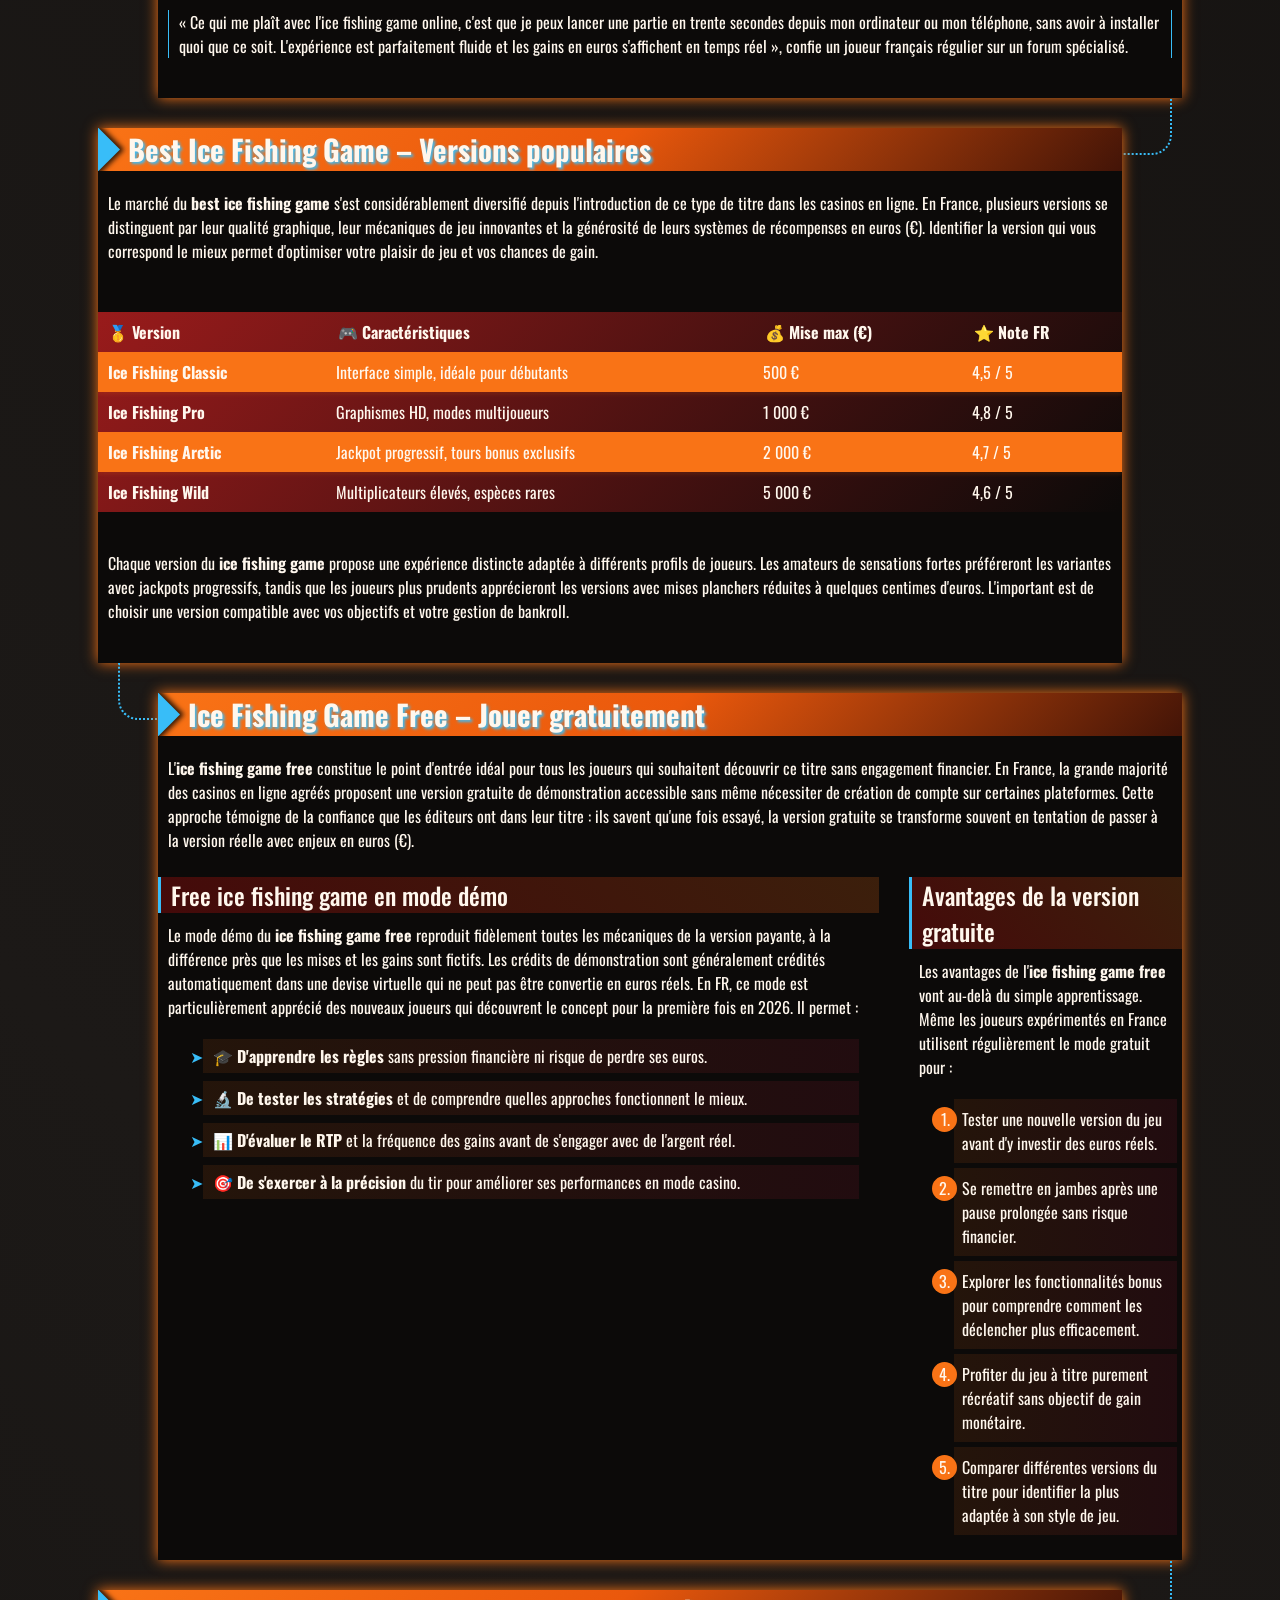
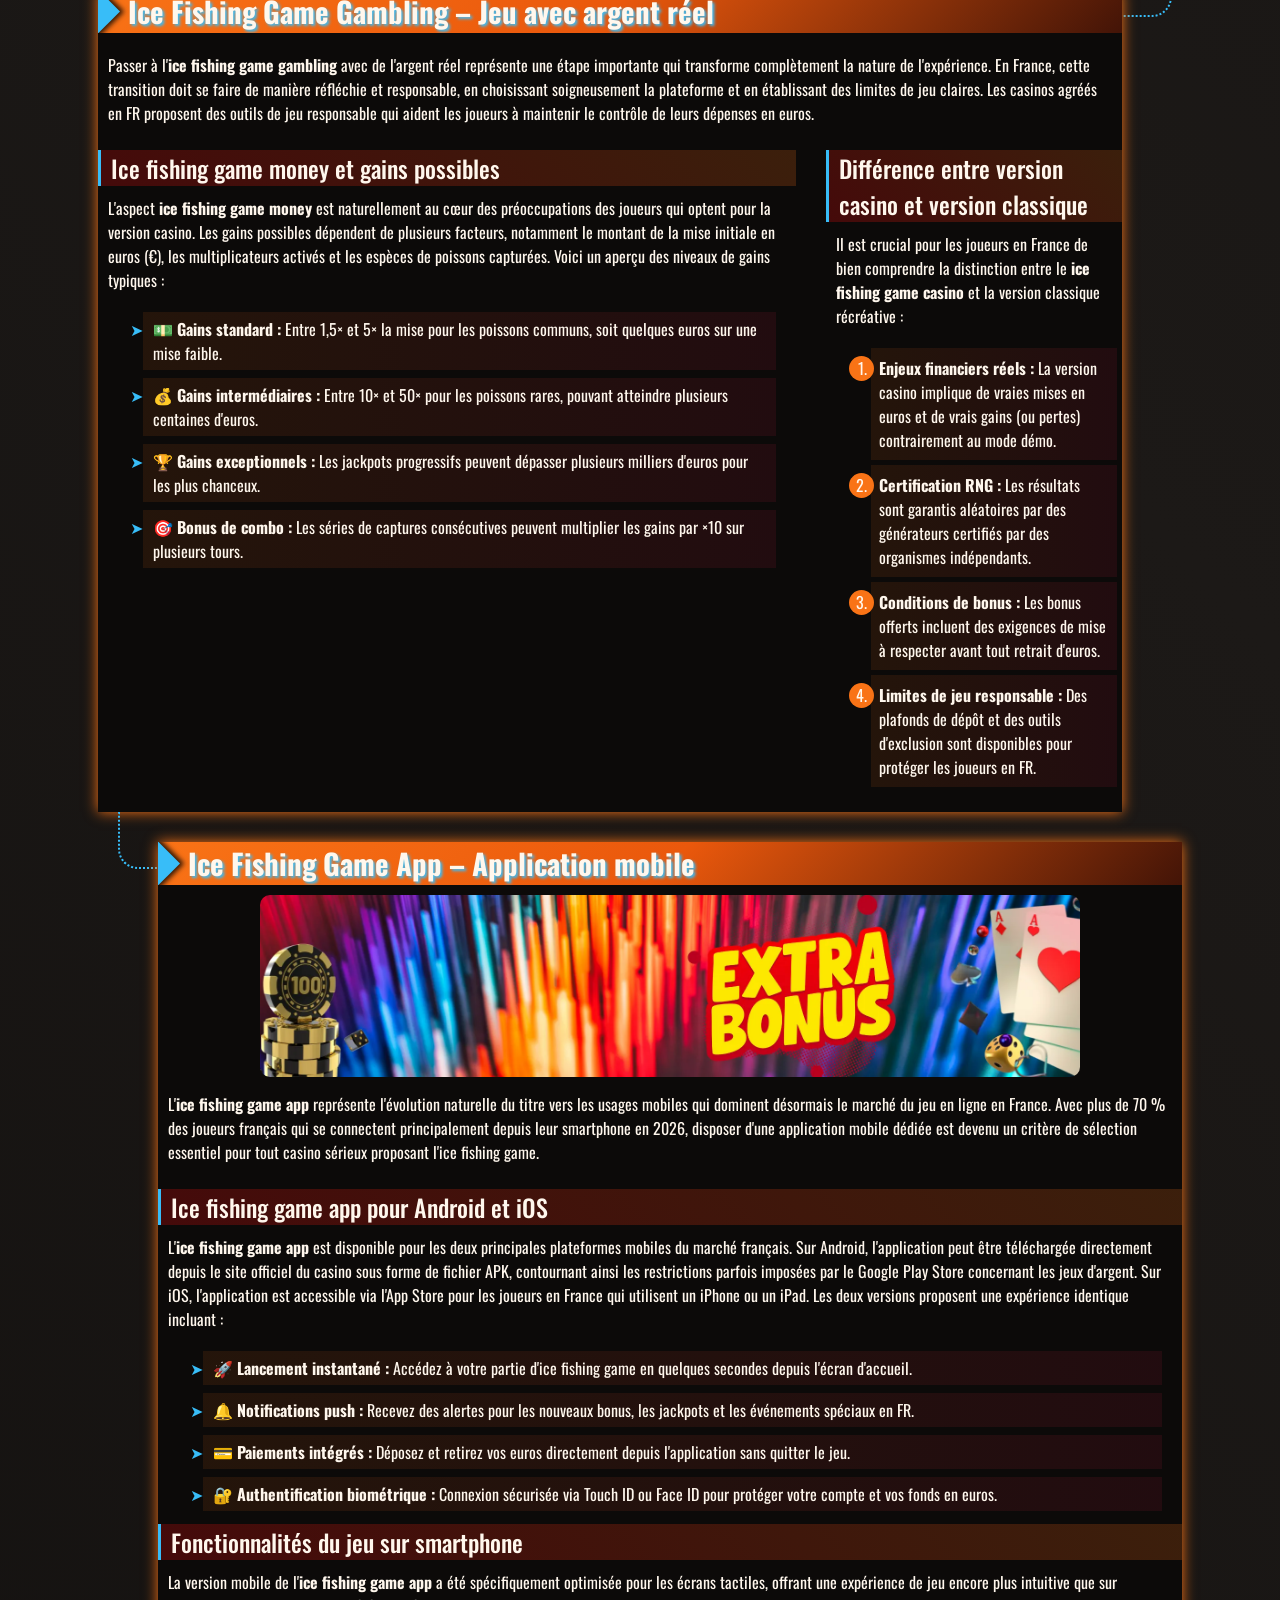
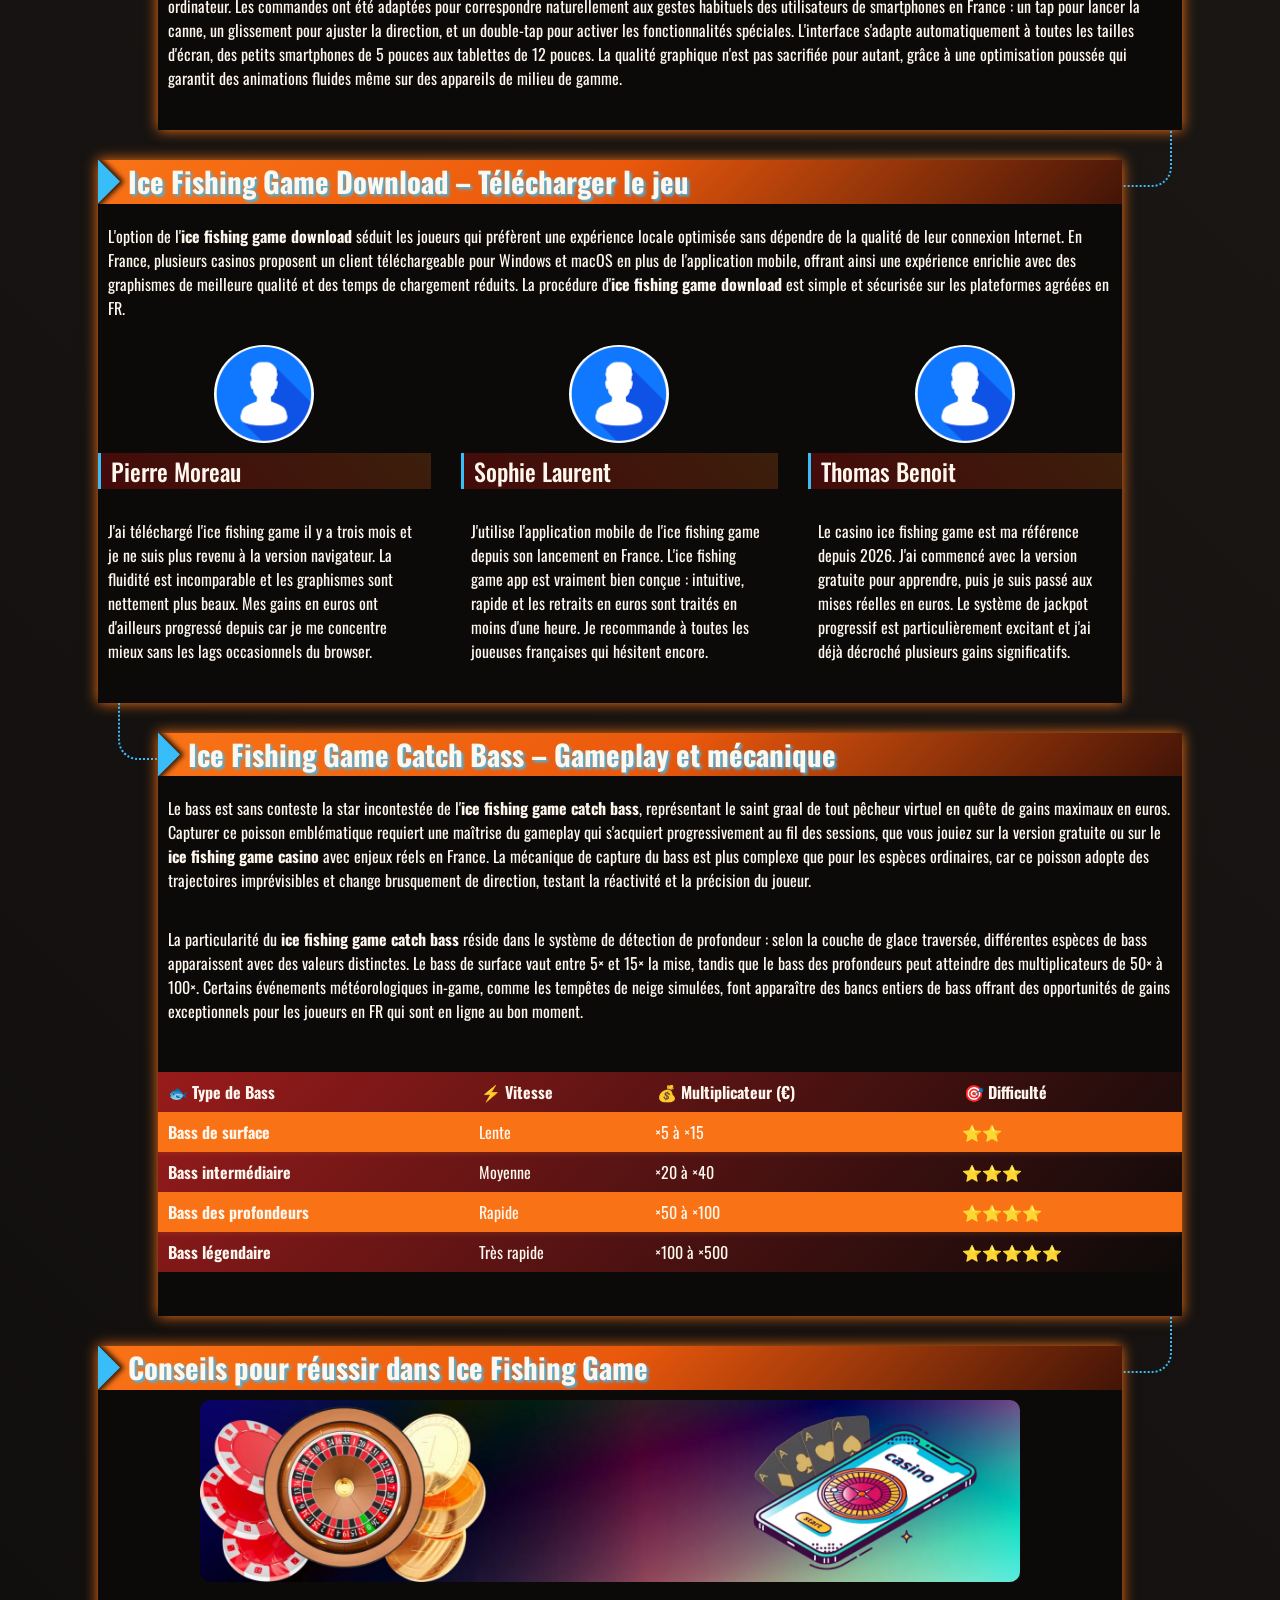
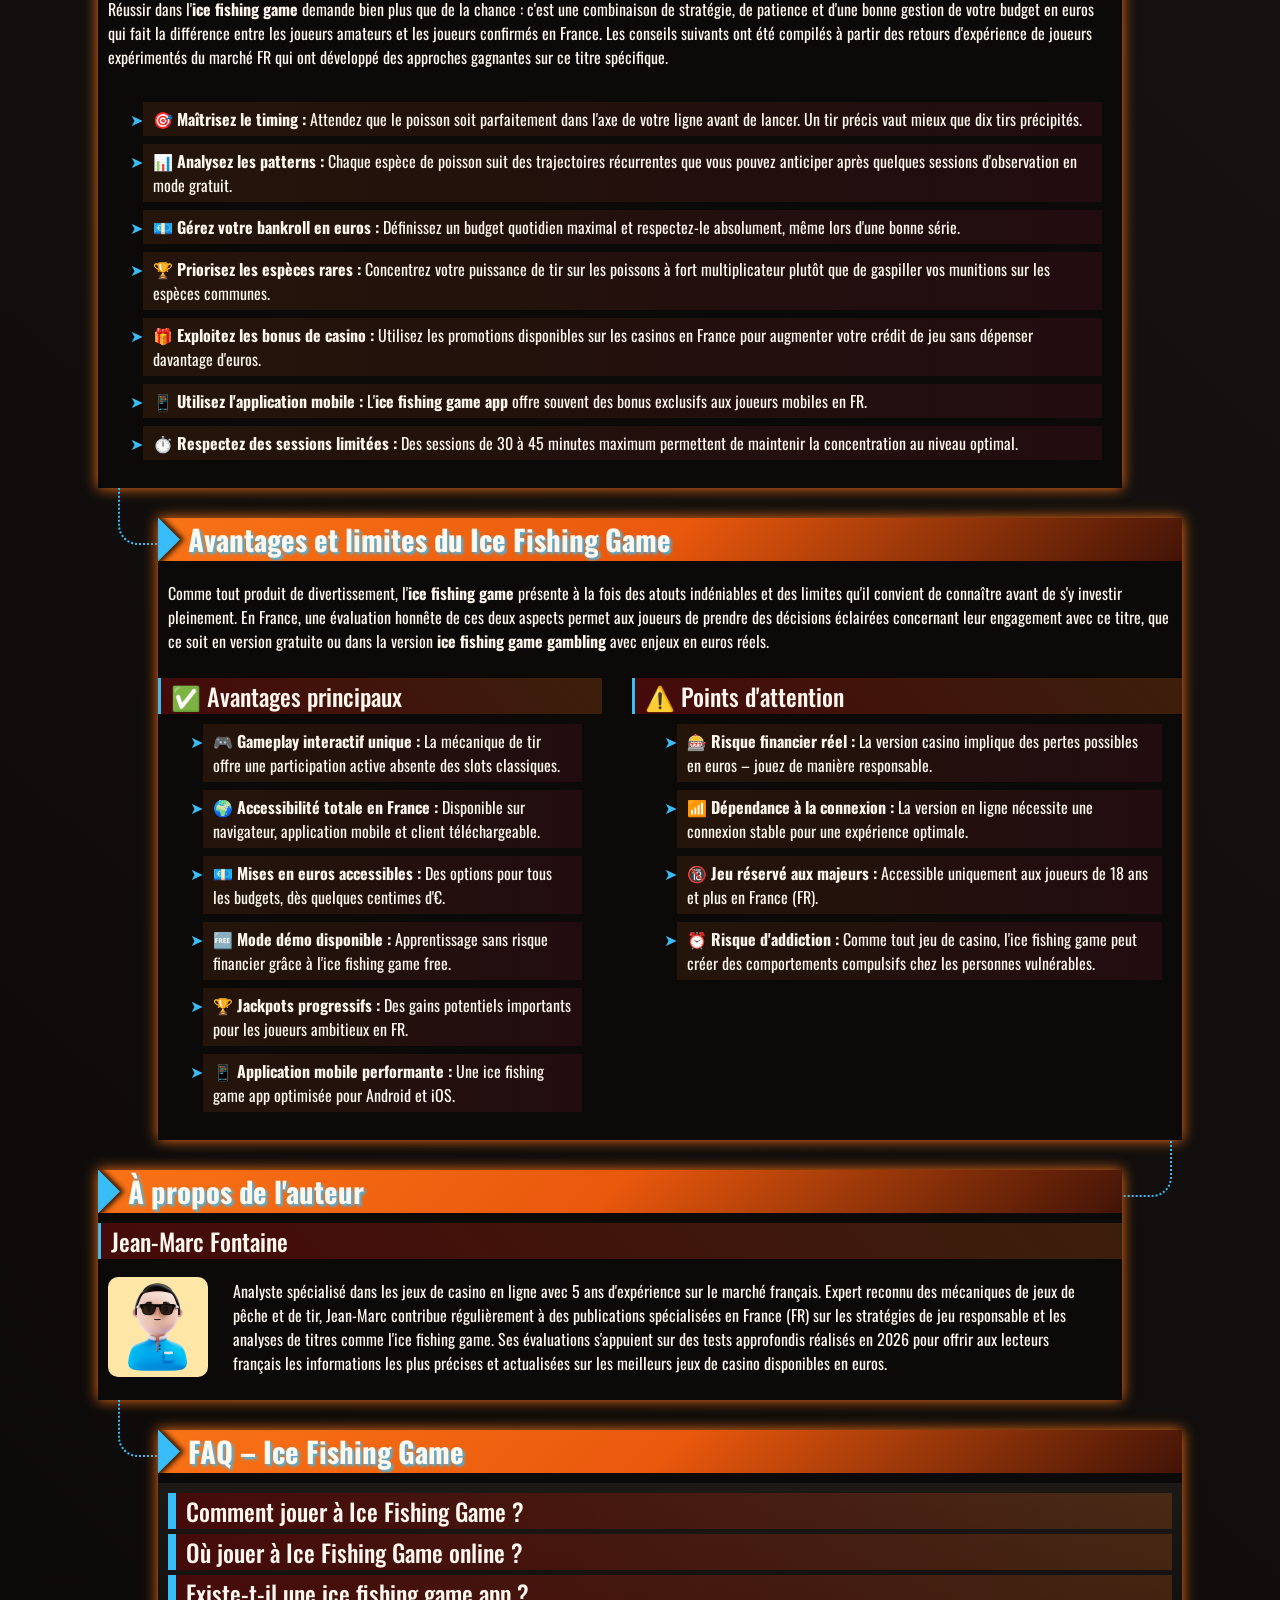
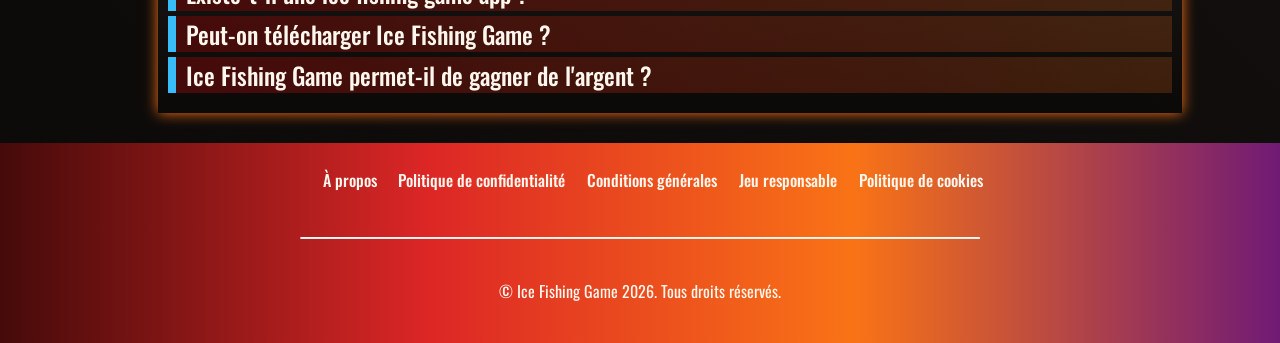
<file: fr-fr/index.html>
<!DOCTYPE html>
<html lang="fr-FR">

<head>
    <meta charset="UTF-8">
    <meta name="viewport" content="width=device-width, initial-scale=1.0">
    <link rel="stylesheet" href="/style.css">
    <link rel="shortcut icon" href="/favicon.ico" type="image/x-icon">
    <title>Ice Fishing Game 🎣 Comment Jouer, Version Gratuite & Jeu Casino Online</title>
    <meta name="description"
        content="Essayez Ice Fishing Game ❄️ Découvrez comment jouer à ce jeu de pêche populaire, explorez la version gratuite, téléchargez l’application et jouez en ligne au ice fishing game casino.">
    <meta name="googlebot" content="index, follow, noarchive, max-snippet:-1">

    <link rel="alternate" hreflang="fr-FR" href="https://do-s-store.fr/fr-fr/">
    <link rel="alternate" hreflang="x-default" href="https://do-s-store.fr/">
    <link rel="canonical" href="https://do-s-store.fr/fr-fr/">

    <meta property="og:type" content="website" />
    <meta property="og:title" content="Ice Fishing Game 🎣 Comment Jouer, Version Gratuite & Jeu Casino Online" />
    <meta property="og:description"
        content="Essayez Ice Fishing Game ❄️ Découvrez comment jouer à ce jeu de pêche populaire, explorez la version gratuite, téléchargez l’application et jouez en ligne au ice fishing game casino." />
    <meta property="og:url" content="https://do-s-store.fr/" />
    <meta property="og:site_name" content="Ice Fishing Game" />
    <meta property="og:image" content="https://do-s-store.fr/img/1.webp" />
    <meta property="og:locale" content="fr_FR" />

    <meta name="twitter:card" content="summary_large_image" />
    <meta name="twitter:title" content="Ice Fishing Game 🎣 Comment Jouer, Version Gratuite & Jeu Casino Online" />
    <meta name="twitter:description"
        content="Essayez Ice Fishing Game ❄️ Découvrez comment jouer à ce jeu de pêche populaire, explorez la version gratuite, téléchargez l’application et jouez en ligne au ice fishing game casino." />
    <meta name="twitter:image" content="https://do-s-store.fr/img/1.webp" />

    <script type="application/ld+json">
    {
        "@context": "https://schema.org",
        "@type": "Article",
        "headline": "Ice Fishing Game 🎣 Comment Jouer, Version Gratuite & Jeu Casino Online",
        "description": "Essayez Ice Fishing Game ❄️ Découvrez comment jouer à ce jeu de pêche populaire, explorez la version gratuite, téléchargez l’application et jouez en ligne au ice fishing game casino.",
        "mainEntityOfPage": {
            "@type": "WebPage",
            "@id": "https://do-s-store.fr/"
        },
        "author": {
            "@type": "Person",
            "name": "Jean Dupont",
            "url": "https://do-s-store.fr/"
        },
        "publisher": {
            "@type": "Organization",
            "name": "Ice Fishing Game",
            "logo": {
                "@type": "ImageObject",
                "url": "https://do-s-store.fr/img/logo.webp"
            }
        },
        "datePublished": "2026-01-15",
        "dateModified": "2026-03-01"
    }
    </script>

    <script type="application/ld+json">
    {
        "@context": "https://schema.org",
        "@type": "WebSite",
        "url": "https://do-s-store.fr/",
        "name": "Ice Fishing Game",
        "description": "Ice Fishing Game en France : jeu de pêche, casino en ligne, version gratuite et application mobile.",
        "inLanguage": "fr-FR"
    }
    </script>

    <script type="application/ld+json">
    {
        "@context": "https://schema.org",
        "@type": "BreadcrumbList",
        "itemListElement": [{
                "@type": "ListItem",
                "position": 1,
                "name": "Accueil",
                "item": "https://do-s-store.fr/"
            },
            {
                "@type": "ListItem",
                "position": 2,
                "name": "🎣 Ice Fishing Game",
                "item": "https://do-s-store.fr/"
            }
        ]
    }
    </script>

    <script type="application/ld+json">
    {
      "@context": "https://schema.org",
      "@type": "FAQPage",
      "mainEntity": [
        {
          "@type": "Question",
          "name": "Comment jouer à Ice Fishing Game ?",
          "acceptedAnswer": {
            "@type": "Answer",
            "text": "Pour jouer à Ice Fishing Game, sélectionnez votre mise en euros (€), choisissez votre canne à pêche virtuelle et lancez la partie. L'objectif est de capturer le plus grand nombre de poissons sous la glace afin d'accumuler des points et des récompenses. Le jeu est disponible directement dans le navigateur sans téléchargement sur la plupart des plateformes en France."
          }
        },
        {
          "@type": "Question",
          "name": "Où jouer à Ice Fishing Game online ?",
          "acceptedAnswer": {
            "@type": "Answer",
            "text": "Ice Fishing Game online est accessible sur plusieurs casinos en ligne agréés en France (FR). Il suffit de créer un compte, de sélectionner la catégorie de jeux de pêche ou de rechercher directement le titre pour commencer à jouer en quelques secondes."
          }
        },
        {
          "@type": "Question",
          "name": "Existe-t-il une ice fishing game app ?",
          "acceptedAnswer": {
            "@type": "Answer",
            "text": "Oui, une ice fishing game app est disponible pour Android et iOS. Elle peut être téléchargée depuis le site officiel du casino ou via les stores mobiles selon la plateforme. L'application offre une expérience optimisée pour smartphones et tablettes."
          }
        },
        {
          "@type": "Question",
          "name": "Peut-on télécharger Ice Fishing Game ?",
          "acceptedAnswer": {
            "@type": "Answer",
            "text": "Oui, l'ice fishing game download est possible via l'application mobile du casino ou via le client de bureau proposé par certaines plateformes. La version navigateur reste toutefois la plus accessible sans installation."
          }
        },
        {
          "@type": "Question",
          "name": "Ice Fishing Game permet-il de gagner de l'argent ?",
          "acceptedAnswer": {
            "@type": "Answer",
            "text": "Oui, dans la version casino avec argent réel, l'ice fishing game money permet d'effectuer des mises en euros (€) et de remporter des gains réels. Les montants dépendent de la taille de votre mise et des multiplicateurs activés lors de la partie."
          }
        }
      ]
    }
    </script>
</head>

<body>
    <header>
        <div class="logo">
            <a href="/"><img src="/img/logo.webp" alt="Ice Fishing Game logo" width="100" height="70"></a>
        </div>
        <div class="header-btn">
            <a href="/play/" rel="nofollow" content="noindex" class="h-violet-btn">S'inscrire</a>
            <a href="/play/" rel="nofollow" content="noindex" class="h-accent-btn">Télécharger</a>
        </div>
    </header>

    <main>
        <div class="promo">
            <div class="promo-l ">
                <h1>Ice Fishing Game – Jeu de Pêche en Ligne et Version Casino</h1>
                <p class="txt">
                    – Découvrez le meilleur jeu de pêche sur glace en 2026 🎣❄️
                </p>
                <p class="txt">
                    <strong>Ice Fishing Game</strong> s'est imposé comme l'une des expériences de jeu les plus
                    captivantes disponibles sur les casinos en ligne en France. Ce titre unique combine la tranquillité
                    de la pêche hivernale avec le frisson des enjeux réels en euros (€) 💰. Que vous souhaitiez
                    simplement profiter de la version gratuite pour vous détendre ou que vous recherchiez un <strong>ice
                        fishing game casino</strong> pour tenter votre chance avec de l'argent réel, cette page vous
                    apporte toutes les informations essentielles. « L'interface de ce jeu est tellement fluide et
                    intuitive que même les débutants s'y retrouvent immédiatement », témoigne un joueur régulier en
                    France (FR). Plongez dans l'univers glacé et découvrez pourquoi des milliers de joueurs à travers la
                    France reviennent encore et encore sur la glace.
                </p>
            </div>

            <div class="promo-gift">
                <p class="txt-accent">
                    <span class="fast-flicker">Bonus 100%</span> sur votre <span class="flicker">premier</span> dépôt
                </p>

                <a href="/play/" rel="nofollow" content="noindex" class="btn-accent">Réclamer le Bonus</a>
            </div>
        </div>

        <div class="wrapper">

            <div class="container" id="">
                <div class="container__header">
                    <h2>Présentation du Ice Fishing Game</h2>
                </div>
                <div class="container__body">
                    <p class="txt">
                        Le <strong>ice fishing game</strong> est bien plus qu'un simple divertissement numérique : c'est
                        une véritable expérience immersive qui transporte les joueurs au cœur d'un lac gelé, quelque
                        part en plein hiver. La France (FR) compte parmi les marchés européens où ce type de jeu connaît
                        une croissance particulièrement remarquable depuis le début de l'année 2026. Les amateurs de
                        sensations fortes et les passionnés de nature y trouvent tous les deux leur compte, et la
                        possibilité de jouer en euros (€) facilite encore davantage l'adoption du titre.
                    </p>
                    <div class="table-wrapper">
                        <table>
                            <tbody>
                                <tr>
                                    <td class="row-title">🎣 Nom du jeu</td>
                                    <td>Ice Fishing Game</td>
                                </tr>
                                <tr>
                                    <td class="row-title">📅 Année de lancement</td>
                                    <td>2026</td>
                                </tr>
                                <tr>
                                    <td class="row-title">🌍 Disponibilité</td>
                                    <td>France (FR) et Europe</td>
                                </tr>
                                <tr>
                                    <td class="row-title">🎰 Type de jeu</td>
                                    <td>Jeu de pêche / Casino en ligne</td>
                                </tr>
                                <tr>
                                    <td class="row-title">💰 Devise</td>
                                    <td>Euro (EUR) €</td>
                                </tr>
                                <tr>
                                    <td class="row-title">📱 Application mobile</td>
                                    <td>iOS et Android</td>
                                </tr>
                                <tr>
                                    <td class="row-title">🆓 Version gratuite</td>
                                    <td>Disponible en mode démo</td>
                                </tr>
                                <tr>
                                    <td class="row-title">🏆 Poisson emblématique</td>
                                    <td>Bass, perche, brochet, truite</td>
                                </tr>
                                <tr>
                                    <td class="row-title">⭐ Note moyenne joueurs</td>
                                    <td>4,7 / 5</td>
                                </tr>
                            </tbody>
                        </table>
                    </div>
                    <h3>Origine et concept du jeu</h3>
                    <p class="txt">
                        Le concept de l'<strong>ice fishing game</strong> est né de la popularité mondiale des jeux de
                        pêche arcade, couplée à la montée en puissance des titres de casino en ligne interactifs.
                        Inspiré par la tradition nordique de la pêche sous la glace, le jeu adapte cette activité
                        hivernale en une mécanique de jeu accessible à tous. En France, le titre a rapidement trouvé son
                        public grâce à son interface soignée et à la richesse de son gameplay. Chaque partie place le
                        joueur face à un trou creusé dans la glace, avec pour mission d'attraper un maximum de poissons
                        avant que le temps ne s'écoule. Les poissons rares comme le bass offrent des multiplicateurs de
                        gains bien supérieurs aux espèces communes, ce qui ajoute une dimension stratégique appréciable.
                    </p>
                    <h3>Pourquoi Ice Fishing Game est populaire</h3>
                    <p class="txt">
                        La popularité croissante du <strong>best ice fishing game</strong> en France s'explique par
                        plusieurs facteurs convergents. Premièrement, le jeu brise la monotonie des slots traditionnels
                        en proposant une interactivité réelle : chaque tir de canne est une décision que le joueur prend
                        consciemment. Deuxièmement, les graphismes de haute qualité et les effets sonores immersifs
                        créent une atmosphère hivernale parfaitement réalisée qui séduit immédiatement. Troisièmement,
                        la diversité des mises possibles en euros (€) permet à chacun, du joueur occasionnel jusqu'au
                        parieur expérimenté, de trouver son niveau de confort. Voici les principales raisons du succès :
                    </p>
                    <ul class="item-list">
                        <li>❄️ <strong>Gameplay unique :</strong> La mécanique de tir et de capture distingue ce jeu de
                            tous les autres titres du marché français.</li>
                        <li>🎨 <strong>Visuels immersifs :</strong> Des environnements glacés magnifiquement rendus qui
                            transportent le joueur dans un monde hivernal.</li>
                        <li>💶 <strong>Mises flexibles en euros :</strong> Adaptées à tous les budgets, de 0,10 € à
                            plusieurs centaines d'euros par round.</li>
                        <li>🆓 <strong>Version gratuite accessible :</strong> Le mode démo permet de s'exercer sans
                            risque financier.</li>
                        <li>📱 <strong>Compatibilité mobile totale :</strong> Une experience parfaite sur smartphone et
                            tablette pour les joueurs en France.</li>
                    </ul>
                </div>
            </div>

            <div class="container" id="inscription">
                <div class="container__header">
                    <h2>Ice Fishing Game Casino – Principe du jeu</h2>
                </div>
                <div class="container__body">
                    <div class="img">
                        <img src="/img/2.webp" alt="Ice Fishing Game Casino interface" width="1000" height="800">
                    </div>
                    <p class="txt">
                        Dans sa version casino, l'<strong>ice fishing game casino</strong> fonctionne selon un principe
                        hybride qui mêle habilement les mécaniques de tir et les systèmes de récompense caractéristiques
                        des jeux d'argent en ligne. En France, les joueurs peuvent accéder à cette version sur plusieurs
                        plateformes agréées, avec des mises exprimées en euros (€). Le principe est simple à comprendre
                        mais riche en possibilités stratégiques, ce qui explique l'engouement persistant pour ce titre
                        tout au long de l'année 2026.
                    </p>
                    <h3>Système de tir et de capture</h3>
                    <p class="txt">
                        Le cœur du <strong>casino ice fishing game</strong> repose sur son système de tir intuitif. Le
                        joueur dispose d'une canne à pêche virtuelle qu'il oriente librement sous la surface gelée.
                        Lorsqu'un poisson passe dans la zone de visée, il doit déclencher le lancer au bon moment pour
                        maximiser ses chances de capture. Chaque poisson possède une valeur propre en euros (€) et
                        certaines espèces, comme le légendaire bass géant, déclenchent des multiplicateurs
                        spectaculaires qui peuvent transformer une mise modeste en gain considérable. Le système
                        récompense la précision et la patience : un joueur attentif qui attend le bon moment réussira
                        bien mieux qu'un joueur impulsif qui tire dans tous les sens. Des boss fish apparaissent
                        périodiquement et offrent des récompenses exceptionnelles s'ils sont capturés dans le temps
                        imparti.
                    </p>
                    <h3>Comment gagner des points et des récompenses</h3>
                    <p class="txt">
                        Accumuler des points et des récompenses dans l'<strong>ice fishing game gambling</strong> exige
                        de maîtriser plusieurs paramètres simultanément. Le système de scoring valorise non seulement la
                        quantité de prises mais aussi leur qualité : capturer trois bass consécutifs déclenche un combo
                        bonus qui multiplie les gains. Les récompenses disponibles en euros (€) comprennent des jackpots
                        progressifs, des tours bonus gratuits et des multiplicateurs temporaires.
                    </p>
                    <ol>
                        <li><strong>Combo capture :</strong> Enchaîner plusieurs prises sans rater augmente le
                            multiplicateur actif jusqu'à ×10.</li>
                        <li><strong>Poissons dorés :</strong> Ces espèces rares apparaissent aléatoirement et valent
                            entre 50 et 500 fois la mise initiale.</li>
                        <li><strong>Tour bonus glacé :</strong> Déclenché après cinq captures consécutives, il offre dix
                            lancers gratuits avec des multiplicateurs garantis.</li>
                        <li><strong>Jackpot progressif :</strong> Alimenté par chaque mise placée en France et dans
                            toute l'Europe, il peut atteindre plusieurs milliers d'euros.</li>
                        <li><strong>Classement hebdomadaire :</strong> Les meilleurs joueurs du classement FR reçoivent
                            des bonus supplémentaires directement sur leur compte.</li>
                    </ol>
                </div>
            </div>

            <div class="container" id="review">
                <div class="container__header">
                    <h2>How to Play Ice Fishing Game – Guide simple</h2>
                </div>
                <div class="img">
                    <img src="/img/1.webp" alt="Comment jouer à Ice Fishing Game" width="1000" height="800">
                </div>
                <div class="container__body">
                    <p class="txt">
                        Apprendre <strong>how to play ice fishing game</strong> est extrêmement accessible, même pour
                        les joueurs qui n'ont jamais pratiqué ce type de titre auparavant. Le guide ci-dessous vous
                        permettra de prendre en main le jeu rapidement et de comprendre toutes les subtilités qui feront
                        la différence entre une session ordinaire et une session vraiment mémorable. En France, de
                        nombreux joueurs débutants découvrent le titre chaque semaine en 2026 et parviennent à obtenir
                        leurs premières récompenses en euros (€) dès la première heure de jeu.
                    </p>
                    <div class="comparison-list">
                        <div>
                            <h3>Comment démarrer une partie</h3>
                            <p class="txt">
                                Démarrer une partie d'<strong>ice fishing game online</strong> ne prend que quelques
                                secondes une fois votre compte créé sur la plateforme de votre choix. La procédure
                                standard en France est la suivante :
                            </p>
                            <ol>
                                <li><strong>Connectez-vous</strong> à votre compte casino ou créez-en un nouveau si vous
                                    êtes débutant.</li>
                                <li><strong>Recherchez</strong> le titre « Ice Fishing Game » dans la bibliothèque de
                                    jeux ou via la barre de recherche.</li>
                                <li><strong>Choisissez votre mode</strong> : version gratuite (démo) ou version avec
                                    argent réel en euros (€).</li>
                                <li><strong>Définissez votre mise</strong> : ajustez le montant en euros selon votre
                                    budget et votre stratégie.</li>
                                <li><strong>Lancez la partie</strong> et immergez-vous dans l'univers glacé de l'ice
                                    fishing game.</li>
                            </ol>
                        </div>
                        <div>
                            <h3>Attraper différents poissons</h3>
                            <p class="txt">
                                La richesse de l'<strong>ice fishing game catch bass</strong> réside dans la diversité
                                des espèces disponibles sous la glace. Chaque poisson possède ses propres
                                caractéristiques de déplacement et sa propre valeur de capture :
                            </p>
                            <ul>
                                <li>🐟 <strong>Perche :</strong> Espèce commune, facile à capturer, faible valeur –
                                    idéale pour s'échauffer.</li>
                                <li>🐠 <strong>Truite arc-en-ciel :</strong> Vitesse moyenne, valeur intermédiaire, très
                                    présente dans les niveaux standards.</li>
                                <li>🎣 <strong>Bass géant :</strong> Poisson emblématique difficile à attraper mais
                                    offrant les meilleures récompenses en €.</li>
                                <li>🐡 <strong>Brochet d'or :</strong> Espèce rare avec multiplicateur ×25 activé à la
                                    capture.</li>
                                <li>🦈 <strong>Boss fish :</strong> Créature légendaire qui n'apparaît que lors des
                                    tours bonus et offre des gains exceptionnels.</li>
                            </ul>
                        </div>
                    </div>
                    <h3>Conseils pour débutants</h3>
                    <p class="txt">
                        Voici les conseils essentiels pour tout nouveau joueur qui souhaite progresser rapidement dans
                        l'<strong>ice fishing game</strong> en France. Commencez toujours par la version gratuite pour
                        vous familiariser avec les mécaniques sans risquer vos euros. Observez attentivement les
                        trajectoires des poissons avant de tirer, car chaque espèce suit des patterns prévisibles. Gérez
                        votre bankroll avec discipline : ne dépassez jamais 5 % de votre solde total par mise, quelle
                        que soit la tentation. Utilisez les tours bonus dès qu'ils se déclenchent pour maximiser leur
                        impact. Enfin, consultez régulièrement les promotions proposées par les casinos en FR car de
                        nombreuses offres de bienvenue incluent des crédits gratuits pour tester l'ice fishing game.
                    </p>
                </div>
            </div>

            <div class="container" id="games">
                <div class="container__header">
                    <h2>Ice Fishing Game Online – Jouer directement sur Internet</h2>
                </div>
                <div class="container__body">
                    <p class="txt">
                        Jouer à l'<strong>ice fishing game online</strong> représente l'option la plus pratique pour la
                        grande majorité des joueurs en France. Sans installation requise, sans configuration complexe,
                        il suffit d'un navigateur web moderne et d'une connexion Internet stable pour accéder à
                        l'intégralité des fonctionnalités du jeu. L'expérience en ligne en 2026 est suffisamment aboutie
                        pour rivaliser sans complexe avec les versions téléchargées, grâce aux avancées récentes des
                        technologies WebGL et HTML5 qui permettent des graphismes d'une qualité remarquable directement
                        dans le navigateur.
                    </p>
                    <div class="comparison-list">
                        <div>
                            <h3>Sites proposant le jeu</h3>
                            <p class="txt">
                                Le <strong>casino ice fishing game</strong> est disponible sur de nombreuses plateformes
                                agréées en France. Pour choisir la meilleure option, évaluez ces critères :
                            </p>
                            <ul>
                                <li>🏅 <strong>Agrément ANJ :</strong> Vérifiez que le casino dispose d'une autorisation
                                    valide pour le marché français.</li>
                                <li>💶 <strong>Transactions en euros :</strong> Privilégiez les sites qui gèrent
                                    nativement la devise EUR (€) sans frais de conversion.</li>
                                <li>🎁 <strong>Bonus de bienvenue :</strong> Certains casinos offrent jusqu'à 200 € de
                                    bonus lors de votre première inscription.</li>
                                <li>📞 <strong>Support francophone :</strong> Un service client disponible en français
                                    est un atout majeur pour les joueurs basés en FR.</li>
                                <li>⚡ <strong>Rapidité des retraits :</strong> Les meilleures plateformes traitent les
                                    retraits en moins de 24 heures vers vos comptes en euros.</li>
                            </ul>
                        </div>
                        <div>
                            <h3>Accès au jeu sans téléchargement</h3>
                            <p class="txt">
                                L'accès instantané à l'<strong>ice fishing game free</strong> ou à la version payante
                                sans téléchargement est aujourd'hui garanti sur la plupart des casinos en ligne. Les
                                avantages de cette approche pour les joueurs en France sont nombreux :
                            </p>
                            <ol>
                                <li>Aucune installation nécessaire sur l'appareil, ce qui préserve l'espace de stockage.
                                </li>
                                <li>Compatibilité garantie avec tous les systèmes d'exploitation : Windows, macOS,
                                    Linux, iOS et Android.</li>
                                <li>Mises à jour automatiques sans intervention de l'utilisateur.</li>
                                <li>Accès depuis n'importe quel appareil connecté à Internet, y compris depuis
                                    l'étranger.</li>
                                <li>Sécurité renforcée car aucun fichier exécutable n'est stocké localement sur votre
                                    machine.</li>
                            </ol>
                        </div>
                    </div>
                    <p class="txt quote">
                        « Ce qui me plaît avec l'ice fishing game online, c'est que je peux lancer une partie en trente
                        secondes depuis mon ordinateur ou mon téléphone, sans avoir à installer quoi que ce soit.
                        L'expérience est parfaitement fluide et les gains en euros s'affichent en temps réel », confie
                        un joueur français régulier sur un forum spécialisé.
                    </p>
                </div>
            </div>

            <div class="container" id="mobile">
                <div class="container__header">
                    <h2>Best Ice Fishing Game – Versions populaires</h2>
                </div>
                <div class="container__body">
                    <p class="txt">
                        Le marché du <strong>best ice fishing game</strong> s'est considérablement diversifié depuis
                        l'introduction de ce type de titre dans les casinos en ligne. En France, plusieurs versions se
                        distinguent par leur qualité graphique, leur mécaniques de jeu innovantes et la générosité de
                        leurs systèmes de récompenses en euros (€). Identifier la version qui vous correspond le mieux
                        permet d'optimiser votre plaisir de jeu et vos chances de gain.
                    </p>
                    <div class="table-wrapper">
                        <table>
                            <tbody>
                                <tr>
                                    <td class="row-title">🥇 Version</td>
                                    <td class="row-title">🎮 Caractéristiques</td>
                                    <td class="row-title">💰 Mise max (€)</td>
                                    <td class="row-title">⭐ Note FR</td>
                                </tr>
                                <tr>
                                    <td class="row-title">Ice Fishing Classic</td>
                                    <td>Interface simple, idéale pour débutants</td>
                                    <td>500 €</td>
                                    <td>4,5 / 5</td>
                                </tr>
                                <tr>
                                    <td class="row-title">Ice Fishing Pro</td>
                                    <td>Graphismes HD, modes multijoueurs</td>
                                    <td>1 000 €</td>
                                    <td>4,8 / 5</td>
                                </tr>
                                <tr>
                                    <td class="row-title">Ice Fishing Arctic</td>
                                    <td>Jackpot progressif, tours bonus exclusifs</td>
                                    <td>2 000 €</td>
                                    <td>4,7 / 5</td>
                                </tr>
                                <tr>
                                    <td class="row-title">Ice Fishing Wild</td>
                                    <td>Multiplicateurs élevés, espèces rares</td>
                                    <td>5 000 €</td>
                                    <td>4,6 / 5</td>
                                </tr>
                            </tbody>
                        </table>
                    </div>
                    <p class="txt">
                        Chaque version du <strong>ice fishing game</strong> propose une expérience distincte adaptée à
                        différents profils de joueurs. Les amateurs de sensations fortes préféreront les variantes avec
                        jackpots progressifs, tandis que les joueurs plus prudents apprécieront les versions avec mises
                        planchers réduites à quelques centimes d'euros. L'important est de choisir une version
                        compatible avec vos objectifs et votre gestion de bankroll.
                    </p>
                </div>
            </div>

            <div class="container" id="demo">
                <div class="container__header">
                    <h2>Ice Fishing Game Free – Jouer gratuitement</h2>
                </div>
                <div class="container__body">
                    <p class="txt">
                        L'<strong>ice fishing game free</strong> constitue le point d'entrée idéal pour tous les joueurs
                        qui souhaitent découvrir ce titre sans engagement financier. En France, la grande majorité des
                        casinos en ligne agréés proposent une version gratuite de démonstration accessible sans même
                        nécessiter de création de compte sur certaines plateformes. Cette approche témoigne de la
                        confiance que les éditeurs ont dans leur titre : ils savent qu'une fois essayé, la version
                        gratuite se transforme souvent en tentation de passer à la version réelle avec enjeux en euros
                        (€).
                    </p>
                    <div class="comparison-list">
                        <div>
                            <h3>Free ice fishing game en mode démo</h3>
                            <p class="txt">
                                Le mode démo du <strong>ice fishing game free</strong> reproduit fidèlement toutes les
                                mécaniques de la version payante, à la différence près que les mises et les gains sont
                                fictifs. Les crédits de démonstration sont généralement crédités automatiquement dans
                                une devise virtuelle qui ne peut pas être convertie en euros réels. En FR, ce mode est
                                particulièrement apprécié des nouveaux joueurs qui découvrent le concept pour la
                                première fois en 2026. Il permet :
                            </p>
                            <ul>
                                <li>🎓 <strong>D'apprendre les règles</strong> sans pression financière ni risque de
                                    perdre ses euros.</li>
                                <li>🔬 <strong>De tester les stratégies</strong> et de comprendre quelles approches
                                    fonctionnent le mieux.</li>
                                <li>📊 <strong>D'évaluer le RTP</strong> et la fréquence des gains avant de s'engager
                                    avec de l'argent réel.</li>
                                <li>🎯 <strong>De s'exercer à la précision</strong> du tir pour améliorer ses
                                    performances en mode casino.</li>
                            </ul>
                        </div>
                        <div>
                            <h3>Avantages de la version gratuite</h3>
                            <p class="txt">
                                Les avantages de l'<strong>ice fishing game free</strong> vont au-delà du simple
                                apprentissage. Même les joueurs expérimentés en France utilisent régulièrement le mode
                                gratuit pour :
                            </p>
                            <ol>
                                <li>Tester une nouvelle version du jeu avant d'y investir des euros réels.</li>
                                <li>Se remettre en jambes après une pause prolongée sans risque financier.</li>
                                <li>Explorer les fonctionnalités bonus pour comprendre comment les déclencher plus
                                    efficacement.</li>
                                <li>Profiter du jeu à titre purement récréatif sans objectif de gain monétaire.</li>
                                <li>Comparer différentes versions du titre pour identifier la plus adaptée à son style
                                    de jeu.</li>
                            </ol>
                        </div>
                    </div>
                </div>
            </div>

            <div class="container" id="deposit">
                <div class="container__header">
                    <h2>Ice Fishing Game Gambling – Jeu avec argent réel</h2>
                </div>
                <div class="container__body">
                    <p class="txt">
                        Passer à l'<strong>ice fishing game gambling</strong> avec de l'argent réel représente une étape
                        importante qui transforme complètement la nature de l'expérience. En France, cette transition
                        doit se faire de manière réfléchie et responsable, en choisissant soigneusement la plateforme et
                        en établissant des limites de jeu claires. Les casinos agréés en FR proposent des outils de jeu
                        responsable qui aident les joueurs à maintenir le contrôle de leurs dépenses en euros.
                    </p>
                    <div class="comparison-list">
                        <div>
                            <h3>Ice fishing game money et gains possibles</h3>
                            <p class="txt">
                                L'aspect <strong>ice fishing game money</strong> est naturellement au cœur des
                                préoccupations des joueurs qui optent pour la version casino. Les gains possibles
                                dépendent de plusieurs facteurs, notamment le montant de la mise initiale en euros (€),
                                les multiplicateurs activés et les espèces de poissons capturées. Voici un aperçu des
                                niveaux de gains typiques :
                            </p>
                            <ul>
                                <li>💵 <strong>Gains standard :</strong> Entre 1,5× et 5× la mise pour les poissons
                                    communs, soit quelques euros sur une mise faible.</li>
                                <li>💰 <strong>Gains intermédiaires :</strong> Entre 10× et 50× pour les poissons rares,
                                    pouvant atteindre plusieurs centaines d'euros.</li>
                                <li>🏆 <strong>Gains exceptionnels :</strong> Les jackpots progressifs peuvent dépasser
                                    plusieurs milliers d'euros pour les plus chanceux.</li>
                                <li>🎯 <strong>Bonus de combo :</strong> Les séries de captures consécutives peuvent
                                    multiplier les gains par ×10 sur plusieurs tours.</li>
                            </ul>
                        </div>
                        <div>
                            <h3>Différence entre version casino et version classique</h3>
                            <p class="txt">
                                Il est crucial pour les joueurs en France de bien comprendre la distinction entre le
                                <strong>ice fishing game casino</strong> et la version classique récréative :
                            </p>
                            <ol>
                                <li><strong>Enjeux financiers réels :</strong> La version casino implique de vraies
                                    mises en euros et de vrais gains (ou pertes) contrairement au mode démo.</li>
                                <li><strong>Certification RNG :</strong> Les résultats sont garantis aléatoires par des
                                    générateurs certifiés par des organismes indépendants.</li>
                                <li><strong>Conditions de bonus :</strong> Les bonus offerts incluent des exigences de
                                    mise à respecter avant tout retrait d'euros.</li>
                                <li><strong>Limites de jeu responsable :</strong> Des plafonds de dépôt et des outils
                                    d'exclusion sont disponibles pour protéger les joueurs en FR.</li>
                            </ol>
                        </div>
                    </div>
                </div>
            </div>

            <div class="container" id="withdrawal">
                <div class="container__header">
                    <h2>Ice Fishing Game App – Application mobile</h2>
                </div>
                <div class="container__body">
                    <div class="img">
                        <img src="/img/4.webp" alt="Ice Fishing Game App mobile" width="1000" height="800">
                    </div>
                    <p class="txt">
                        L'<strong>ice fishing game app</strong> représente l'évolution naturelle du titre vers les
                        usages mobiles qui dominent désormais le marché du jeu en ligne en France. Avec plus de 70 % des
                        joueurs français qui se connectent principalement depuis leur smartphone en 2026, disposer d'une
                        application mobile dédiée est devenu un critère de sélection essentiel pour tout casino sérieux
                        proposant l'ice fishing game.
                    </p>
                    <div>
                        <h3>Ice fishing game app pour Android et iOS</h3>
                        <p class="txt">
                            L'<strong>ice fishing game app</strong> est disponible pour les deux principales plateformes
                            mobiles du marché français. Sur Android, l'application peut être téléchargée directement
                            depuis le site officiel du casino sous forme de fichier APK, contournant ainsi les
                            restrictions parfois imposées par le Google Play Store concernant les jeux d'argent. Sur
                            iOS, l'application est accessible via l'App Store pour les joueurs en France qui utilisent
                            un iPhone ou un iPad. Les deux versions proposent une expérience identique incluant :
                        </p>
                        <ul>
                            <li>🚀 <strong>Lancement instantané :</strong> Accédez à votre partie d'ice fishing game en
                                quelques secondes depuis l'écran d'accueil.</li>
                            <li>🔔 <strong>Notifications push :</strong> Recevez des alertes pour les nouveaux bonus,
                                les jackpots et les événements spéciaux en FR.</li>
                            <li>💳 <strong>Paiements intégrés :</strong> Déposez et retirez vos euros directement depuis
                                l'application sans quitter le jeu.</li>
                            <li>🔐 <strong>Authentification biométrique :</strong> Connexion sécurisée via Touch ID ou
                                Face ID pour protéger votre compte et vos fonds en euros.</li>
                        </ul>
                    </div>
                    <div>
                        <h3>Fonctionnalités du jeu sur smartphone</h3>
                        <p class="txt">
                            La version mobile de l'<strong>ice fishing game app</strong> a été spécifiquement optimisée
                            pour les écrans tactiles, offrant une expérience de jeu encore plus intuitive que sur
                            ordinateur. Les commandes ont été adaptées pour correspondre naturellement aux gestes
                            habituels des utilisateurs de smartphones en France : un tap pour lancer la canne, un
                            glissement pour ajuster la direction, et un double-tap pour activer les fonctionnalités
                            spéciales. L'interface s'adapte automatiquement à toutes les tailles d'écran, des petits
                            smartphones de 5 pouces aux tablettes de 12 pouces. La qualité graphique n'est pas sacrifiée
                            pour autant, grâce à une optimisation poussée qui garantit des animations fluides même sur
                            des appareils de milieu de gamme.
                        </p>
                    </div>
                </div>
            </div>

            <div class="container" id="user-reviews">
                <div class="container__header">
                    <h2>Ice Fishing Game Download – Télécharger le jeu</h2>
                </div>
                <div class="container__body">
                    <p class="txt">
                        L'option de l'<strong>ice fishing game download</strong> séduit les joueurs qui préfèrent une
                        expérience locale optimisée sans dépendre de la qualité de leur connexion Internet. En France,
                        plusieurs casinos proposent un client téléchargeable pour Windows et macOS en plus de
                        l'application mobile, offrant ainsi une expérience enrichie avec des graphismes de meilleure
                        qualité et des temps de chargement réduits. La procédure d'<strong>ice fishing game
                            download</strong> est simple et sécurisée sur les plateformes agréées en FR.
                    </p>
                    <div class="comparison-list">
                        <div class="rewiev-item">
                            <img src="/img/user.webp" alt="Joueur1" class="user-img">
                            <h3>Pierre Moreau</h3>
                            <p class="txt">J'ai téléchargé l'ice fishing game il y a trois mois et je ne suis plus
                                revenu à la version navigateur. La fluidité est incomparable et les graphismes sont
                                nettement plus beaux. Mes gains en euros ont d'ailleurs progressé depuis car je me
                                concentre mieux sans les lags occasionnels du browser.</p>
                        </div>
                        <div class="rewiev-item">
                            <img src="/img/user.webp" alt="Joueur2" class="user-img">
                            <h3>Sophie Laurent</h3>
                            <p class="txt">J'utilise l'application mobile de l'ice fishing game depuis son lancement en
                                France. L'ice fishing game app est vraiment bien conçue : intuitive, rapide et les
                                retraits en euros sont traités en moins d'une heure. Je recommande à toutes les joueuses
                                françaises qui hésitent encore.</p>
                        </div>
                        <div class="rewiev-item">
                            <img src="/img/user.webp" alt="Joueur3" class="user-img">
                            <h3>Thomas Benoit</h3>
                            <p class="txt">Le casino ice fishing game est ma référence depuis 2026. J'ai commencé avec
                                la version gratuite pour apprendre, puis je suis passé aux mises réelles en euros. Le
                                système de jackpot progressif est particulièrement excitant et j'ai déjà décroché
                                plusieurs gains significatifs.</p>
                        </div>
                    </div>
                </div>
            </div>

            <div class="container" id="">
                <div class="container__header">
                    <h2>Ice Fishing Game Catch Bass – Gameplay et mécanique</h2>
                </div>
                <div class="container__body">
                    <p class="txt">
                        Le bass est sans conteste la star incontestée de l'<strong>ice fishing game catch bass</strong>,
                        représentant le saint graal de tout pêcheur virtuel en quête de gains maximaux en euros.
                        Capturer ce poisson emblématique requiert une maîtrise du gameplay qui s'acquiert
                        progressivement au fil des sessions, que vous jouiez sur la version gratuite ou sur le
                        <strong>ice fishing game casino</strong> avec enjeux réels en France. La mécanique de capture du
                        bass est plus complexe que pour les espèces ordinaires, car ce poisson adopte des trajectoires
                        imprévisibles et change brusquement de direction, testant la réactivité et la précision du
                        joueur.
                    </p>
                    <p class="txt">
                        La particularité du <strong>ice fishing game catch bass</strong> réside dans le système de
                        détection de profondeur : selon la couche de glace traversée, différentes espèces de bass
                        apparaissent avec des valeurs distinctes. Le bass de surface vaut entre 5× et 15× la mise,
                        tandis que le bass des profondeurs peut atteindre des multiplicateurs de 50× à 100×. Certains
                        événements météorologiques in-game, comme les tempêtes de neige simulées, font apparaître des
                        bancs entiers de bass offrant des opportunités de gains exceptionnels pour les joueurs en FR qui
                        sont en ligne au bon moment.
                    </p>
                    <div class="table-wrapper">
                        <table>
                            <tbody>
                                <tr>
                                    <td class="row-title">🐟 Type de Bass</td>
                                    <td class="row-title">⚡ Vitesse</td>
                                    <td class="row-title">💰 Multiplicateur (€)</td>
                                    <td class="row-title">🎯 Difficulté</td>
                                </tr>
                                <tr>
                                    <td class="row-title">Bass de surface</td>
                                    <td>Lente</td>
                                    <td>×5 à ×15</td>
                                    <td>⭐⭐</td>
                                </tr>
                                <tr>
                                    <td class="row-title">Bass intermédiaire</td>
                                    <td>Moyenne</td>
                                    <td>×20 à ×40</td>
                                    <td>⭐⭐⭐</td>
                                </tr>
                                <tr>
                                    <td class="row-title">Bass des profondeurs</td>
                                    <td>Rapide</td>
                                    <td>×50 à ×100</td>
                                    <td>⭐⭐⭐⭐</td>
                                </tr>
                                <tr>
                                    <td class="row-title">Bass légendaire</td>
                                    <td>Très rapide</td>
                                    <td>×100 à ×500</td>
                                    <td>⭐⭐⭐⭐⭐</td>
                                </tr>
                            </tbody>
                        </table>
                    </div>
                </div>
            </div>

            <div class="container" id="">
                <div class="container__header">
                    <h2>Conseils pour réussir dans Ice Fishing Game</h2>
                </div>
                <div class="container__body">
                    <div class="img">
                        <img src="/img/3.webp" alt="Conseils Ice Fishing Game" width="1000" height="800">
                    </div>
                    <p class="txt">
                        Réussir dans l'<strong>ice fishing game</strong> demande bien plus que de la chance : c'est une
                        combinaison de stratégie, de patience et d'une bonne gestion de votre budget en euros qui fait
                        la différence entre les joueurs amateurs et les joueurs confirmés en France. Les conseils
                        suivants ont été compilés à partir des retours d'expérience de joueurs expérimentés du marché FR
                        qui ont développé des approches gagnantes sur ce titre spécifique.
                    </p>
                    <ul class="item-list">
                        <li>🎯 <strong>Maîtrisez le timing :</strong> Attendez que le poisson soit parfaitement dans
                            l'axe de votre ligne avant de lancer. Un tir précis vaut mieux que dix tirs précipités.</li>
                        <li>📊 <strong>Analysez les patterns :</strong> Chaque espèce de poisson suit des trajectoires
                            récurrentes que vous pouvez anticiper après quelques sessions d'observation en mode gratuit.
                        </li>
                        <li>💶 <strong>Gérez votre bankroll en euros :</strong> Définissez un budget quotidien maximal
                            et respectez-le absolument, même lors d'une bonne série.</li>
                        <li>🏆 <strong>Priorisez les espèces rares :</strong> Concentrez votre puissance de tir sur les
                            poissons à fort multiplicateur plutôt que de gaspiller vos munitions sur les espèces
                            communes.</li>
                        <li>🎁 <strong>Exploitez les bonus de casino :</strong> Utilisez les promotions disponibles sur
                            les casinos en France pour augmenter votre crédit de jeu sans dépenser davantage d'euros.
                        </li>
                        <li>📱 <strong>Utilisez l'application mobile :</strong> L'<strong>ice fishing game app</strong>
                            offre souvent des bonus exclusifs aux joueurs mobiles en FR.</li>
                        <li>⏱️ <strong>Respectez des sessions limitées :</strong> Des sessions de 30 à 45 minutes
                            maximum permettent de maintenir la concentration au niveau optimal.</li>
                    </ul>
                </div>
            </div>

            <div class="container" id="">
                <div class="container__header">
                    <h2>Avantages et limites du Ice Fishing Game</h2>
                </div>
                <div class="container__body">
                    <p class="txt">
                        Comme tout produit de divertissement, l'<strong>ice fishing game</strong> présente à la fois des
                        atouts indéniables et des limites qu'il convient de connaître avant de s'y investir pleinement.
                        En France, une évaluation honnête de ces deux aspects permet aux joueurs de prendre des
                        décisions éclairées concernant leur engagement avec ce titre, que ce soit en version gratuite ou
                        dans la version <strong>ice fishing game gambling</strong> avec enjeux en euros réels.
                    </p>
                    <div class="comparison-list">
                        <div>
                            <h3>✅ Avantages principaux</h3>
                            <ul>
                                <li>🎮 <strong>Gameplay interactif unique :</strong> La mécanique de tir offre une
                                    participation active absente des slots classiques.</li>
                                <li>🌍 <strong>Accessibilité totale en France :</strong> Disponible sur navigateur,
                                    application mobile et client téléchargeable.</li>
                                <li>💶 <strong>Mises en euros accessibles :</strong> Des options pour tous les budgets,
                                    dès quelques centimes d'€.</li>
                                <li>🆓 <strong>Mode démo disponible :</strong> Apprentissage sans risque financier grâce
                                    à l'ice fishing game free.</li>
                                <li>🏆 <strong>Jackpots progressifs :</strong> Des gains potentiels importants pour les
                                    joueurs ambitieux en FR.</li>
                                <li>📱 <strong>Application mobile performante :</strong> Une ice fishing game app
                                    optimisée pour Android et iOS.</li>
                            </ul>
                        </div>
                        <div>
                            <h3>⚠️ Points d'attention</h3>
                            <ul>
                                <li>🎰 <strong>Risque financier réel :</strong> La version casino implique des pertes
                                    possibles en euros – jouez de manière responsable.</li>
                                <li>📶 <strong>Dépendance à la connexion :</strong> La version en ligne nécessite une
                                    connexion stable pour une expérience optimale.</li>
                                <li>🔞 <strong>Jeu réservé aux majeurs :</strong> Accessible uniquement aux joueurs de
                                    18 ans et plus en France (FR).</li>
                                <li>⏰ <strong>Risque d'addiction :</strong> Comme tout jeu de casino, l'ice fishing game
                                    peut créer des comportements compulsifs chez les personnes vulnérables.</li>
                            </ul>
                        </div>
                    </div>
                </div>
            </div>

            <div class="container" id="author">
                <div class="container__header">
                    <h2>À propos de l'auteur</h2>
                </div>
                <div class="container__body">
                    <h3>Jean-Marc Fontaine</h3>
                    <div class="about-author">
                        <img src="/img/author.webp" alt="Auteur" class="author-img">
                        <p class="txt">Analyste spécialisé dans les jeux de casino en ligne avec 5 ans d'expérience sur
                            le marché français. Expert reconnu des mécaniques de jeux de pêche et de tir, Jean-Marc
                            contribue régulièrement à des publications spécialisées en France (FR) sur les stratégies de
                            jeu responsable et les analyses de titres comme l'ice fishing game. Ses évaluations
                            s'appuient sur des tests approfondis réalisés en 2026 pour offrir aux lecteurs français les
                            informations les plus précises et actualisées sur les meilleurs jeux de casino disponibles
                            en euros.</p>
                    </div>
                </div>
            </div>

            <div class="container" id="faq">
                <div class="container__header">
                    <h2>FAQ – Ice Fishing Game</h2>
                </div>

                <div class="faq-content">
                    <details class="qa-content__item">
                        <summary>
                            <h3 class="qa-title">
                                Comment jouer à Ice Fishing Game ?
                            </h3>
                        </summary>
                        <div class="qa-answaer">
                            Pour jouer à l'<strong>ice fishing game</strong>, rendez-vous sur un casino en ligne agréé
                            en France, sélectionnez le titre dans la bibliothèque de jeux et choisissez votre mise en
                            euros (€). Orientez votre canne virtuelle vers les poissons qui apparaissent sous la glace
                            et déclenchez le lancer au moment optimal. Chaque poisson capturé génère des crédits selon
                            sa valeur et des multiplicateurs peuvent s'activer pour augmenter vos gains. La version
                            gratuite vous permet de pratiquer sans risquer vos euros réels.
                        </div>
                    </details>

                    <details class="qa-content__item">
                        <summary>
                            <h3 class="qa-title">
                                Où jouer à Ice Fishing Game online ?
                            </h3>
                        </summary>
                        <div class="qa-answaer">
                            L'<strong>ice fishing game online</strong> est disponible sur plusieurs casinos en ligne
                            agréés pour le marché français. Recherchez des plateformes disposant d'une licence valide en
                            France (FR), proposant des transactions en euros (€) et offrant une interface en français.
                            La plupart des casinos sérieux proposent à la fois la version démo gratuite et la version
                            casino avec enjeux réels. En 2026, les meilleures plateformes offrent également des bonus de
                            bienvenue attractifs pour les nouveaux joueurs français.
                        </div>
                    </details>

                    <details class="qa-content__item">
                        <summary>
                            <h3 class="qa-title">
                                Existe-t-il une ice fishing game app ?
                            </h3>
                        </summary>
                        <div class="qa-answaer">
                            Oui, l'<strong>ice fishing game app</strong> est disponible à la fois sur Android et sur
                            iOS. Sur Android, elle se télécharge directement depuis le site du casino sous forme de
                            fichier APK. Sur iOS, elle est accessible via l'App Store pour les utilisateurs français.
                            L'application propose toutes les fonctionnalités de la version web, optimisées pour les
                            écrans tactiles, avec en plus des notifications push pour les promotions exclusives et les
                            jackpots disponibles en euros en France.
                        </div>
                    </details>

                    <details class="qa-content__item">
                        <summary>
                            <h3 class="qa-title">
                                Peut-on télécharger Ice Fishing Game ?
                            </h3>
                        </summary>
                        <div class="qa-answaer">
                            Oui, l'<strong>ice fishing game download</strong> est possible via plusieurs méthodes.
                            Premièrement, en téléchargeant l'application mobile pour Android ou iOS depuis votre
                            plateforme de casino. Deuxièmement, certains casinos proposent un client PC téléchargeable
                            pour Windows et macOS qui offre une meilleure qualité graphique. Le téléchargement est
                            sécurisé sur les plateformes agréées en France et les mises à jour sont automatiquement
                            appliquées pour garantir la meilleure expérience possible en euros.
                        </div>
                    </details>

                    <details class="qa-content__item">
                        <summary>
                            <h3 class="qa-title">
                                Ice Fishing Game permet-il de gagner de l'argent ?
                            </h3>
                        </summary>
                        <div class="qa-answaer">
                            Oui, dans sa version <strong>ice fishing game gambling</strong> avec enjeux réels, le jeu
                            permet de remporter de l'argent véritable en euros (€). Les gains dépendent de la taille de
                            votre mise, des poissons capturés et des multiplicateurs activés. L'<strong>ice fishing game
                                money</strong> peut représenter des sommes allant de quelques centimes à plusieurs
                            milliers d'euros pour les jackpots progressifs. Il est important de rappeler que les pertes
                            sont également possibles et que ce jeu doit être pratiqué de manière responsable par les
                            joueurs majeurs en France.
                        </div>
                    </details>
                </div>
            </div>
        </div>
        <div class="top-btn">
            <a href="#"></a>
        </div>
        <input type="checkbox" id="cookie-check" class="cookie-checkbox" hidden>
        <div class="cookie-modal">
            <div class="icon">
                <img src="/img/cookie_icon.webp" alt="icône cookie">
            </div>
            <p class="txt">Nous utilisons des cookies pour vous offrir la meilleure expérience possible sur notre site.
                Cliquant sur le bouton « J'accepte », vous consentez à l'utilisation des
                cookies.</p>
            <label for="cookie-check" class="h-violet-btn agree">J'accepte</label>
        </div>
    </main>

    <footer>
        <ul class="f-nav">
            <li>
                <a href="/about-us/">À propos</a>
            </li>
            <li>
                <a href="/privacy-policy/">Politique de confidentialité</a>
            </li>
            <li>
                <a href="/terms-and-conditions/">Conditions générales</a>
            </li>
            <li>
                <a href="/responsible-gambling/">Jeu responsable</a>
            </li>
            <li>
                <a href="/cookie-policy/">Politique de cookies</a>
            </li>
        </ul>

        <hr>

        <p class="txt">
            © Ice Fishing Game 2026. Tous droits réservés.
        </p>
    </footer>
</body>

</html>
</file>
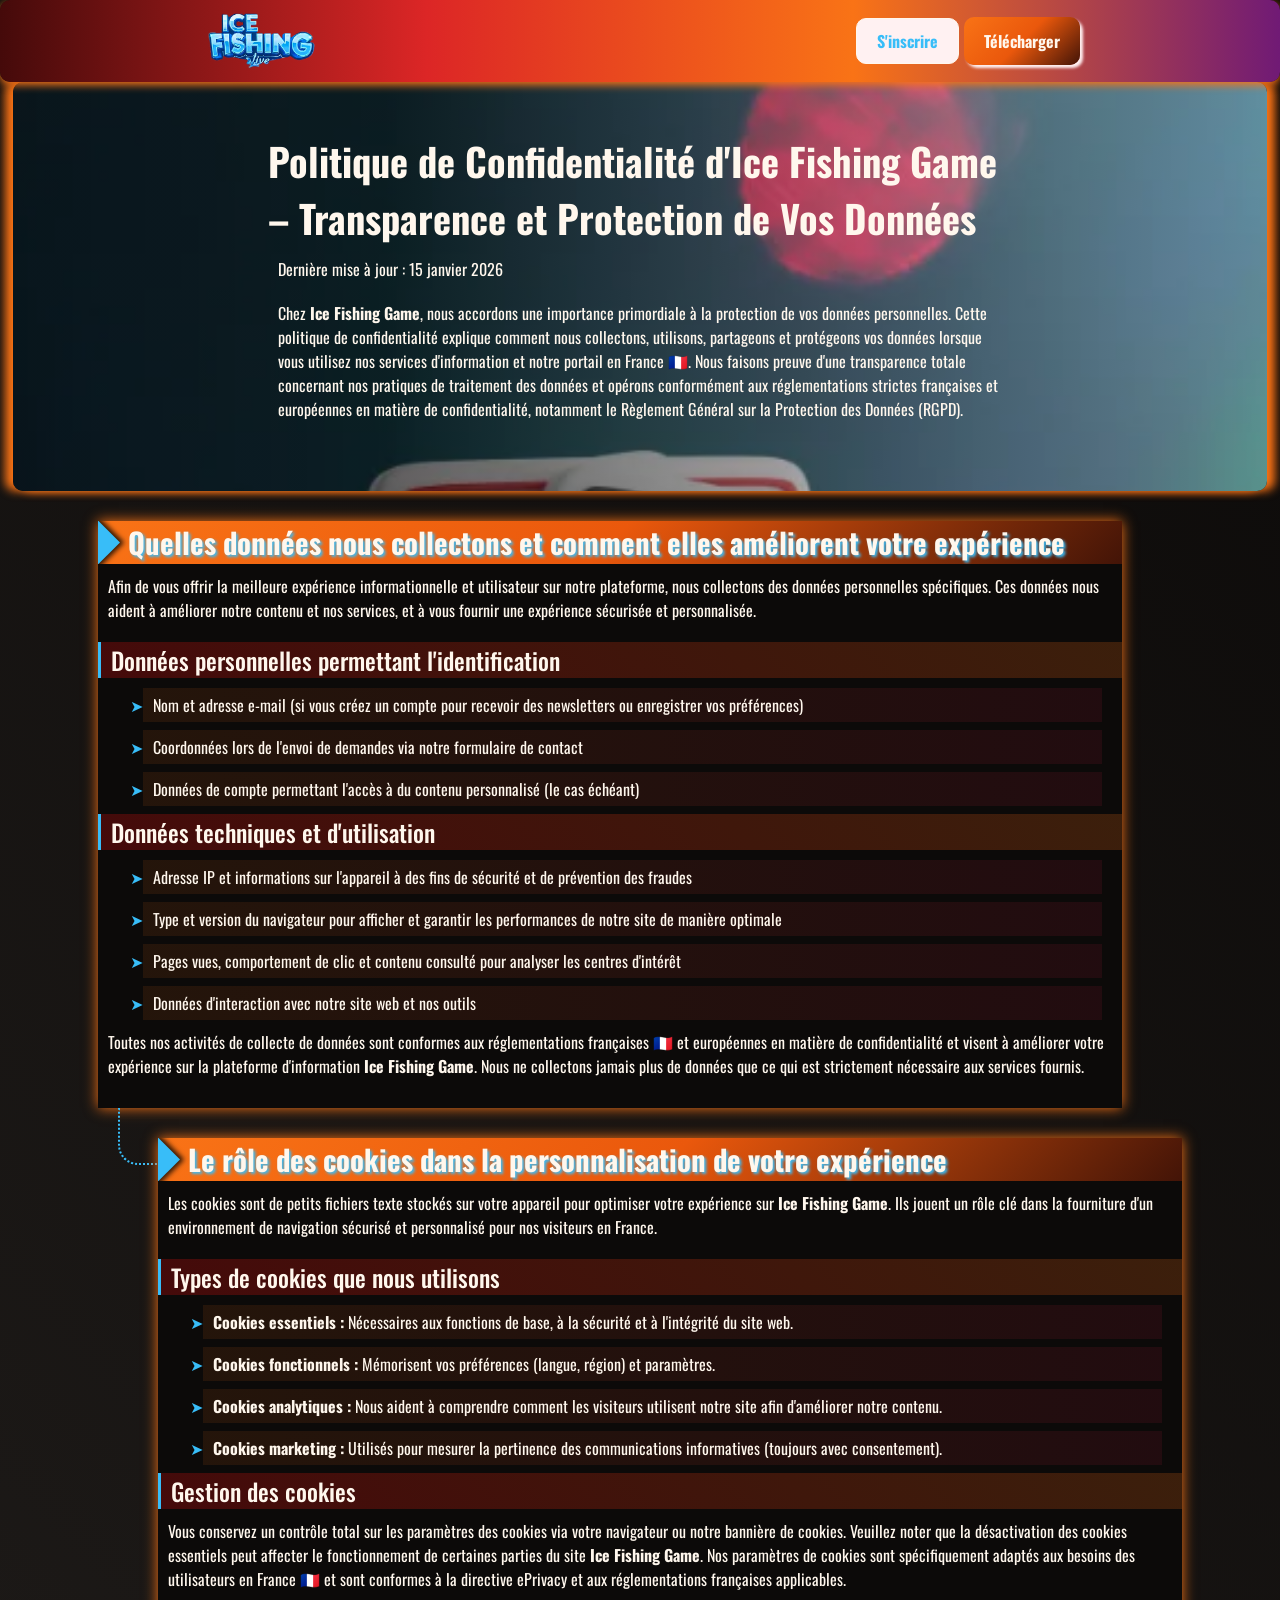
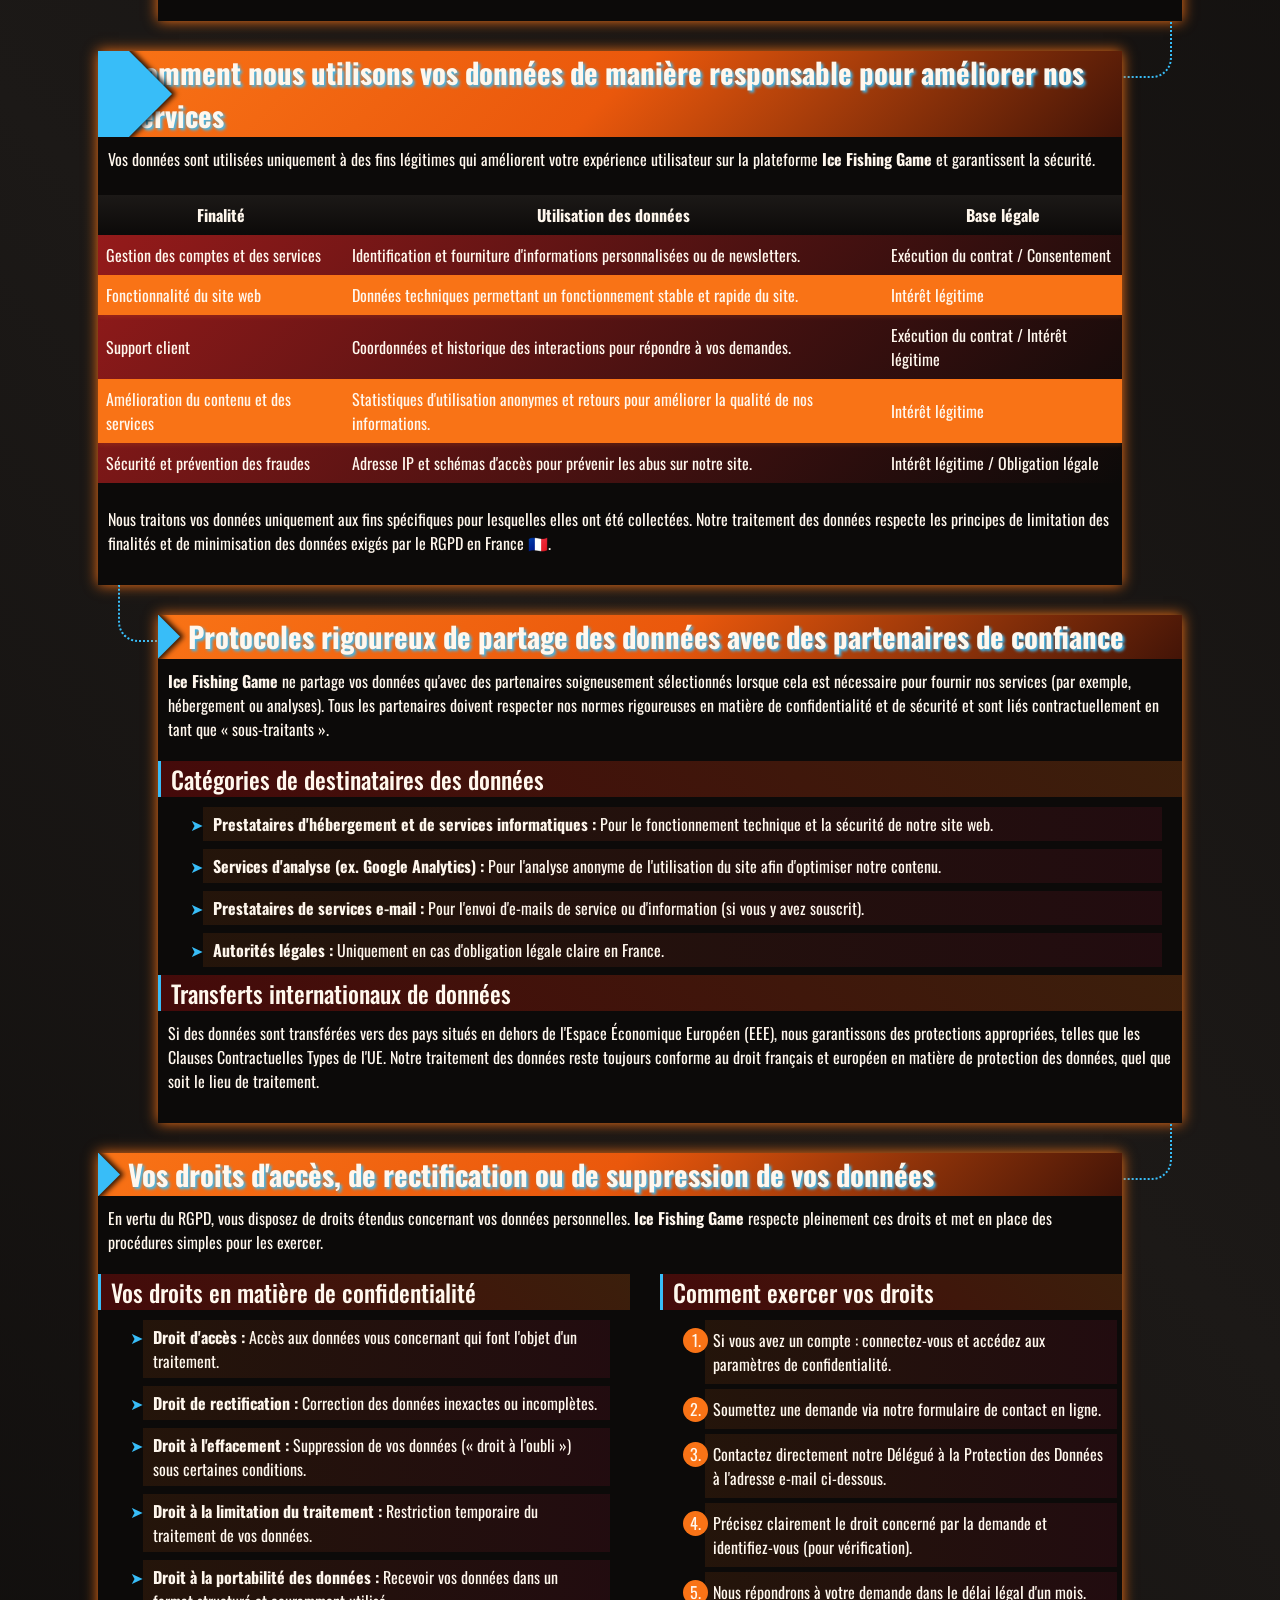
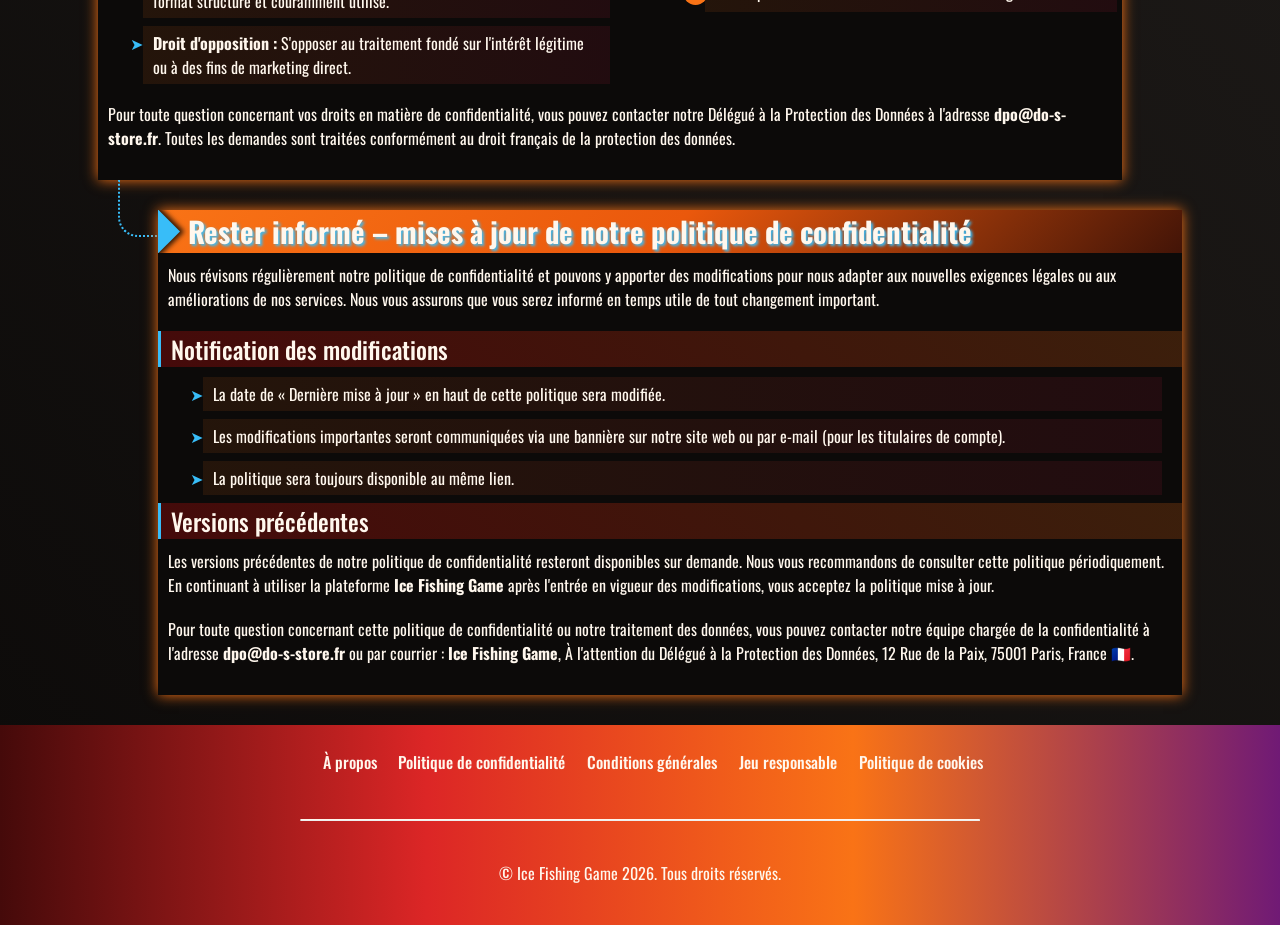
<file: privacy-policy/index.html>
<!DOCTYPE html>
<html lang="fr">

<head>
    <meta charset="UTF-8">
    <meta name="viewport" content="width=device-width, initial-scale=1.0">
    <link rel="stylesheet" href="/style.css">
    <link rel="shortcut icon" href="/favicon.ico" type="image/x-icon">
    <title>Ice Fishing Game – Politique de Confidentialité - Transparence et Protection de Vos Données</title>
    <meta name="description"
        content="Ice Fishing Game garantit une transparence totale dans le traitement des données. Découvrez comment nous collectons, protégeons et utilisons vos données pour une expérience utilisateur plus sûre et personnalisée.">
    <meta name="googlebot" content="index,follow,noarchive">

    <link rel="canonical" href="https://do-s-store.fr/privacy-policy/">

    <meta property="og:type" content="website" />
    <meta property="og:title"
        content="Ice Fishing Game – Politique de Confidentialité - Transparence et Protection de Vos Données" />
    <meta property="og:description"
        content="Ice Fishing Game garantit une transparence totale dans le traitement des données." />
    <meta property="og:url" content="https://do-s-store.fr/privacy-policy/" />
    <meta property="og:site_name" content="Ice Fishing Game" />
    <meta property="og:locale" content="fr_FR" />

    <script type="application/ld+json">
    {
        "@context": "https://schema.org",
        "@type": "WebPage",
        "name": "Ice Fishing Game – Politique de Confidentialité",
        "description": "Politique de confidentialité d'Ice Fishing Game – protection transparente des données pour les utilisateurs.",
        "url": "https://do-s-store.fr/privacy-policy/",
        "inLanguage": "fr-FR"
    }
    </script>
</head>

<body>

    <header>
        <div class="logo">
            <a href="/"><img src="/img/logo.webp" alt="Ice Fishing Game logo" width="100" height="70"></a>
        </div>

        <div class="header-btn">
            <a href="/play/" rel="nofollow" content="noindex" class="h-violet-btn">S'inscrire</a>
            <a href="/play/" rel="nofollow" content="noindex" class="h-accent-btn">Télécharger</a>
        </div>
    </header>

    <main>
        <div class="promo">
            <div class="promo-l">
                <h1>Politique de Confidentialité d'Ice Fishing Game – Transparence et Protection de Vos Données</h1>
                <p class="txt">
                    Dernière mise à jour : 15 janvier 2026
                </p>
                <p class="txt">
                    Chez <strong>Ice Fishing Game</strong>, nous accordons une importance primordiale à la protection de
                    vos données personnelles.
                    Cette politique de confidentialité explique comment nous collectons, utilisons, partageons et
                    protégeons vos données lorsque vous utilisez nos
                    services d'information et notre portail en France 🇫🇷. Nous faisons preuve d'une transparence
                    totale concernant nos pratiques de traitement des données et opérons conformément aux
                    réglementations strictes françaises et européennes en matière de confidentialité, notamment le
                    Règlement Général sur la Protection des Données (RGPD).
                </p>
            </div>
        </div>

        <div class="wrapper">
            <div class="container">
                <div class="container__header">
                    <h2>Quelles données nous collectons et comment elles améliorent votre expérience</h2>
                </div>
                <p class="txt">
                    Afin de vous offrir la meilleure expérience informationnelle et utilisateur sur notre plateforme,
                    nous collectons des données personnelles spécifiques. Ces données nous aident à améliorer notre
                    contenu et nos services, et à vous fournir une expérience sécurisée et personnalisée.
                </p>

                <h3>Données personnelles permettant l'identification</h3>
                <ul>
                    <li>Nom et adresse e-mail (si vous créez un compte pour recevoir des newsletters ou enregistrer vos
                        préférences)</li>
                    <li>Coordonnées lors de l'envoi de demandes via notre formulaire de contact</li>
                    <li>Données de compte permettant l'accès à du contenu personnalisé (le cas échéant)</li>
                </ul>

                <h3>Données techniques et d'utilisation</h3>
                <ul>
                    <li>Adresse IP et informations sur l'appareil à des fins de sécurité et de prévention des fraudes
                    </li>
                    <li>Type et version du navigateur pour afficher et garantir les performances de notre site de
                        manière optimale</li>
                    <li>Pages vues, comportement de clic et contenu consulté pour analyser les centres d'intérêt</li>
                    <li>Données d'interaction avec notre site web et nos outils</li>
                </ul>

                <p class="txt">
                    Toutes nos activités de collecte de données sont conformes aux réglementations françaises 🇫🇷 et
                    européennes en matière de confidentialité et visent à améliorer votre expérience sur la plateforme
                    d'information <strong>Ice Fishing Game</strong>. Nous ne collectons jamais plus de données que ce
                    qui est strictement nécessaire aux services fournis.
                </p>
            </div>

            <div class="container">
                <div class="container__header">
                    <h2>Le rôle des cookies dans la personnalisation de votre expérience</h2>
                </div>
                <p class="txt">
                    Les cookies sont de petits fichiers texte stockés sur votre appareil pour optimiser votre expérience
                    sur <strong>Ice Fishing Game</strong>. Ils jouent un rôle clé dans la fourniture d'un environnement
                    de navigation sécurisé et personnalisé pour nos visiteurs en France.
                </p>

                <h3>Types de cookies que nous utilisons</h3>
                <ul>
                    <li><strong>Cookies essentiels :</strong> Nécessaires aux fonctions de base, à la sécurité et à
                        l'intégrité du site web.</li>
                    <li><strong>Cookies fonctionnels :</strong> Mémorisent vos préférences (langue, région) et
                        paramètres.</li>
                    <li><strong>Cookies analytiques :</strong> Nous aident à comprendre comment les visiteurs utilisent
                        notre site afin d'améliorer notre contenu.</li>
                    <li><strong>Cookies marketing :</strong> Utilisés pour mesurer la pertinence des communications
                        informatives (toujours avec consentement).</li>
                </ul>

                <h3>Gestion des cookies</h3>
                <p class="txt">
                    Vous conservez un contrôle total sur les paramètres des cookies via votre navigateur ou notre
                    bannière de cookies. Veuillez noter que la désactivation des cookies essentiels peut affecter le
                    fonctionnement de certaines parties du site <strong>Ice Fishing Game</strong>. Nos paramètres de
                    cookies sont spécifiquement adaptés aux besoins des utilisateurs en France 🇫🇷 et sont conformes à
                    la directive ePrivacy et aux réglementations françaises applicables.
                </p>
            </div>

            <div class="container">
                <div class="container__header">
                    <h2>Comment nous utilisons vos données de manière responsable pour améliorer nos services</h2>
                </div>
                <p class="txt">
                    Vos données sont utilisées uniquement à des fins légitimes qui améliorent votre expérience
                    utilisateur sur la plateforme <strong>Ice Fishing Game</strong> et garantissent la sécurité.
                </p>

                <div class="table-wrapper">
                    <table>
                        <thead>
                            <tr>
                                <th>Finalité</th>
                                <th>Utilisation des données</th>
                                <th>Base légale</th>
                            </tr>
                        </thead>
                        <tbody>
                            <tr>
                                <td>Gestion des comptes et des services</td>
                                <td>Identification et fourniture d'informations personnalisées ou de newsletters.</td>
                                <td>Exécution du contrat / Consentement</td>
                            </tr>
                            <tr>
                                <td>Fonctionnalité du site web</td>
                                <td>Données techniques permettant un fonctionnement stable et rapide du site.</td>
                                <td>Intérêt légitime</td>
                            </tr>
                            <tr>
                                <td>Support client</td>
                                <td>Coordonnées et historique des interactions pour répondre à vos demandes.</td>
                                <td>Exécution du contrat / Intérêt légitime</td>
                            </tr>
                            <tr>
                                <td>Amélioration du contenu et des services</td>
                                <td>Statistiques d'utilisation anonymes et retours pour améliorer la qualité de nos
                                    informations.</td>
                                <td>Intérêt légitime</td>
                            </tr>
                            <tr>
                                <td>Sécurité et prévention des fraudes</td>
                                <td>Adresse IP et schémas d'accès pour prévenir les abus sur notre site.</td>
                                <td>Intérêt légitime / Obligation légale</td>
                            </tr>
                        </tbody>
                    </table>
                </div>

                <p class="txt">
                    Nous traitons vos données uniquement aux fins spécifiques pour lesquelles elles ont été collectées.
                    Notre traitement des données respecte les principes de limitation des finalités et de minimisation
                    des données exigés par le RGPD en France 🇫🇷.
                </p>
            </div>

            <div class="container">
                <div class="container__header">
                    <h2>Protocoles rigoureux de partage des données avec des partenaires de confiance</h2>
                </div>
                <p class="txt">
                    <strong>Ice Fishing Game</strong> ne partage vos données qu'avec des partenaires soigneusement
                    sélectionnés lorsque cela est nécessaire pour fournir nos services (par exemple, hébergement ou
                    analyses). Tous les partenaires doivent respecter nos normes rigoureuses en matière de
                    confidentialité et de sécurité et sont liés contractuellement en tant que « sous-traitants ».
                </p>

                <h3>Catégories de destinataires des données</h3>
                <ul>
                    <li><strong>Prestataires d'hébergement et de services informatiques :</strong> Pour le
                        fonctionnement technique et la sécurité de notre site web.</li>
                    <li><strong>Services d'analyse (ex. Google Analytics) :</strong> Pour l'analyse anonyme de
                        l'utilisation du site afin d'optimiser notre contenu.</li>
                    <li><strong>Prestataires de services e-mail :</strong> Pour l'envoi d'e-mails de service ou
                        d'information (si vous y avez souscrit).</li>
                    <li><strong>Autorités légales :</strong> Uniquement en cas d'obligation légale claire en France.
                    </li>
                </ul>

                <h3>Transferts internationaux de données</h3>
                <p class="txt">
                    Si des données sont transférées vers des pays situés en dehors de l'Espace Économique Européen
                    (EEE), nous garantissons des protections appropriées, telles que les Clauses Contractuelles Types de
                    l'UE. Notre traitement des données reste toujours conforme au droit français et européen en matière
                    de protection des données, quel que soit le lieu de traitement.
                </p>
            </div>

            <div class="container">
                <div class="container__header">
                    <h2>Vos droits d'accès, de rectification ou de suppression de vos données</h2>
                </div>
                <p class="txt">
                    En vertu du RGPD, vous disposez de droits étendus concernant vos données personnelles.
                    <strong>Ice Fishing Game</strong> respecte pleinement ces droits et met en place des procédures
                    simples pour les exercer.
                </p>

                <div class="comparison-list">
                    <div>
                        <h3>Vos droits en matière de confidentialité</h3>
                        <ul>
                            <li><strong>Droit d'accès :</strong> Accès aux données vous concernant qui font l'objet d'un
                                traitement.</li>
                            <li><strong>Droit de rectification :</strong> Correction des données inexactes ou
                                incomplètes.</li>
                            <li><strong>Droit à l'effacement :</strong> Suppression de vos données (« droit à l'oubli »)
                                sous certaines conditions.</li>
                            <li><strong>Droit à la limitation du traitement :</strong> Restriction temporaire du
                                traitement de vos données.</li>
                            <li><strong>Droit à la portabilité des données :</strong> Recevoir vos données dans un
                                format structuré et couramment utilisé.</li>
                            <li><strong>Droit d'opposition :</strong> S'opposer au traitement fondé sur l'intérêt
                                légitime ou à des fins de marketing direct.</li>
                        </ul>
                    </div>

                    <div>
                        <h3>Comment exercer vos droits</h3>
                        <ol>
                            <li>Si vous avez un compte : connectez-vous et accédez aux paramètres de confidentialité.
                            </li>
                            <li>Soumettez une demande via notre <a href="/contact/">formulaire de contact</a> en ligne.
                            </li>
                            <li>Contactez directement notre Délégué à la Protection des Données à l'adresse e-mail
                                ci-dessous.</li>
                            <li>Précisez clairement le droit concerné par la demande et identifiez-vous (pour
                                vérification).</li>
                            <li>Nous répondrons à votre demande dans le délai légal d'un mois.</li>
                        </ol>
                    </div>
                </div>

                <p class="txt">
                    Pour toute question concernant vos droits en matière de confidentialité, vous pouvez contacter notre
                    Délégué à la Protection des Données à l'adresse
                    <strong>dpo@do-s-store.fr</strong>. Toutes les demandes sont traitées conformément au droit français
                    de la protection des données.
                </p>
            </div>

            <div class="container">
                <div class="container__header">
                    <h2>Rester informé – mises à jour de notre politique de confidentialité</h2>
                </div>
                <p class="txt">
                    Nous révisons régulièrement notre politique de confidentialité et pouvons y apporter des
                    modifications pour nous adapter aux nouvelles exigences légales ou aux améliorations de nos
                    services. Nous vous assurons que vous serez informé en temps utile de tout changement important.
                </p>

                <h3>Notification des modifications</h3>
                <ul>
                    <li>La date de « Dernière mise à jour » en haut de cette politique sera modifiée.</li>
                    <li>Les modifications importantes seront communiquées via une bannière sur notre site web ou par
                        e-mail (pour les titulaires de compte).</li>
                    <li>La politique sera toujours disponible au même lien.</li>
                </ul>

                <h3>Versions précédentes</h3>
                <p class="txt">
                    Les versions précédentes de notre politique de confidentialité resteront disponibles sur demande.
                    Nous vous recommandons de consulter cette politique périodiquement. En continuant à utiliser la
                    plateforme <strong>Ice Fishing Game</strong> après l'entrée en vigueur des modifications, vous
                    acceptez la politique mise à jour.
                </p>

                <p class="txt">
                    Pour toute question concernant cette politique de confidentialité ou notre traitement des données,
                    vous pouvez contacter notre équipe chargée de la confidentialité à l'adresse
                    <strong>dpo@do-s-store.fr</strong> ou par courrier : <strong>Ice Fishing Game</strong>, À
                    l'attention du Délégué à la Protection des Données,
                    12 Rue de la Paix, 75001 Paris, France 🇫🇷.
                </p>
            </div>
        </div>
    </main>

    <footer>
        <ul class="f-nav">
            <li>
                <a href="/about-us/">À propos</a>
            </li>
            <li>
                <a href="/privacy-policy/">Politique de confidentialité</a>
            </li>
            <li>
                <a href="/terms-and-conditions/">Conditions générales</a>
            </li>
            <li>
                <a href="/responsible-gambling/">Jeu responsable</a>
            </li>
            <li>
                <a href="/cookie-policy/">Politique de cookies</a>
            </li>
        </ul>

        <hr>

        <p class="txt">
            © Ice Fishing Game 2026. Tous droits réservés.
        </p>
    </footer>
</body>

</html>
</file>
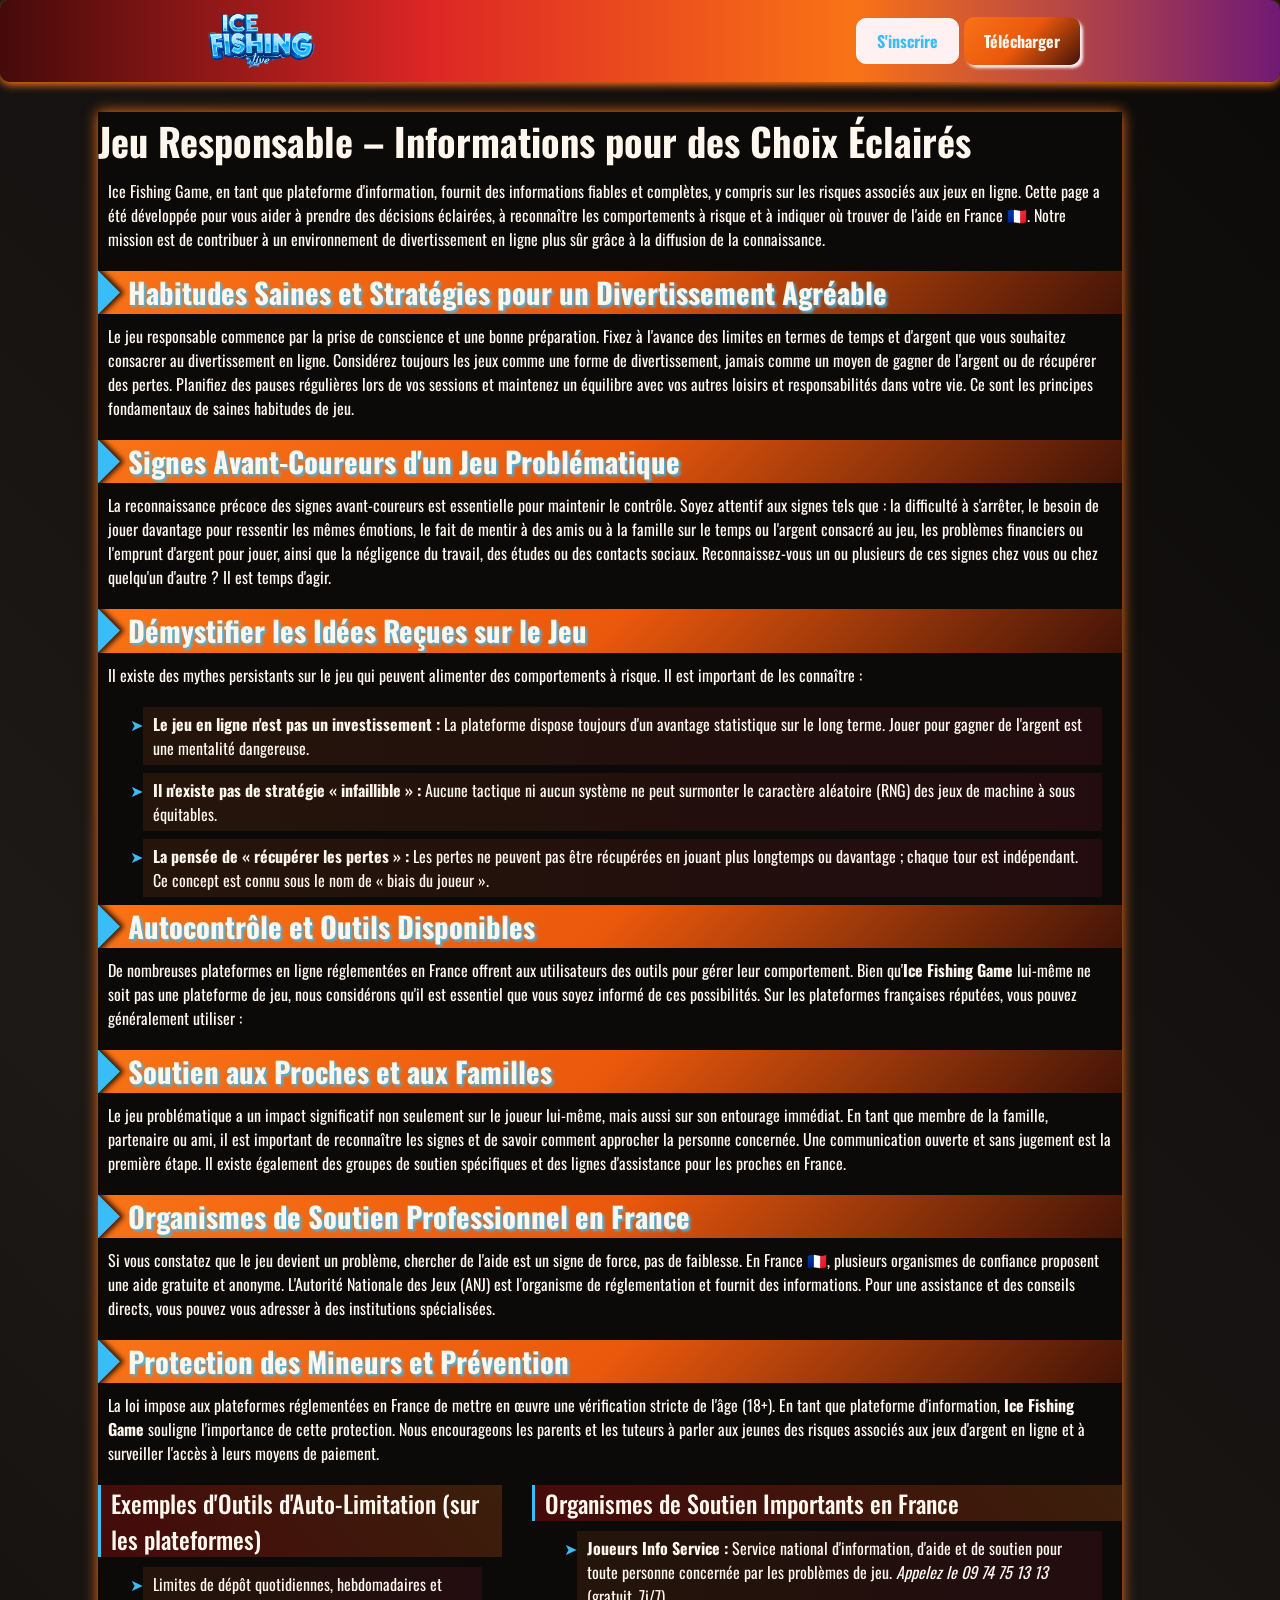
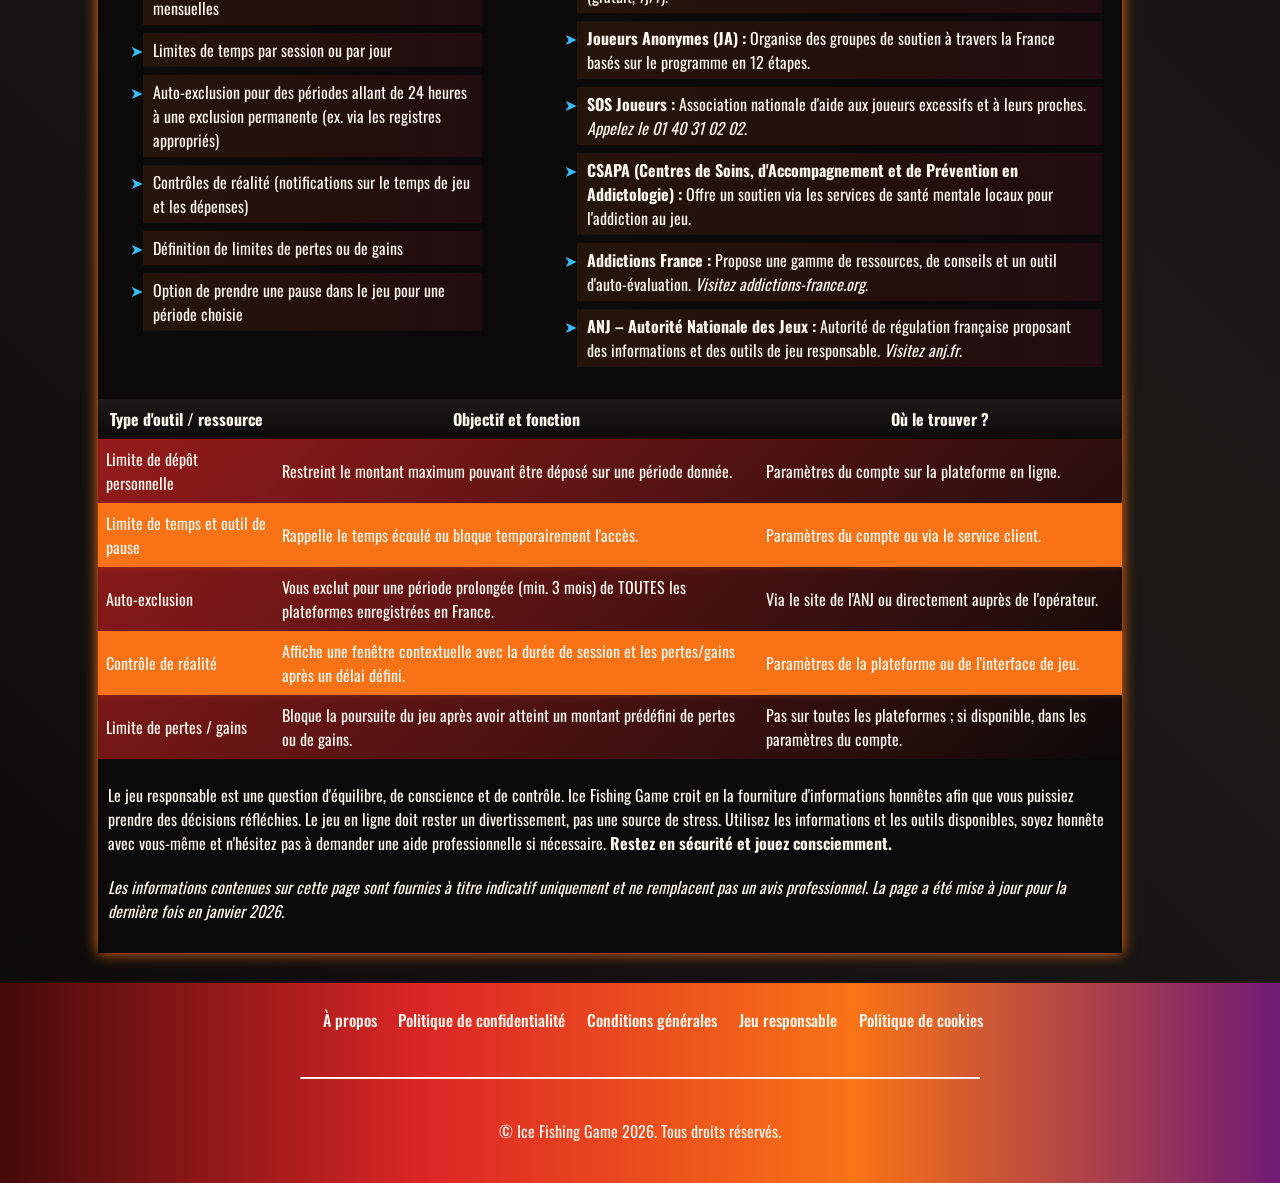
<file: responsible-gambling/index.html>
<!DOCTYPE html>
<html lang="fr">

<head>
    <meta charset="UTF-8">
    <meta name="viewport" content="width=device-width, initial-scale=1.0">
    <link rel="stylesheet" href="/style.css">
    <link rel="shortcut icon" href="/favicon.ico" type="image/x-icon">
    <title>Jeu Responsable – Informations et Soutien via Ice Fishing Game</title>
    <meta name="description"
        content="Ice Fishing Game fournit des informations sur le jeu responsable. Apprenez à reconnaître les comportements à risque, trouvez des outils d'autocontrôle et découvrez les organismes de soutien professionnel pour profiter du divertissement en ligne de manière sûre et consciente.">
    <meta name="googlebot" content="index,follow,noarchive">

    <link rel="canonical" href="https://do-s-store.fr/responsible-gambling/">

    <meta property="og:type" content="website" />
    <meta property="og:title" content="Jeu Responsable – Informations et Soutien via Ice Fishing Game" />
    <meta property="og:description"
        content="Ice Fishing Game fournit des informations sur le jeu responsable. Apprenez à reconnaître les comportements à risque et trouvez des outils d'autocontrôle efficaces." />
    <meta property="og:url" content="https://do-s-store.fr/responsible-gambling/" />
    <meta property="og:site_name" content="Ice Fishing Game" />
    <meta property="og:locale" content="fr_FR" />

    <meta name="twitter:card" content="summary" />
    <meta name="twitter:title" content="Jeu Responsable – Informations d'Ice Fishing Game" />
    <meta name="twitter:description"
        content="Stratégies et outils pour profiter sainement et consciemment du divertissement en ligne, développés par Ice Fishing Game." />
</head>

<body>

    <header>
        <div class="logo">
            <a href="/"><img src="/img/logo.webp" alt="Ice Fishing Game logo" width="100" height="70"></a>
        </div>

        <div class="header-btn">
            <a href="/play/" rel="nofollow" content="noindex" class="h-violet-btn">S'inscrire</a>
            <a href="/play/" rel="nofollow" content="noindex" class="h-accent-btn">Télécharger</a>
        </div>
    </header>

    <main>
        <div class="wrapper">
            <div class="container">
                <h1>Jeu Responsable – Informations pour des Choix Éclairés</h1>
                <p class="txt">
                    Ice Fishing Game, en tant que plateforme d'information, fournit des informations fiables et
                    complètes, y compris sur les risques associés aux jeux en ligne. Cette page a été développée pour
                    vous aider à prendre des décisions éclairées, à reconnaître les comportements à risque et à indiquer
                    où trouver de l'aide en France 🇫🇷. Notre mission est de contribuer à un environnement de
                    divertissement en ligne plus sûr grâce à la diffusion de la connaissance.
                </p>

                <div class="container__header">
                    <h2>Habitudes Saines et Stratégies pour un Divertissement Agréable</h2>
                </div>
                <p class="txt">
                    Le jeu responsable commence par la prise de conscience et une bonne préparation. Fixez à l'avance
                    des limites en termes de temps et d'argent que vous souhaitez consacrer au divertissement en ligne.
                    Considérez toujours les jeux comme une forme de divertissement, jamais comme un moyen de gagner de
                    l'argent ou de récupérer des pertes. Planifiez des pauses régulières lors de vos sessions et
                    maintenez un équilibre avec vos autres loisirs et responsabilités dans votre vie. Ce sont les
                    principes fondamentaux de saines habitudes de jeu.
                </p>

                <div class="container__header">
                    <h2>Signes Avant-Coureurs d'un Jeu Problématique</h2>
                </div>
                <p class="txt">
                    La reconnaissance précoce des signes avant-coureurs est essentielle pour maintenir le contrôle.
                    Soyez attentif aux signes tels que : la difficulté à s'arrêter, le besoin de jouer davantage pour
                    ressentir les mêmes émotions, le fait de mentir à des amis ou à la famille sur le temps ou l'argent
                    consacré au jeu, les problèmes financiers ou l'emprunt d'argent pour jouer, ainsi que la négligence
                    du travail, des études ou des contacts sociaux. Reconnaissez-vous un ou plusieurs de ces signes chez
                    vous ou chez quelqu'un d'autre ? Il est temps d'agir.
                </p>

                <div class="container__header">
                    <h2>Démystifier les Idées Reçues sur le Jeu</h2>
                </div>
                <p class="txt">
                    Il existe des mythes persistants sur le jeu qui peuvent alimenter des comportements à risque. Il est
                    important de les connaître :
                <ul>
                    <li><strong>Le jeu en ligne n'est pas un investissement :</strong> La plateforme dispose toujours
                        d'un avantage statistique sur le long terme. Jouer pour gagner de l'argent est une mentalité
                        dangereuse.</li>
                    <li><strong>Il n'existe pas de stratégie « infaillible » :</strong> Aucune tactique ni aucun système
                        ne peut surmonter le caractère aléatoire (RNG) des jeux de machine à sous équitables.</li>
                    <li><strong>La pensée de « récupérer les pertes » :</strong> Les pertes ne peuvent pas être
                        récupérées en jouant plus longtemps ou davantage ; chaque tour est indépendant. Ce concept est
                        connu sous le nom de « biais du joueur ».</li>
                </ul>
                </p>

                <div class="container__header">
                    <h2>Autocontrôle et Outils Disponibles</h2>
                </div>
                <p class="txt">
                    De nombreuses plateformes en ligne réglementées en France offrent aux utilisateurs des outils pour
                    gérer leur comportement. Bien qu'<strong>Ice Fishing Game</strong> lui-même ne soit pas une
                    plateforme de jeu, nous considérons qu'il est essentiel que vous soyez informé de ces possibilités.
                    Sur les plateformes françaises réputées, vous pouvez généralement utiliser :
                </p>

                <div class="container__header">
                    <h2>Soutien aux Proches et aux Familles</h2>
                </div>
                <p class="txt">
                    Le jeu problématique a un impact significatif non seulement sur le joueur lui-même, mais aussi sur
                    son entourage immédiat. En tant que membre de la famille, partenaire ou ami, il est important de
                    reconnaître les signes et de savoir comment approcher la personne concernée. Une communication
                    ouverte et sans jugement est la première étape. Il existe également des groupes de soutien
                    spécifiques et des lignes d'assistance pour les proches en France.
                </p>

                <div class="container__header">
                    <h2>Organismes de Soutien Professionnel en France</h2>
                </div>
                <p class="txt">
                    Si vous constatez que le jeu devient un problème, chercher de l'aide est un signe de force, pas de
                    faiblesse. En France 🇫🇷, plusieurs organismes de confiance proposent une aide gratuite et anonyme.
                    L'Autorité Nationale des Jeux (ANJ) est l'organisme de réglementation et fournit des informations.
                    Pour une assistance et des conseils directs, vous pouvez vous adresser à des institutions
                    spécialisées.
                </p>

                <div class="container__header">
                    <h2>Protection des Mineurs et Prévention</h2>
                </div>
                <p class="txt">
                    La loi impose aux plateformes réglementées en France de mettre en œuvre une vérification stricte de
                    l'âge (18+). En tant que plateforme d'information, <strong>Ice Fishing Game</strong> souligne
                    l'importance de cette protection. Nous encourageons les parents et les tuteurs à parler aux jeunes
                    des risques associés aux jeux d'argent en ligne et à surveiller l'accès à leurs moyens de paiement.
                </p>

                <div class="comparison-list">
                    <div>
                        <h3>Exemples d'Outils d'Auto-Limitation (sur les plateformes)</h3>
                        <ul>
                            <li>Limites de dépôt quotidiennes, hebdomadaires et mensuelles</li>
                            <li>Limites de temps par session ou par jour</li>
                            <li>Auto-exclusion pour des périodes allant de 24 heures à une exclusion permanente (ex. via
                                les registres appropriés)</li>
                            <li>Contrôles de réalité (notifications sur le temps de jeu et les dépenses)</li>
                            <li>Définition de limites de pertes ou de gains</li>
                            <li>Option de prendre une pause dans le jeu pour une période choisie</li>
                        </ul>
                    </div>

                    <div>
                        <h3>Organismes de Soutien Importants en France</h3>
                        <ul>
                            <li><strong>Joueurs Info Service :</strong> Service national d'information, d'aide et de
                                soutien pour toute personne concernée par les problèmes de jeu.
                                <em>Appelez le 09 74 75 13 13</em> (gratuit, 7j/7).
                            </li>
                            <li><strong>Joueurs Anonymes (JA) :</strong> Organise des groupes de soutien à travers la
                                France basés sur le programme en 12 étapes.</li>
                            <li><strong>SOS Joueurs :</strong> Association nationale d'aide aux joueurs excessifs et à
                                leurs proches.
                                <em>Appelez le 01 40 31 02 02</em>.
                            </li>
                            <li><strong>CSAPA (Centres de Soins, d'Accompagnement et de Prévention en Addictologie)
                                    :</strong> Offre un soutien via les services de santé mentale locaux pour
                                l'addiction au jeu.</li>
                            <li><strong>Addictions France :</strong> Propose une gamme de ressources, de conseils et un
                                outil d'auto-évaluation.
                                <em>Visitez addictions-france.org</em>.
                            </li>
                            <li><strong>ANJ – Autorité Nationale des Jeux :</strong> Autorité de régulation française
                                proposant des informations et des outils de jeu responsable.
                                <em>Visitez anj.fr</em>.
                            </li>
                        </ul>
                    </div>
                </div>

                <div class="table-wrapper">
                    <table>
                        <thead>
                            <tr>
                                <th>Type d'outil / ressource</th>
                                <th>Objectif et fonction</th>
                                <th>Où le trouver ?</th>
                            </tr>
                        </thead>
                        <tbody>
                            <tr>
                                <td>Limite de dépôt personnelle</td>
                                <td>Restreint le montant maximum pouvant être déposé sur une période donnée.</td>
                                <td>Paramètres du compte sur la plateforme en ligne.</td>
                            </tr>
                            <tr>
                                <td>Limite de temps et outil de pause</td>
                                <td>Rappelle le temps écoulé ou bloque temporairement l'accès.</td>
                                <td>Paramètres du compte ou via le service client.</td>
                            </tr>
                            <tr>
                                <td>Auto-exclusion</td>
                                <td>Vous exclut pour une période prolongée (min. 3 mois) de TOUTES les plateformes
                                    enregistrées en France.</td>
                                <td>Via le site de l'ANJ ou directement auprès de l'opérateur.</td>
                            </tr>
                            <tr>
                                <td>Contrôle de réalité</td>
                                <td>Affiche une fenêtre contextuelle avec la durée de session et les pertes/gains après
                                    un délai défini.</td>
                                <td>Paramètres de la plateforme ou de l'interface de jeu.</td>
                            </tr>
                            <tr>
                                <td>Limite de pertes / gains</td>
                                <td>Bloque la poursuite du jeu après avoir atteint un montant prédéfini de pertes ou de
                                    gains.</td>
                                <td>Pas sur toutes les plateformes ; si disponible, dans les paramètres du compte.</td>
                            </tr>
                        </tbody>
                    </table>
                </div>

                <p class="txt">
                    Le jeu responsable est une question d'équilibre, de conscience et de contrôle. Ice Fishing Game
                    croit en la fourniture d'informations honnêtes afin que vous puissiez prendre des décisions
                    réfléchies. Le jeu en ligne doit rester un divertissement, pas une source de stress. Utilisez les
                    informations et les outils disponibles, soyez honnête avec vous-même et n'hésitez pas à demander une
                    aide professionnelle si nécessaire.
                    <strong>Restez en sécurité et jouez consciemment.</strong>
                </p>
                <p class="txt"><em>Les informations contenues sur cette page sont fournies à titre indicatif uniquement
                        et ne remplacent pas un avis professionnel. La page a été mise à jour pour la dernière fois en
                        janvier 2026.</em></p>
            </div>
        </div>
    </main>

    <footer>
        <ul class="f-nav">
            <li>
                <a href="/about-us/">À propos</a>
            </li>
            <li>
                <a href="/privacy-policy/">Politique de confidentialité</a>
            </li>
            <li>
                <a href="/terms-and-conditions/">Conditions générales</a>
            </li>
            <li>
                <a href="/responsible-gambling/">Jeu responsable</a>
            </li>
            <li>
                <a href="/cookie-policy/">Politique de cookies</a>
            </li>
        </ul>

        <hr>

        <p class="txt">
            © Ice Fishing Game 2026. Tous droits réservés.
        </p>
    </footer>
</body>

</html>
</file>
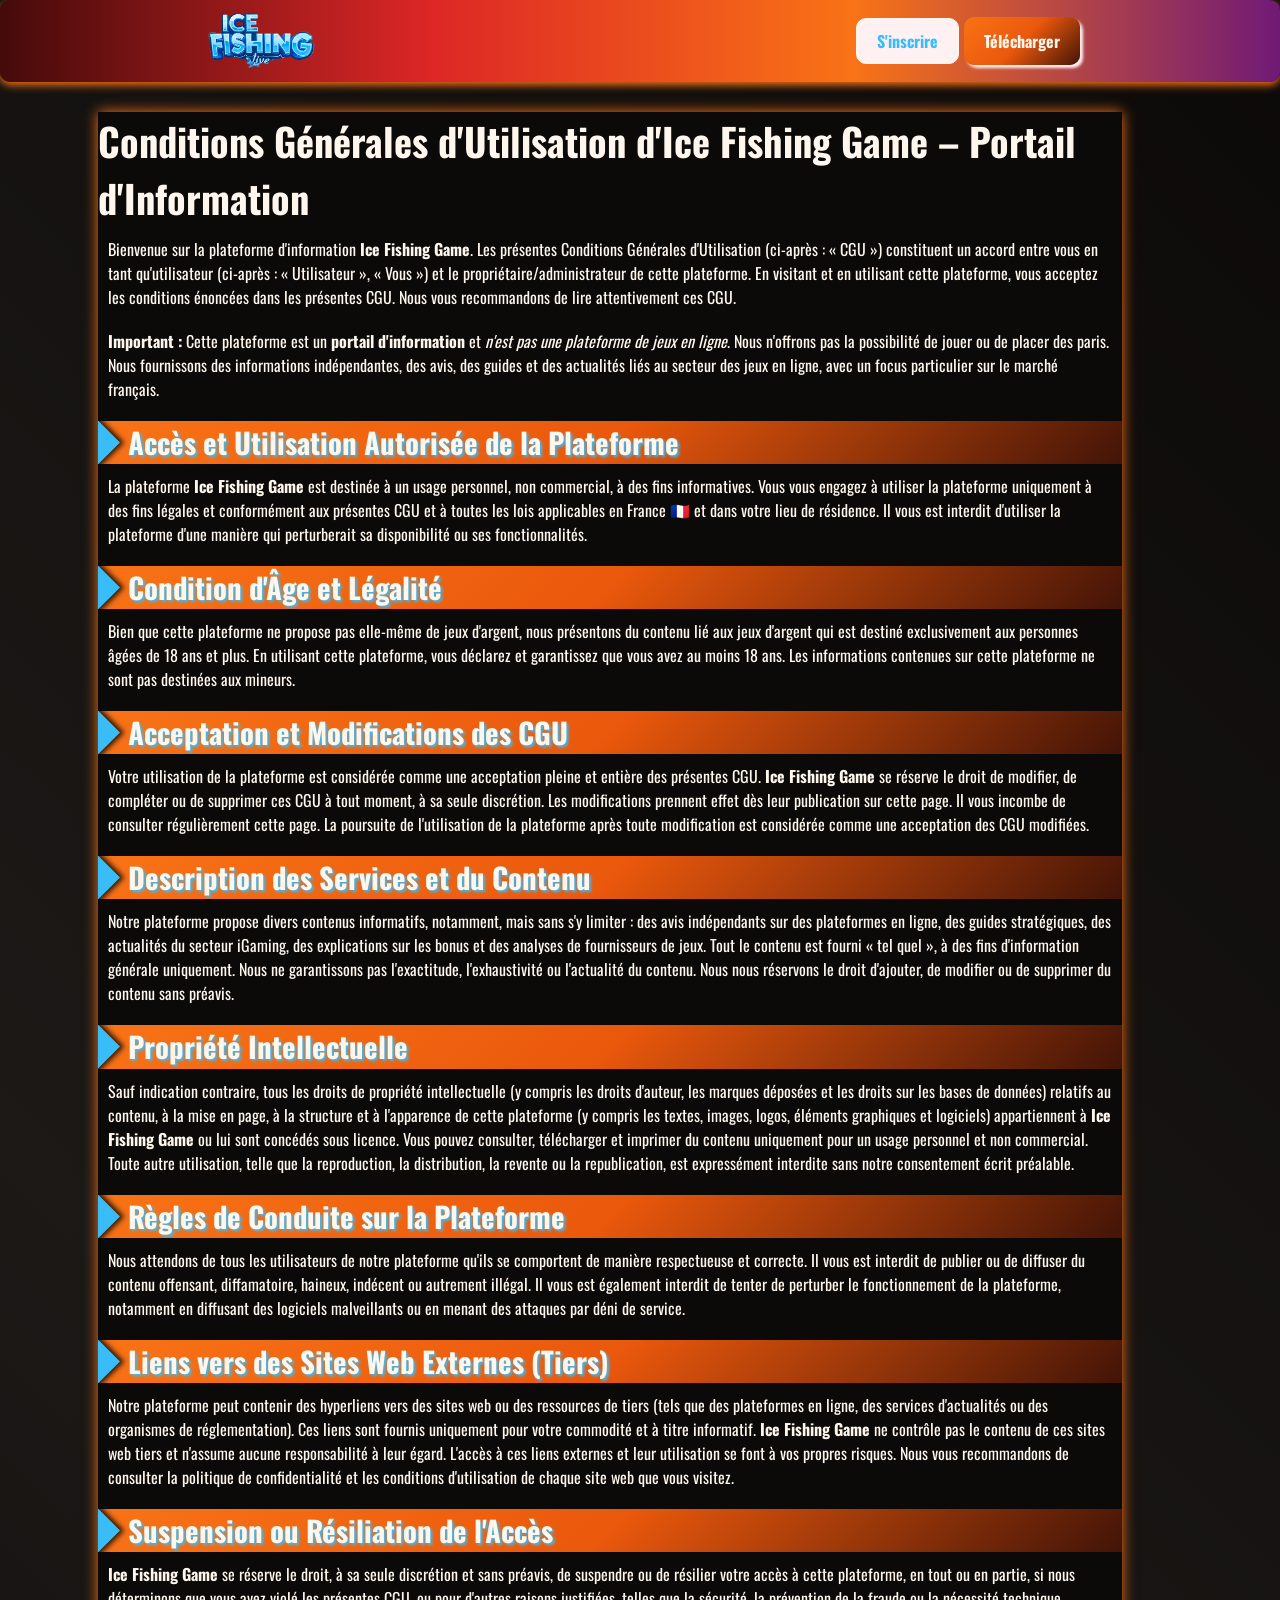
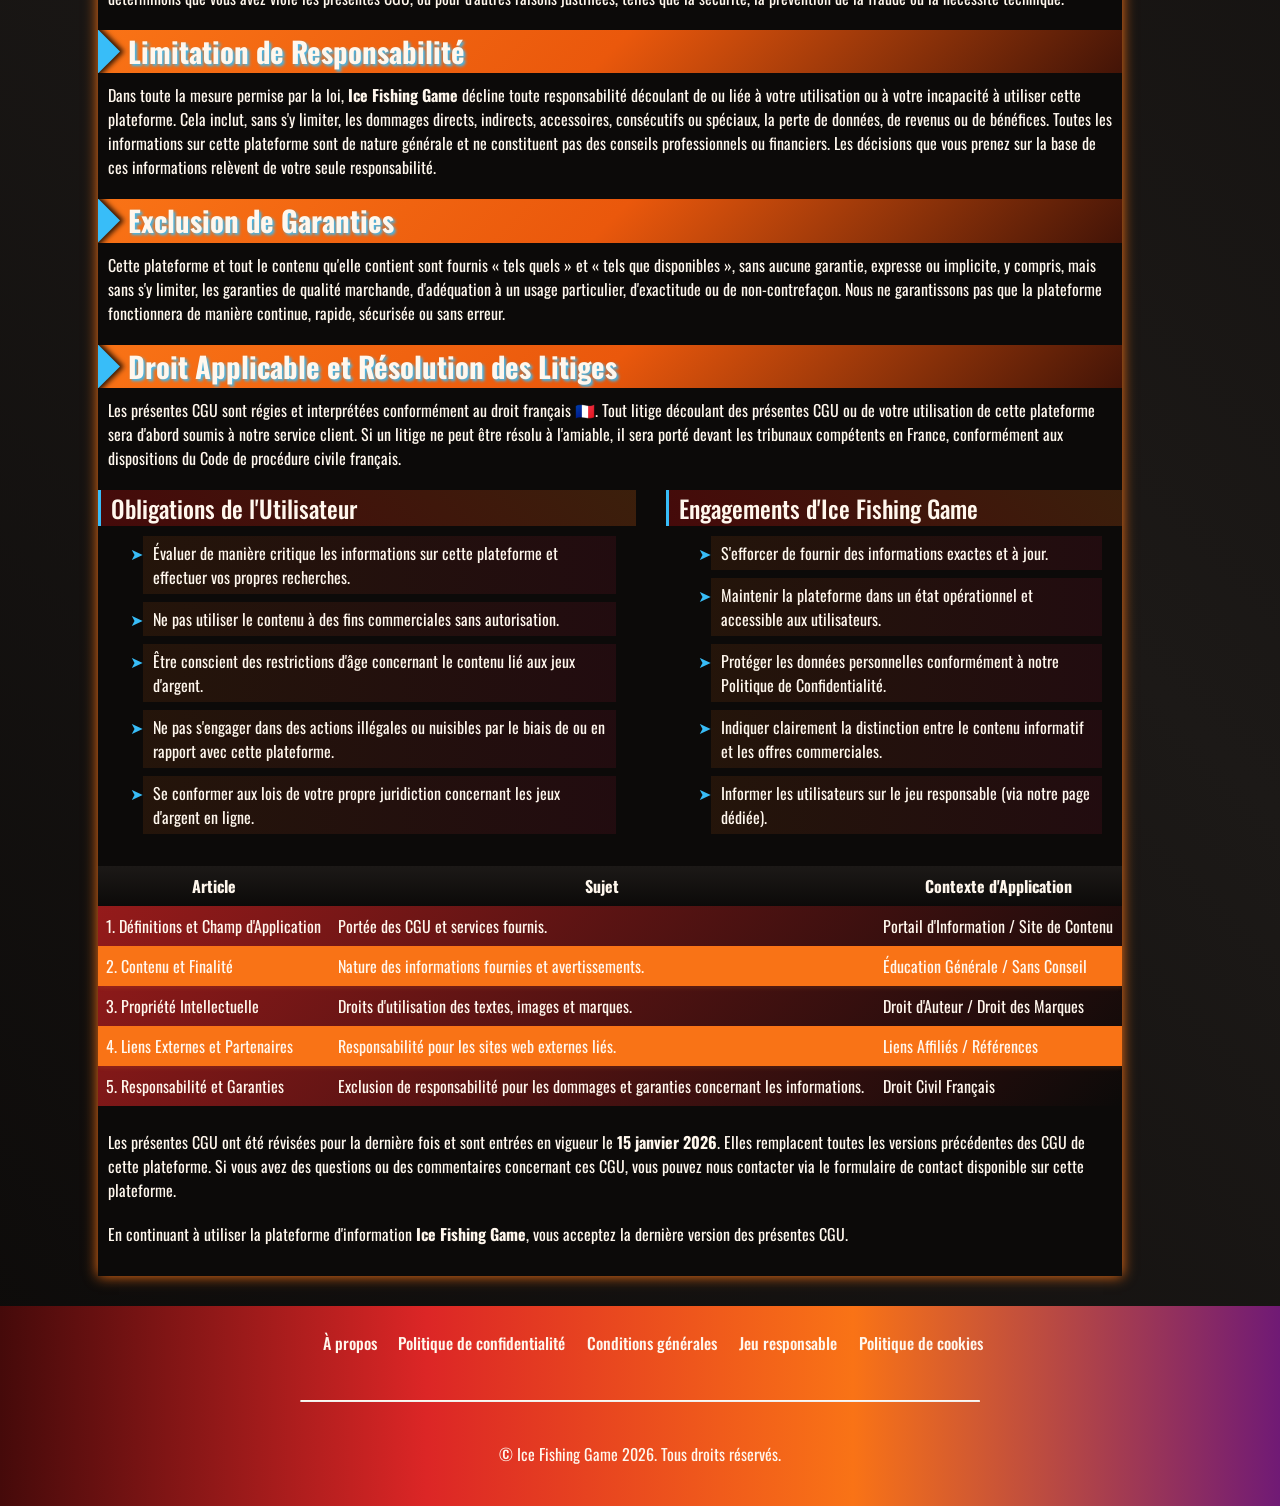
<file: terms-and-conditions/index.html>
<!DOCTYPE html>
<html lang="fr">

<head>
    <meta charset="UTF-8">
    <meta name="viewport" content="width=device-width, initial-scale=1.0">
    <link rel="stylesheet" href="/style.css">
    <link rel="shortcut icon" href="/favicon.ico" type="image/x-icon">
    <title>Conditions Générales d'Utilisation – Plateforme d'Information Ice Fishing Game</title>
    <meta name="description"
        content="En utilisant la plateforme Ice Fishing Game, vous acceptez ces Conditions Générales d'Utilisation, qui définissent nos services, décrivent vos droits et favorisent une utilisation responsable de nos informations.">
    <meta name="googlebot" content="index,follow,noarchive">

    <link rel="canonical" href="https://do-s-store.fr/terms-and-conditions/">

    <meta property="og:type" content="website" />
    <meta property="og:title"
        content="Conditions Générales d'Utilisation – Plateforme d'Information Ice Fishing Game" />
    <meta property="og:description"
        content="Consultez les Conditions Générales d'Utilisation de la plateforme d'information Ice Fishing Game pour une compréhension claire de l'étendue des services fournis." />
    <meta property="og:url" content="https://do-s-store.fr/terms-and-conditions/" />
    <meta property="og:site_name" content="Ice Fishing Game" />
    <meta property="og:locale" content="fr_FR" />

    <meta name="twitter:card" content="summary" />
    <meta name="twitter:title" content="Conditions Générales d'Utilisation – Ice Fishing Game" />
    <meta name="twitter:description"
        content="Conditions officielles d'utilisation du portail d'information Ice Fishing Game." />
</head>

<body>

    <header>
        <div class="logo">
            <a href="/"><img src="/img/logo.webp" alt="Ice Fishing Game logo" width="100" height="70"></a>
        </div>

        <div class="header-btn">
            <a href="/play/" rel="nofollow" content="noindex" class="h-violet-btn">S'inscrire</a>
            <a href="/play/" rel="nofollow" content="noindex" class="h-accent-btn">Télécharger</a>
        </div>
    </header>

    <main>
        <div class="wrapper">
            <div class="container">
                <h1>Conditions Générales d'Utilisation d'Ice Fishing Game – Portail d'Information</h1>
                <p class="txt">
                    Bienvenue sur la plateforme d'information <strong>Ice Fishing Game</strong>. Les présentes
                    Conditions Générales d'Utilisation (ci-après : « CGU ») constituent un accord entre vous en tant
                    qu'utilisateur (ci-après : « Utilisateur », « Vous ») et le propriétaire/administrateur de cette
                    plateforme. En visitant et en utilisant cette plateforme, vous acceptez les conditions énoncées dans
                    les présentes CGU. Nous vous recommandons de lire attentivement ces CGU.
                </p>
                <p class="txt">
                    <strong>Important :</strong> Cette plateforme est un <strong>portail d'information</strong> et
                    <em>n'est pas une plateforme de jeux en ligne</em>. Nous n'offrons pas la possibilité de jouer ou de
                    placer des paris. Nous fournissons des informations indépendantes, des avis, des guides et des
                    actualités liés au secteur des jeux en ligne, avec un focus particulier sur le marché français.
                </p>

                <div class="container__header">
                    <h2>Accès et Utilisation Autorisée de la Plateforme</h2>
                </div>
                <p class="txt">
                    La plateforme <strong>Ice Fishing Game</strong> est destinée à un usage personnel, non commercial, à
                    des fins informatives. Vous vous engagez à utiliser la plateforme uniquement à des fins légales et
                    conformément aux présentes CGU et à toutes les lois applicables en France 🇫🇷 et dans votre lieu de
                    résidence. Il vous est interdit d'utiliser la plateforme d'une manière qui perturberait sa
                    disponibilité ou ses fonctionnalités.
                </p>

                <div class="container__header">
                    <h2>Condition d'Âge et Légalité</h2>
                </div>
                <p class="txt">
                    Bien que cette plateforme ne propose pas elle-même de jeux d'argent, nous présentons du contenu lié
                    aux jeux d'argent qui est destiné exclusivement aux personnes âgées de 18 ans et plus. En utilisant
                    cette plateforme, vous déclarez et garantissez que vous avez au moins 18 ans. Les informations
                    contenues sur cette plateforme ne sont pas destinées aux mineurs.
                </p>

                <div class="container__header">
                    <h2>Acceptation et Modifications des CGU</h2>
                </div>
                <p class="txt">
                    Votre utilisation de la plateforme est considérée comme une acceptation pleine et entière des
                    présentes CGU.
                    <strong>Ice Fishing Game</strong> se réserve le droit de modifier, de compléter ou de supprimer ces
                    CGU à tout moment, à sa seule discrétion. Les modifications prennent effet dès leur publication sur
                    cette page. Il vous incombe de consulter régulièrement cette page. La poursuite de l'utilisation de
                    la plateforme après toute modification est considérée comme une acceptation des CGU modifiées.
                </p>

                <div class="container__header">
                    <h2>Description des Services et du Contenu</h2>
                </div>
                <p class="txt">
                    Notre plateforme propose divers contenus informatifs, notamment, mais sans s'y limiter : des avis
                    indépendants sur des plateformes en ligne, des guides stratégiques, des actualités du secteur
                    iGaming, des explications sur les bonus et des analyses de fournisseurs de jeux. Tout le contenu est
                    fourni « tel quel », à des fins d'information générale uniquement. Nous ne garantissons pas
                    l'exactitude, l'exhaustivité ou l'actualité du contenu. Nous nous réservons le droit d'ajouter, de
                    modifier ou de supprimer du contenu sans préavis.
                </p>

                <div class="container__header">
                    <h2>Propriété Intellectuelle</h2>
                </div>
                <p class="txt">
                    Sauf indication contraire, tous les droits de propriété intellectuelle (y compris les droits
                    d'auteur, les marques déposées et les droits sur les bases de données) relatifs au contenu, à la
                    mise en page, à la structure et à l'apparence de cette plateforme (y compris les textes, images,
                    logos, éléments graphiques et logiciels) appartiennent à <strong>Ice Fishing Game</strong> ou lui
                    sont concédés sous licence. Vous pouvez consulter, télécharger et imprimer du contenu uniquement
                    pour un usage personnel et non commercial. Toute autre utilisation, telle que la reproduction, la
                    distribution, la revente ou la republication, est expressément interdite sans notre consentement
                    écrit préalable.
                </p>

                <div class="container__header">
                    <h2>Règles de Conduite sur la Plateforme</h2>
                </div>
                <p class="txt">
                    Nous attendons de tous les utilisateurs de notre plateforme qu'ils se comportent de manière
                    respectueuse et correcte. Il vous est interdit de publier ou de diffuser du contenu offensant,
                    diffamatoire, haineux, indécent ou autrement illégal. Il vous est également interdit de tenter de
                    perturber le fonctionnement de la plateforme, notamment en diffusant des logiciels malveillants ou
                    en menant des attaques par déni de service.
                </p>

                <div class="container__header">
                    <h2>Liens vers des Sites Web Externes (Tiers)</h2>
                </div>
                <p class="txt">
                    Notre plateforme peut contenir des hyperliens vers des sites web ou des ressources de tiers (tels
                    que des plateformes en ligne, des services d'actualités ou des organismes de réglementation). Ces
                    liens sont fournis uniquement pour votre commodité et à titre informatif.
                    <strong>Ice Fishing Game</strong> ne contrôle pas le contenu de ces sites web tiers et n'assume
                    aucune responsabilité à leur égard. L'accès à ces liens externes et leur utilisation se font à vos
                    propres risques. Nous vous recommandons de consulter la politique de confidentialité et les
                    conditions d'utilisation de chaque site web que vous visitez.
                </p>

                <div class="container__header">
                    <h2>Suspension ou Résiliation de l'Accès</h2>
                </div>
                <p class="txt">
                    <strong>Ice Fishing Game</strong> se réserve le droit, à sa seule discrétion et sans préavis, de
                    suspendre ou de résilier votre accès à cette plateforme, en tout ou en partie, si nous déterminons
                    que vous avez violé les présentes CGU, ou pour d'autres raisons justifiées, telles que la sécurité,
                    la prévention de la fraude ou la nécessité technique.
                </p>

                <div class="container__header">
                    <h2>Limitation de Responsabilité</h2>
                </div>
                <p class="txt">
                    Dans toute la mesure permise par la loi, <strong>Ice Fishing Game</strong> décline toute
                    responsabilité découlant de ou liée à votre utilisation ou à votre incapacité à utiliser cette
                    plateforme. Cela inclut, sans s'y limiter, les dommages directs, indirects, accessoires, consécutifs
                    ou spéciaux, la perte de données, de revenus ou de bénéfices. Toutes les informations sur cette
                    plateforme sont de nature générale et ne constituent pas des conseils professionnels ou financiers.
                    Les décisions que vous prenez sur la base de ces informations relèvent de votre seule
                    responsabilité.
                </p>

                <div class="container__header">
                    <h2>Exclusion de Garanties</h2>
                </div>
                <p class="txt">
                    Cette plateforme et tout le contenu qu'elle contient sont fournis « tels quels » et « tels que
                    disponibles », sans aucune garantie, expresse ou implicite, y compris, mais sans s'y limiter, les
                    garanties de qualité marchande, d'adéquation à un usage particulier, d'exactitude ou de
                    non-contrefaçon. Nous ne garantissons pas que la plateforme fonctionnera de manière continue,
                    rapide, sécurisée ou sans erreur.
                </p>

                <div class="container__header">
                    <h2>Droit Applicable et Résolution des Litiges</h2>
                </div>
                <p class="txt">
                    Les présentes CGU sont régies et interprétées conformément au droit français 🇫🇷. Tout litige
                    découlant des présentes CGU ou de votre utilisation de cette plateforme sera d'abord soumis à notre
                    service client. Si un litige ne peut être résolu à l'amiable, il sera porté devant les tribunaux
                    compétents en France, conformément aux dispositions du Code de procédure civile français.
                </p>

                <div class="comparison-list">
                    <div>
                        <h3>Obligations de l'Utilisateur</h3>
                        <ul>
                            <li>Évaluer de manière critique les informations sur cette plateforme et effectuer vos
                                propres recherches.</li>
                            <li>Ne pas utiliser le contenu à des fins commerciales sans autorisation.</li>
                            <li>Être conscient des restrictions d'âge concernant le contenu lié aux jeux d'argent.</li>
                            <li>Ne pas s'engager dans des actions illégales ou nuisibles par le biais de ou en rapport
                                avec cette plateforme.</li>
                            <li>Se conformer aux lois de votre propre juridiction concernant les jeux d'argent en ligne.
                            </li>
                        </ul>
                    </div>

                    <div>
                        <h3>Engagements d'Ice Fishing Game</h3>
                        <ul>
                            <li>S'efforcer de fournir des informations exactes et à jour.</li>
                            <li>Maintenir la plateforme dans un état opérationnel et accessible aux utilisateurs.</li>
                            <li>Protéger les données personnelles conformément à notre Politique de Confidentialité.
                            </li>
                            <li>Indiquer clairement la distinction entre le contenu informatif et les offres
                                commerciales.</li>
                            <li>Informer les utilisateurs sur le jeu responsable (via notre page dédiée).</li>
                        </ul>
                    </div>
                </div>

                <div class="table-wrapper">
                    <table>
                        <thead>
                            <tr>
                                <th>Article</th>
                                <th>Sujet</th>
                                <th>Contexte d'Application</th>
                            </tr>
                        </thead>
                        <tbody>
                            <tr>
                                <td>1. Définitions et Champ d'Application</td>
                                <td>Portée des CGU et services fournis.</td>
                                <td>Portail d'Information / Site de Contenu</td>
                            </tr>
                            <tr>
                                <td>2. Contenu et Finalité</td>
                                <td>Nature des informations fournies et avertissements.</td>
                                <td>Éducation Générale / Sans Conseil</td>
                            </tr>
                            <tr>
                                <td>3. Propriété Intellectuelle</td>
                                <td>Droits d'utilisation des textes, images et marques.</td>
                                <td>Droit d'Auteur / Droit des Marques</td>
                            </tr>
                            <tr>
                                <td>4. Liens Externes et Partenaires</td>
                                <td>Responsabilité pour les sites web externes liés.</td>
                                <td>Liens Affiliés / Références</td>
                            </tr>
                            <tr>
                                <td>5. Responsabilité et Garanties</td>
                                <td>Exclusion de responsabilité pour les dommages et garanties concernant les
                                    informations.</td>
                                <td>Droit Civil Français</td>
                            </tr>
                        </tbody>
                    </table>
                </div>

                <p class="txt">
                    Les présentes CGU ont été révisées pour la dernière fois et sont entrées en vigueur le <strong>15
                        janvier 2026</strong>. Elles remplacent toutes les versions précédentes des CGU de cette
                    plateforme. Si vous avez des questions ou des commentaires concernant ces CGU, vous pouvez nous
                    contacter via le formulaire de contact disponible sur cette plateforme.
                </p>
                <p class="txt">
                    En continuant à utiliser la plateforme d'information <strong>Ice Fishing Game</strong>, vous
                    acceptez la dernière version des présentes CGU.
                </p>
            </div>
        </div>
    </main>

    <footer>
        <ul class="f-nav">
            <li>
                <a href="/about-us/">À propos</a>
            </li>
            <li>
                <a href="/privacy-policy/">Politique de confidentialité</a>
            </li>
            <li>
                <a href="/terms-and-conditions/">Conditions générales</a>
            </li>
            <li>
                <a href="/responsible-gambling/">Jeu responsable</a>
            </li>
            <li>
                <a href="/cookie-policy/">Politique de cookies</a>
            </li>
        </ul>

        <hr>

        <p class="txt">
            © Ice Fishing Game 2026. Tous droits réservés.
        </p>
    </footer>
</body>

</html>
</file>
<file: style.css>
@font-face {
	font-family: Oswald;
	src: url('./font/Oswald-Regular.ttf') format('truetype');
	font-weight: 400;
	font-style: normal;
}
@font-face {
	font-family: Oswald;
	src: url('./font/Oswald-Medium.ttf') format('truetype');
	font-weight: 500;
	font-style: normal;
}
@font-face {
	font-family: Oswald;
	src: url('./font/Oswald-Bold.ttf') format('truetype');
	font-weight: 700;
	font-style: normal;
}

@font-face {
	font-family: Inter;
	src: url('./font/Inter_18pt-Regular.ttf') format('truetype');
	font-weight: 400;
	font-style: normal;
}
@font-face {
	font-family: Inter;
	src: url('./font/Inter_18pt-Medium.ttf') format('truetype');
	font-weight: 500;
	font-style: normal;
}
@font-face {
	font-family: Inter;
	src: url('./font/Inter_18pt-Bold.ttf') format('truetype');
	font-weight: 700;
	font-style: normal;
}

:root {
	interpolate-size: allow-keywords;

	--background: linear-gradient(45deg, #0c0a09 0%, #1c1917 45%, #0c0a09 100%);

	--header: linear-gradient(90deg, #450a0a, #dc2626, #f97316, #701a75);

	--btn-accent: linear-gradient(135deg, #f97316, #ea580c, #431407);
	--btn-inherit: #fff7ed;

	--accent: linear-gradient(135deg, #fb7185, #e11d48, #4c0519);

	--sub-title: linear-gradient(-135deg, rgba(249, 115, 22, 0.2), #450a0a);

	--gift: #fff1f2;
	--gift-bg: rgba(249, 115, 22, 0.1);
	--gift-btn: linear-gradient(135deg, #991b1b, #0c0a09);

	--border-radius: 10px;
	--container: #0c0a09;
	--table: linear-gradient(180deg, #1c1917, #0c0a09);
	--minus: #38bdf8;

	--shadow: rgba(249, 115, 22, 0.4);
	--second-shadow: #f97316;
	--text-shadow: #fb7185;
	--list-bg: linear-gradient(90deg, rgba(249, 115, 22, 0.1), rgba(225, 29, 72, 0.1));
}

* {
	margin: 0;
	padding: 0;
	box-sizing: border-box;
	scroll-behavior: smooth;
	text-overflow: clip;
}

ul {
	list-style: '➤';
	margin-left: 25px;
}

ul li,
ol li {
	position: relative;
	z-index: 1;
	background: var(--list-bg);
}

ul li {
	padding: 5px 10px;
	margin: 8px 20px;
}

ul li::marker {
	color: var(--minus);
}

ol li {
	padding: 8px;
	margin: 5px 5px 5px 45px;
}

ol li::before {
	content: '';
	position: absolute;
	top: 8px;
	left: -22px;
	width: 25px;
	height: 25px;
	border-radius: 50%;
	background-color: var(--second-shadow);
	z-index: -1;
}

ol {
	list-style-position: outside;
}

a {
	text-decoration: none;
	color: inherit;
}

img,
video {
	width: 80%;
	height: auto;
	display: block;
	border-radius: var(--border-radius);
}

button {
	all: unset;
	cursor: pointer;
	box-sizing: border-box;
}

input,
textarea,
button,
select {
	font: inherit;
	border: none;
	outline: none;
}

h1,
h2,
h3,
h4,
h5,
h6 {
	font-weight: 500;
	color: var(--btn-inherit) fff;
}

h1 {
	font-weight: 700;
	font-size: 2.4rem;
}

h2 {
	font-size: 1.8rem;
	font-weight: 700;
	text-shadow: 2px 2px 3px var(--minus);
}

h3 {
	font-size: 1.5rem;
	font-weight: 500;
	padding-left: 10px;
	margin-bottom: 10px;
	border-left: 3px solid var(--minus);
	background: var(--sub-title);
}

.txt {
	font-size: 1rem;
	margin: 10px 10px 20px 10px;
}

body {
	font-family: 'Oswald', sans-serif;
	font-size: 1rem;
	line-height: 1.5;
	background: var(--background);
	color: var(--btn-inherit);
	box-sizing: border-box;
}

main {
	width: 100%;
	margin: 0 auto;
}

header {
	padding: 10px 200px;
	height: auto;
	display: flex;
	align-items: center;
	justify-content: space-between;
	border-radius: var(--border-radius);
	background: var(--header);
	box-shadow: 0 3px 8px var(--second-shadow);
	max-width: 100vw;
	margin: 0 auto;
	position: sticky;
	top: 0;
	z-index: 100;
	overflow: hidden;
}

header img {
	width: 120px;
	height: auto;
	border-radius: 10px;
}

.header-btn {
	display: flex;
	align-items: center;
	justify-content: center;
}

.h-violet-btn {
	padding: 10px 20px;
	font-size: 1rem;
	background: var(--gift);
	color: var(--minus);
	border: 1px solid var(--btn-inherit);
	border-radius: var(--border-radius);
	margin-right: 5px;
	font-weight: 700;
	transition: all 0.3s ease-in-out;
}

.h-accent-btn {
	padding: 12px 20px;
	font-size: 1rem;
	background: var(--btn-accent);
	box-shadow: 3px 3px 3px var(--gift);
	border-radius: var(--border-radius);
	text-align: center;
	font-weight: 700;
	transition: all 0.3s ease;
}

.h-app-link {
	font-size: 1rem;
	font-weight: 600;
	transition: all 0.5s ease;
}

.h-accent-btn:hover {
	background: white;
	color: var(--minus);
}

.h-violet-btn:hover,
.h-accent-btn:hover {
	transform: scale(0.9);
	box-shadow: 1px 1px 5px var(--gift);
}

.h-app-link:hover {
	font-size: 1.2rem;
}

.wrapper {
	max-width: 80%;
	margin: 0 auto;
}

.promo {
	width: 98%;
	display: flex;
	flex-direction: column;
	align-items: center;
	justify-content: space-between;
	padding: 10px;
	margin: 0 auto;
	gap: 10px;
	border-radius: var(--border-radius);
	box-shadow:
		8px 0 10px var(--second-shadow),
		-8px 0 10px var(--second-shadow);
	background-image:
		linear-gradient(90deg, rgba(0, 0, 0, 0.5) 30%, rgba(255, 255, 255, 0.288) 100%), url(./img/layer.webp);
	background-attachment: fixed;
	background-repeat: no-repeat;
	background-size: cover;
}

.promo-l {
	padding: 40px 60px;
	width: 70%;
	z-index: 10;
}

.promo-gift {
	position: relative;
	display: flex;
	align-items: center;
	width: 60%;
	height: auto;
	padding: 10px 30px;
	text-align: center;
	background: var(--gift-bg);
	backdrop-filter: blur(5px);
}

.gift-box {
	position: absolute;
	left: 0;
	background: var(--gift);
	border-radius: 100%;
	display: none;
	width: 84px;
	height: auto;
	align-items: center;
	justify-content: center;
	padding: 12px;
	margin: 0px auto;
	margin-top: -48px;
}

.txt-accent {
	color: var(--minus);
	font-size: 2rem;
	line-height: 2rem;
	text-transform: uppercase;
	font-weight: 700;
	text-shadow:
		0 0 10px var(--btn-inherit),
		0 0 24px var(--minus),
		-0.2rem 0.1rem 16px var(--minus),
		0.2rem 0.1rem 16px var(--minus),
		0 -0.5rem 32px var(--text-shadow),
		0 0.5rem 48px var(--text-shadow);
	animation:
		shine 2s forwards,
		flicker 3s infinite;
}

.flicker {
	animation:
		shine 2s forwards,
		blink 3s 2s infinite;
}

.fast-flicker {
	animation:
		shine 2s forwards,
		blink 10s 1s infinite;
}

.btn-accent {
	display: inline-block;
	padding: 10px 12px;
	font-size: 1rem;
	background: var(--gift-btn);
	color: var(--btn-inherit) fff;
	border-radius: 10px;
	text-align: center;
	font-weight: 700;
	margin: 10px auto;
	text-transform: uppercase;
	transition: all 0.4s ease-in-out;
}

.btn-accent:hover {
	transform: scale(1.1);
}

.container {
	padding-bottom: 10px;
	margin: 30px auto;
	background: var(--container);
	box-shadow: 0 0 13px var(--second-shadow);
}

.container:nth-child(odd) {
	transform: translateX(-30px);
}

.container:nth-child(even) {
	transform: translateX(30px);
}

.container:not(:last-child)::after {
	content: '';
	position: absolute;
	top: 100%;
	width: 50px;
	height: 55px;
	border-style: dotted;
	border-color: var(--minus);
	z-index: -1;
}

.container:nth-child(odd):not(:last-child)::after {
	left: 20px;
	border-width: 0 0 2px 2px;
	border-bottom-left-radius: 20px;
}

.container:nth-child(even):not(:last-child)::after {
	right: 10px;
	border-width: 0 2px 2px 0;
	border-bottom-right-radius: 20px;
}

.container__header {
	position: relative;
	padding-left: 30px;
	margin-bottom: 10px;
	background: var(--btn-accent);
	overflow: hidden;
}

.container__header::before {
	content: '';
	position: absolute;
	left: -30px;
	aspect-ratio: 1 / 1;
	height: 100%;
	background: var(--minus);
	transform: rotate(45deg);
	box-shadow: 0 0 5px 3px rgba(0, 0, 0, 0.8);
}

.container__body {
	display: flex;
	flex-direction: column;
	gap: 5px;
	margin: 10px auto;
}

.table-wrapper {
	overflow-x: auto;
	margin: 1.5rem 0;
	width: 100%;
}

.table-wrapper table {
	width: 100%;
	border-collapse: collapse;
	color: var(--white);
	font-size: 1rem;
	min-width: 320px;
	background: var(--gift-btn);
}

thead {
	background: var(--table);
}

table td,
table th {
	border: 1px solid var(--background);
	padding: 8px;
}

table tr:nth-child(even) {
	background: var(--second-shadow);
	box-shadow: 0 3px 3px var(--gift-bg);
}
.row-title {
	padding-left: 10px;
	font-weight: bold;
}

.img {
	display: flex;
	justify-content: center;
	position: relative;
}

.quote {
	padding: 0 10px;
	border-left: 1px solid var(--minus);
	border-right: 1px solid var(--minus);
}

hr {
	width: 100%;
	border-top: 1px solid var(--btn-inherit);
	border-radius: 10px;
	margin-top: 10px;
}

.comparison-list {
	display: flex;
	align-items: start;
	justify-content: space-evenly;
	gap: 30px;
}

.faq-content {
	display: flex;
	flex-direction: column;
	gap: 5px;
	background: var(--table);
	padding: 10px;
}

.qa-content {
	margin: 20px auto;
	display: flex;
	flex-direction: column;
}

details::details-content {
	transition:
		height 1s ease,
		opacity 2s ease;
	height: 0;
	opacity: 0;
}

details[open]::details-content {
	height: auto;
	opacity: 1;
}

summary {
	list-style: none;
	cursor: pointer;
	border-left: 5px solid var(--minus);
}

.qa-title {
	width: 100%;
	position: relative;
	margin: 0;
	display: block;
	cursor: pointer;
}

.qa-answaer {
	font-size: 18px;
	padding: 10px;
	margin-left: 10px;
	color: var(--btn-inherit);
	background: var(--second-shadow);
}

.rewiev-item {
	display: flex;
	flex-direction: column;
	gap: 10px;
}

.user-img {
	width: 100px;
	margin: 0 auto;
	border-radius: 50%;
}

.about-author {
	display: flex;
	flex-direction: row;
	align-items: center;
	justify-content: space-between;
	padding-left: 10px;
}

.author-img {
	width: 100px;
	height: auto;
}

.about-author .txt {
	padding: 5px;
	margin: 0 20px;
}

.top-btn {
	position: fixed;
	right: 20px;
	bottom: 20px;
	width: 50px;
	height: 50px;
	background: var(--accent);
	border-radius: 50%;
	display: flex;
	align-items: center;
	justify-content: center;
	z-index: 1000;
	transition: all 0.3s ease;
	box-shadow: 0 4px 12px var(--shadow);
	animation: fade-in linear both;
	animation-timeline: scroll();
	animation-range: 0 800px;
}

.top-btn a {
	text-decoration: none;
	color: transparent;
	position: absolute;
	width: 100%;
	height: 100%;
}

.top-btn::after {
	content: '';
	width: 12px;
	height: 12px;
	border-top: 3px solid var(--btn-inherit);
	border-left: 3px solid var(--btn-inherit);
	transform: rotate(45deg);
	margin-top: 5px;
	pointer-events: none;
}

.cookie-checkbox {
	display: none;
}

.cookie-checkbox:checked + .cookie-modal {
	display: none;
}

.cookie-modal {
	position: fixed;
	bottom: 0;
	display: flex;
	gap: 20px;
	align-items: center;
	justify-content: space-around;
	padding: 10px 20px;
	background: var(--second-shadow);
	box-shadow: 0 0 5px var(--minus);
	z-index: 100;
	transition: opacity 0.3s ease;
}

.cookie-modal .txt {
	margin: 10px;
}

.icon {
	display: flex;
	align-items: center;
	justify-content: center;
	width: 40px;
	height: auto;
	border-radius: 50%;
	background: var(--btn-inherit);
	& img {
		width: 100%;
	}
}

.agree {
	cursor: pointer;
	background: var(--shadow);
}

footer {
	display: flex;
	flex-direction: column;
	align-items: center;
	justify-content: center;
	gap: 30px;
	margin: 0 auto;
	width: 100%;
	padding: 20px 300px;
	background: var(--header);
	text-align: center;
}

.f-nav {
	list-style: none;
	display: flex;
	align-items: center;
	justify-content: space-between;
	width: 100%;
	font-size: 1rem;
	font-weight: 500;
	transition: all 0.4s ease-in-out;
}

.f-nav li {
	margin: 0;
	background: none;
}

.f-nav li:hover {
	color: var(--btn-accent);
}

footer a img {
	width: 80px;
	height: auto;
}
.f-active {
	color: var(--btn-accent);
}

@media (max-width: 1024px) {
	h1 {
		font-size: 2rem;
	}

	h2 {
		font-size: 1.5rem;
	}

	ul {
		margin-left: 0;
	}

	header {
		padding: 6px;
		margin: 0 auto;
		text-align: center;
		align-items: center;
		justify-content: space-around;
		gap: 4px;
		max-width: 100vw;
		margin: 0 auto;
		position: sticky;
		top: 0;
		z-index: 100;
	}

	header img {
		max-width: 100px;
	}

	.h-violet-btn {
		margin-right: 10px;
	}

	.h-violet-btn,
	.h-accent-btn {
		padding: 10px 14px;
	}

	.header-app {
		position: absolute;
		bottom: -24px;
		background: var(--header);
		width: 100vw;
	}

	.promo {
		width: 100%;
		padding: 20px 10px;
		margin: 0 auto;
		flex-direction: column;
	}

	.promo-l {
		width: 100%;
		padding: 20px;
	}

	.promo-gift {
		width: 100%;
		padding: 10px;
	}

	.txt-accent {
		font-size: 1rem;
	}

	.container:not(:last-child)::after {
		left: 50%;
		transform: translateX(-50%);
		width: 0;
		height: 50px;
		border-width: 0 0 0 2px;
		border-style: dotted;
		border-color: var(--second-shadow);
		border-radius: 0;
		z-index: -1;
	}

	.container:nth-child(odd):not(:last-child)::after {
		left: 50%;
	}

	.container__header::before {
		transform: none;
		aspect-ratio: 1/2;
	}

	table {
		width: 100%;
	}

	.comparison-list {
		flex-direction: column;
	}

	.wrapper {
		max-width: 100%;
		padding: 10px;
		margin: 20px auto;
	}

	.container:nth-child(odd) {
		transform: translateX(0);
	}

	.container:nth-child(even) {
		transform: translateX(0);
	}

	.top-btn {
		right: 10px;
		bottom: 10px;
		width: 35px;
		height: 35px;
	}

	.cookie-modal {
		flex-direction: column;
		padding: 10px;
		gap: 8px;
	}

	.cookie-modal .txt {
		font-size: 0.75rem;
	}

	.agree {
		padding: 5px 10px;
	}

	footer {
		padding: 10px;
		text-align: center;
		gap: 15px;
	}

	footer ul:first-child {
		flex-direction: column;
	}
}

/* Animation */

@keyframes morph {
	0% {
		border-radius: 60% 40% 30% 70% / 60% 30% 70% 40%;
	}
	25% {
		border-radius: 45% 55% 50% 50% / 55% 45% 55% 45%;
	}
	50% {
		border-radius: 30% 70% 70% 30% / 30% 30% 70% 70%;
	}
	75% {
		border-radius: 55% 45% 40% 60% / 45% 55% 45% 55%;
	}
	100% {
		border-radius: 60% 40% 30% 70% / 60% 30% 70% 40%;
	}
}

@keyframes float {
	0%,
	100% {
		transform: translate(0, 0) rotate(0deg);
	}
	33% {
		transform: translate(30px, -50px) rotate(5deg);
	}
	66% {
		transform: translate(-20px, 20px) rotate(-5deg);
	}
}

@keyframes pulse-shadow {
	0% {
		box-shadow: 0 0 25px 3px var(--second-shadow);
	}
	50% {
		box-shadow: 0 0 15px 8px var(--second-shadow);
	}
	100% {
		box-shadow: 0 0 25px 3px var(--second-shadow);
	}
}

@keyframes blink {
	0%,
	22%,
	36%,
	75% {
		color: var(--btn-inherit);
		text-shadow:
			0 0 0.6rem var(--btn-inherit),
			0 0 1.5rem var(--minus),
			-0.2rem 0.1rem 1rem var(--minus),
			0.2rem 0.1rem 1rem var(--minus),
			0 -0.5rem 2rem var(--text-shadow),
			0 0.5rem 3rem var(--text-shadow);
	}
	28%,
	33% {
		color: var(--minus);
		text-shadow: none;
	}
	82%,
	97% {
		color: var(--text-shadow);
		text-shadow: none;
	}
}

@keyframes shine {
	0% {
		color: #6b1839;
		text-shadow: none;
	}
	100% {
		color: var(--btn-inherit);
		text-shadow:
			0 0 0.6rem var(--btn-inherit),
			0 0 1.5rem var(--minus),
			-0.2rem 0.1rem 1rem var(--minus),
			0.2rem 0.1rem 1rem var(--minus),
			0 -0.5rem 2rem var(--text-shadow),
			0 0.5rem 3rem var(--text-shadow);
	}
}

@keyframes flicker {
	from {
		opacity: 1;
	}

	4% {
		opacity: 0.9;
	}

	6% {
		opacity: 0.85;
	}

	8% {
		opacity: 0.95;
	}

	10% {
		opacity: 0.9;
	}

	11% {
		opacity: 0.922;
	}

	12% {
		opacity: 0.9;
	}

	14% {
		opacity: 0.95;
	}

	16% {
		opacity: 0.98;
	}

	17% {
		opacity: 0.9;
	}

	19% {
		opacity: 0.93;
	}

	20% {
		opacity: 0.99;
	}

	24% {
		opacity: 1;
	}

	26% {
		opacity: 0.94;
	}

	28% {
		opacity: 0.98;
	}

	37% {
		opacity: 0.93;
	}

	38% {
		opacity: 0.5;
	}

	39% {
		opacity: 0.96;
	}

	42% {
		opacity: 1;
	}

	44% {
		opacity: 0.97;
	}

	46% {
		opacity: 0.94;
	}

	56% {
		opacity: 0.9;
	}

	58% {
		opacity: 0.9;
	}

	60% {
		opacity: 0.99;
	}

	68% {
		opacity: 1;
	}

	70% {
		opacity: 0.9;
	}

	72% {
		opacity: 0.95;
	}

	93% {
		opacity: 0.93;
	}

	95% {
		opacity: 0.95;
	}

	97% {
		opacity: 0.93;
	}

	to {
		opacity: 1;
	}
}

@keyframes fade-in {
	from {
		opacity: 0;
		visibility: hidden;
	}
	to {
		opacity: 1;
		visibility: visible;
	}
}

/* End Animation */
</file>
